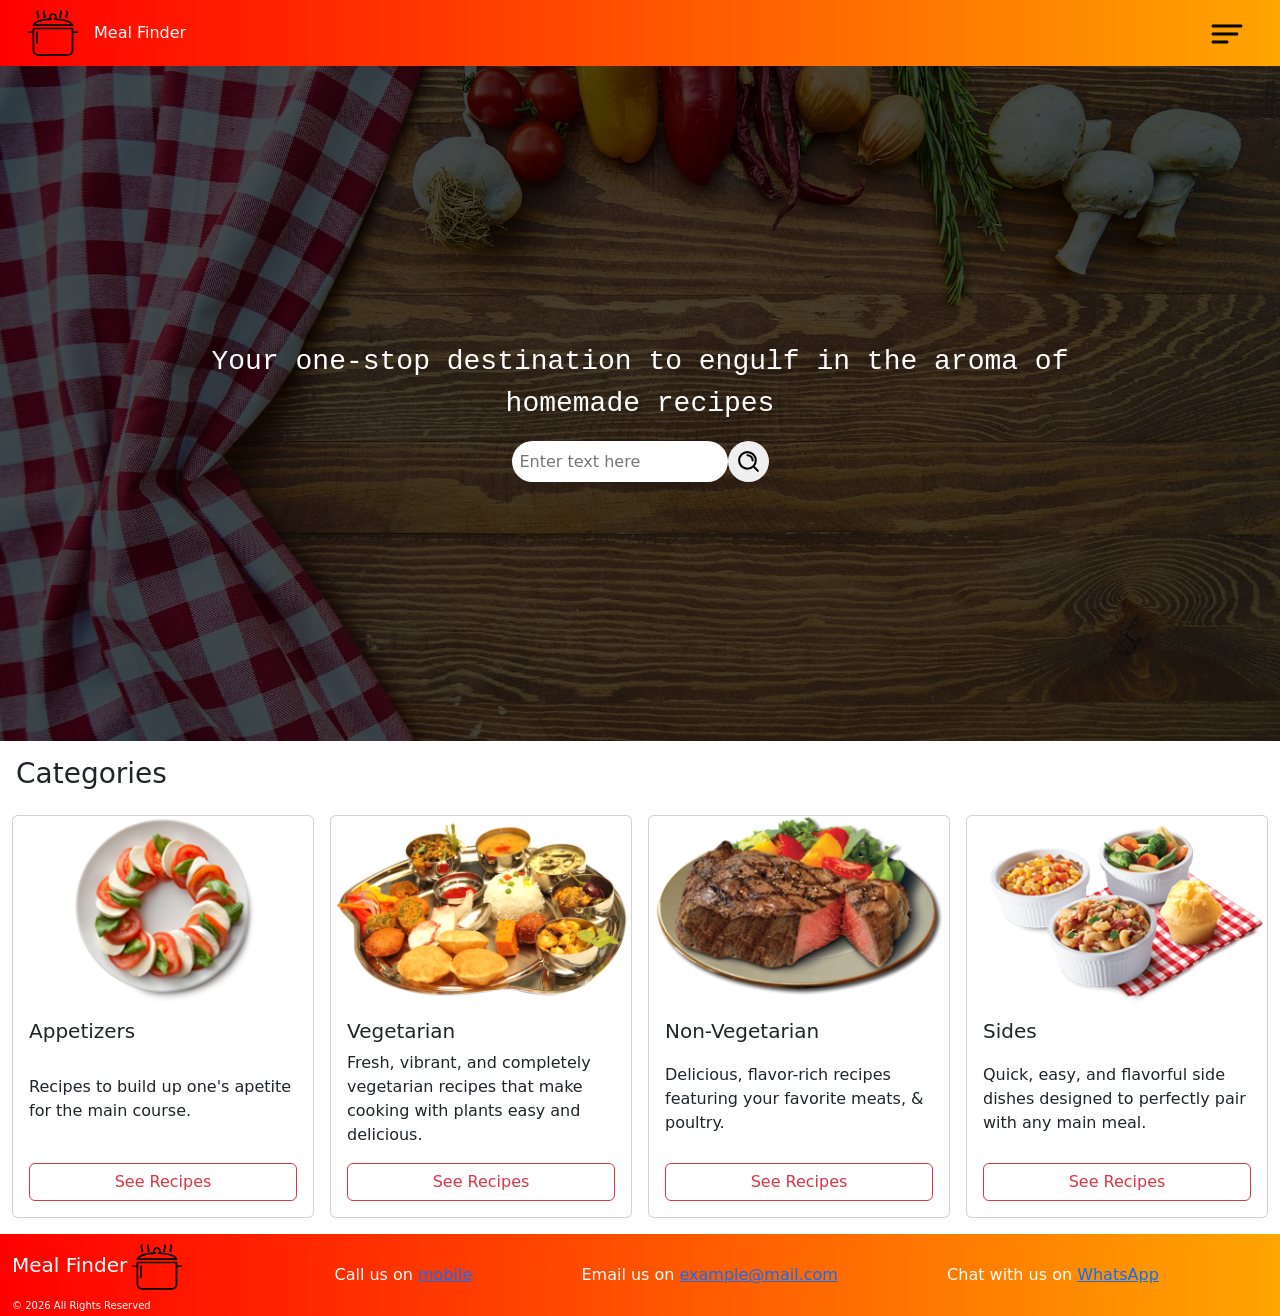
<file: index.html>
<!doctype html>
<html lang="en">
  <head>
    <meta charset="UTF-8" />
    <meta name="viewport" content="width=device-width, initial-scale=1.0" />
    <title>Meal Finder</title>

    <!-- Standard SEO -->
    <meta name="description" content="An all-in-one destination for all your recipes" />
    <meta name="author" content="Johaan Shobi" />
    <meta name="robots" content="index, follow" />

    <!-- Open Graph / Facebook -->
    <meta property="og:type" content="website" />
    <meta property="og:title" content="Meal Finder" />
    <meta property="og:description" content="An all-in-one destination for homemade recipes" />
    <meta property="og:image" content="assets/images/logo.svg" />
    <meta property="og:image:alt" content="Meal Finder Logo" />
    <meta property="og:site_name" content="Meal Finder" />

    <!-- Twitter Cards -->
    <meta
      name="twitter:card"
      content="An all-in-one destination for all your recipes. Browse through our catalog & find your favorite recipes. Easy & quick to make recipes to make your day more enjoyable"
    />
    <meta name="twitter:title" content="Meal Finder" />
    <meta name="twitter:description" content="An all-in-one destination for all your recipes" />
    <meta name="twitter:image" content="assets/images/logo.svg" />

    <!--Bootstrap CDN-->
    <link
      href="https://cdn.jsdelivr.net/npm/bootstrap@5.3.8/dist/css/bootstrap.min.css"
      rel="stylesheet"
      integrity="sha384-sRIl4kxILFvY47J16cr9ZwB07vP4J8+LH7qKQnuqkuIAvNWLzeN8tE5YBujZqJLB"
      crossorigin="anonymous"
    />
    <script
      src="https://cdn.jsdelivr.net/npm/bootstrap@5.3.8/dist/js/bootstrap.bundle.min.js"
      integrity="sha384-FKyoEForCGlyvwx9Hj09JcYn3nv7wiPVlz7YYwJrWVcXK/BmnVDxM+D2scQbITxI"
      crossorigin="anonymous"
    ></script>

    <!-- Favicon & Styles -->
    <link rel="icon" type="image/svg+xml" href="assets/images/logo.svg" />
    <link rel="apple-touch-icon" href="assets/images/logo.png" />
    <link rel="stylesheet" href="assets/css/styles.css" />
  </head>
  <body>
    <header>
      <div class="container-fluid">
        <ul class="nav align-items-center">
          <!--Logo & Title-->
          <li class="nav-item me-auto">
            <a class="nav-link active text-white" aria-current="page" href="#"
              ><img class="me-3" src="assets/images/logo.svg" />Meal Finder</a
            >
          </li>
          <!--Hamburger Icon-->
          <li class="nav-item">
            <div class="dropdown">
              <button class="nav-link" data-bs-toggle="dropdown">
                <img src="assets/images/hamburger.svg" />
              </button>
              <ul class="dropdown-menu dropdown-menu-end">
                <li><a class="dropdown-item" href="appetizers.html">Appetizers</a></li>
                <li><a class="dropdown-item" href="vegetarian.html">Vegetarian</a></li>
                <li><a class="dropdown-item" href="non-vegetarian.html">Non-Vegetarian</a></li>
                <li><a class="dropdown-item" href="sides.html">Sides</a></li>
            </div>
          </li>
        </ul>
      </div>
    </header>
    <main class="container-fluid p-0">
      <section
        class="hero w-100 min-vh-50 d-flex flex-column align-items-center justify-content-center overflow-auto text-white"
      >
        <div class="p-3 w-75 fs-3 fs-md-1 text-center font-bold font-monospace">
          Your one-stop destination to engulf in the aroma of homemade recipes
        </div>
        <div class="justify-content-center">
          <div class="d-flex p-0">
            <input
              type="text"
              class="rounded-pill p-2 inputbar m-0 border-0 d-flex"
              placeholder="Enter text here"
              aria-label="Search"
            />
            <button class="search_btn rounded-circle p-2 m-0 border-0">
              <img class="search min-vh-10" src="assets/images/search.svg" />
            </button>
          </div>
        </div>
      </section>
      <section>
        <div class="d-block fw-semibold fs-3 p-3"><h3>Categories</h3></div>
        <div class="container-fluid pb-3">
          <div
            class="row row-cols-1 row-cols-sm-2 row-cols-md-2 row-cols-lg-4 g-3 justify-content-center"
          >
            <div class="col">
              <div class="card h-100">
                <img src="assets/images/appetizers.png" class="card-img-top" alt="..." />
                <div class="card-body d-flex flex-column justify-content-between">
                  <h5 class="card-title">Appetizers</h5>
                  <p class="card-text">Recipes to build up one's apetite for the main course.</p>
                  <a href="appetizers.html" class="btn btn-outline-danger">See Recipes</a>
                </div>
              </div>
            </div>
            <div class="col">
              <div class="card h-100">
                <img src="assets/images/vegetarian.png" class="card-img-top" alt="..." />
                <div class="card-body d-flex flex-column justify-content-between">
                  <h5 class="card-title">Vegetarian</h5>
                  <p class="card-text">
                    Fresh, vibrant, and completely vegetarian recipes that make cooking with plants
                    easy and delicious.
                  </p>
                  <a href="vegetarian.html" class="btn btn-outline-danger">See Recipes</a>
                </div>
              </div>
            </div>
            <div class="col">
              <div class="card h-100">
                <img src="assets/images/beef_steak.png" class="card-img-top" alt="..." />
                <div class="card-body d-flex flex-column justify-content-between">
                  <h5 class="card-title">Non-Vegetarian</h5>
                  <p class="card-text">
                    Delicious, flavor-rich recipes featuring your favorite meats, & poultry.
                  </p>
                  <a href="non-vegetarian.html" class="btn btn-outline-danger">See Recipes</a>
                </div>
              </div>
            </div>
            <div class="col">
              <div class="card h-100">
                <img src="assets/images/side.png" class="card-img-top" alt="..." />
                <div class="card-body d-flex flex-column justify-content-between">
                  <h5 class="card-title">Sides</h5>
                  <p class="card-text">
                    Quick, easy, and flavorful side dishes designed to perfectly pair with any main
                    meal.
                  </p>
                  <a href="sides.html" class="btn btn-outline-danger">See Recipes</a>
                </div>
              </div>
            </div>
          </div>
        </div>
      </section>
    </main>
    <footer class="container-fluid text-white">
      <div class="row align-items-center">
        <div class="d-inline mt-2 col-md-4 col-lg-2">
          <div class="d-lg-inline align-items-center">
            <p class="d-inline d-lg-inline lead mt-3">Meal Finder</p>
            <div class="d-inline">
              <img class="footer_img img-fluid" src="assets/images/logo.svg" />
            </div>
          </div>
          <div class="d-block">
            <small class="copyryt">&copy; 2026 All Rights Reserved</small>
          </div>
        </div>
        <div class="d-flex col-md-8 col-lg-10 justify-content-lg-between">
          <address class="w-100 d-block d-lg-flex m-0 justify-content-lg-evenly">
            <div>Call us on <a href="tel:+91xxxxxxxxxx">mobile</a></div>
            <div>
              Email us on
              <a href="mailto:example@mail.com" target="_blank">example@mail.com</a>
            </div>
            <div>
              Chat with us on
              <a href="https://wa.me/+910000000000?text=Hello" target="_blank">WhatsApp</a>
            </div>
          </address>
        </div>
      </div>
    </footer>
  </body>
</html>
</file>
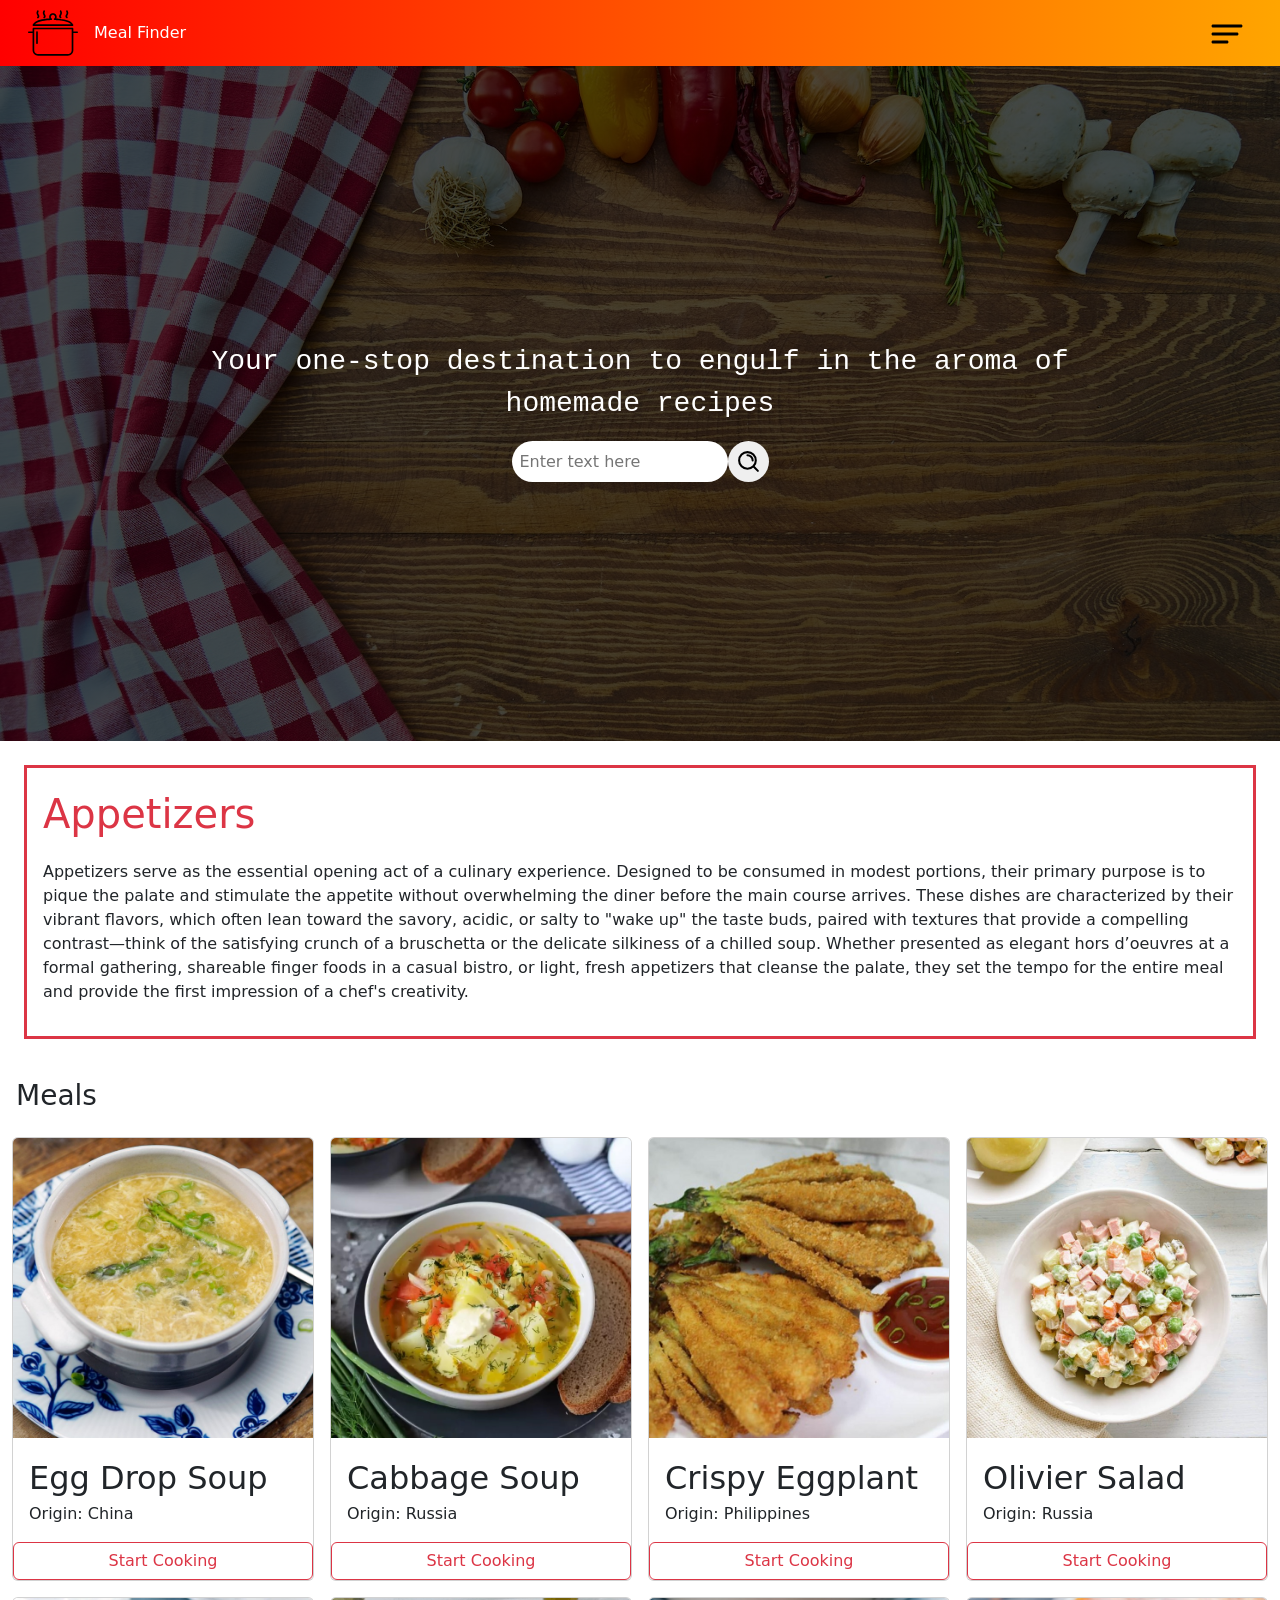
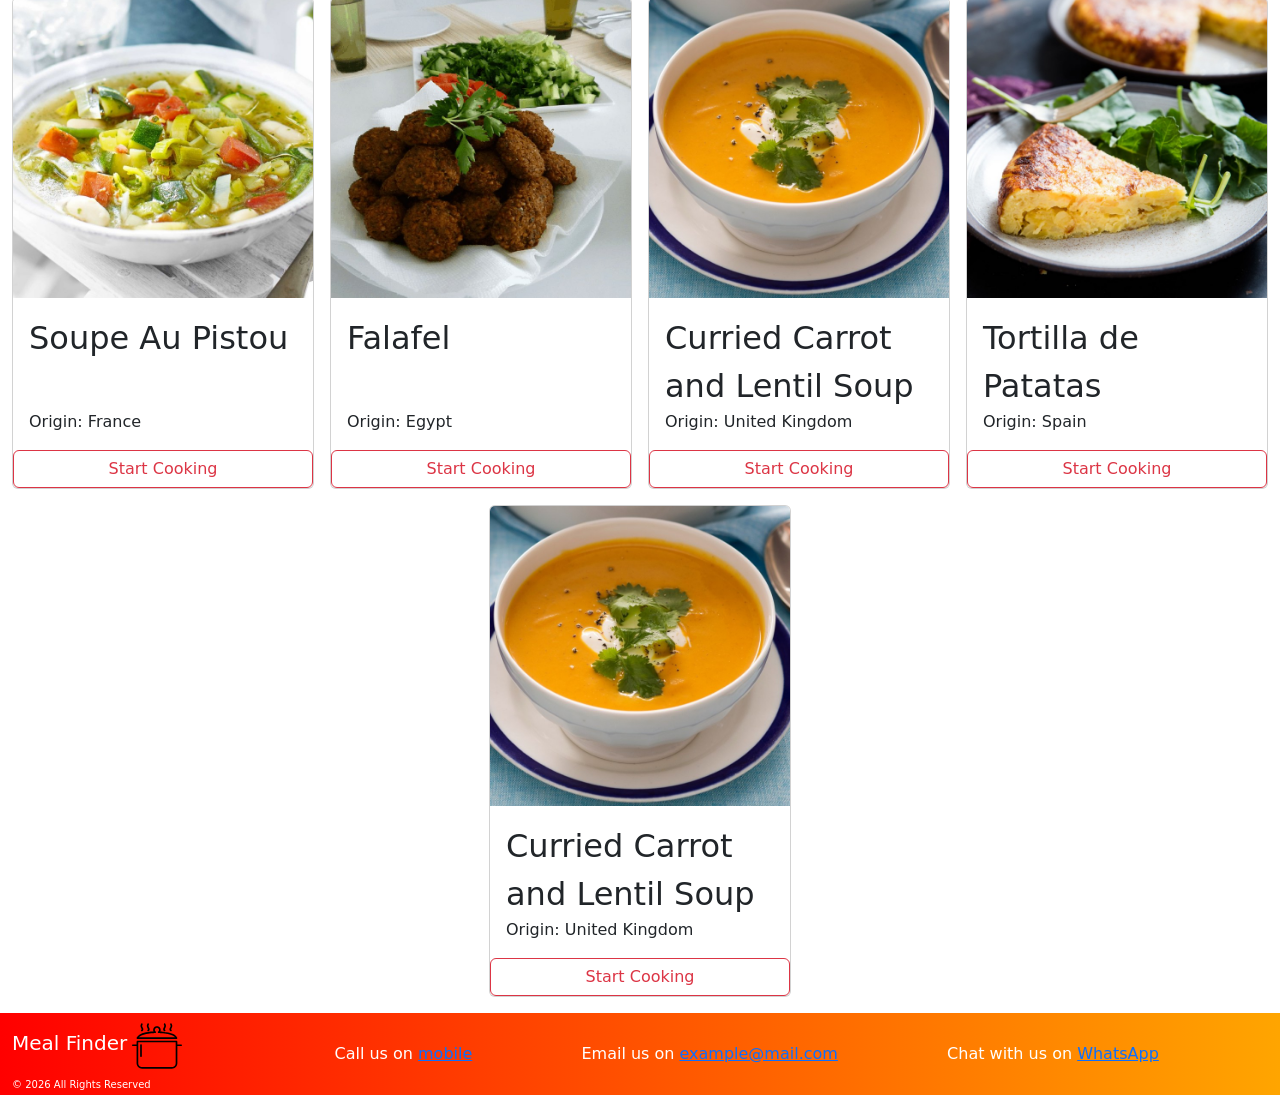
<file: appetizers.html>
<!doctype html>
<html lang="en">
  <head>
    <meta charset="UTF-8" />
    <meta name="viewport" content="width=device-width, initial-scale=1.0" />
    <title>Appetizers - Meal Finder</title>

    <!-- Standard SEO -->
    <meta name="description" content="Appetizers - Meal Finder" />
    <meta name="author" content="Johaan Shobi" />
    <meta name="robots" content="index, follow" />

    <!-- Open Graph / Facebook -->
    <meta property="og:type" content="website" />
    <meta property="og:title" content="Appetizers - Meal Finder" />
    <meta property="og:description" content="An all-in-one destination for homemade recipes" />
    <meta property="og:image" content="assets/images/logo.svg" />
    <meta property="og:image:alt" content="Meal Finder Logo" />
    <meta property="og:site_name" content="Meal Finder" />

    <!-- Twitter Cards -->
    <meta
      name="twitter:card"
      content="An all-in-one destination for all your recipes. Browse through our catalog & find your favorite recipes. Easy & quick to make recipes to make your day more enjoyable"
    />
    <meta name="twitter:title" content="Starter - Meal Finder" />
    <meta name="twitter:description" content="An all-in-one destination for all your recipes" />
    <meta name="twitter:image" content="assets/images/logo.svg" />

    <!--Bootstrap CDN-->
    <link
      href="https://cdn.jsdelivr.net/npm/bootstrap@5.3.8/dist/css/bootstrap.min.css"
      rel="stylesheet"
      integrity="sha384-sRIl4kxILFvY47J16cr9ZwB07vP4J8+LH7qKQnuqkuIAvNWLzeN8tE5YBujZqJLB"
      crossorigin="anonymous"
    />
    <script
      src="https://cdn.jsdelivr.net/npm/bootstrap@5.3.8/dist/js/bootstrap.bundle.min.js"
      integrity="sha384-FKyoEForCGlyvwx9Hj09JcYn3nv7wiPVlz7YYwJrWVcXK/BmnVDxM+D2scQbITxI"
      crossorigin="anonymous"
    ></script>

    <!-- Favicon & Styles -->
    <link rel="icon" type="image/svg+xml" href="assets/images/logo.svg" />
    <link rel="apple-touch-icon" href="assets/images/logo.png" />
    <link rel="stylesheet" href="assets/css/styles.css" />
  </head>
  <body>
    <header>
      <div class="container-fluid">
        <ul class="nav align-items-center">
          <!--Logo & Title-->
          <li class="nav-item me-auto">
            <a class="nav-link active text-white" aria-current="page" href="#"
              ><img class="me-3" src="assets/images/logo.svg" />Meal Finder</a
            >
          </li>
          <!--Hamburger Icon-->
          <li class="nav-item">
            <div class="dropdown">
              <button class="nav-link" data-bs-toggle="dropdown">
                <img src="assets/images/hamburger.svg" />
              </button>
              <ul class="dropdown-menu dropdown-menu-end">
                <li><a class="dropdown-item" href="appetizers.html">Appetizers</a></li>
                <li><a class="dropdown-item" href="vegetarian.html">Vegetarian</a></li>
                <li><a class="dropdown-item" href="non-vegetarian.html">Non-Vegetarian</a></li>
                <li><a class="dropdown-item" href="sides.html">Sides</a></li>
              </ul>
            </div>
          </li>
        </ul>
      </div>
    </header>
    <main class="container-fluid p-0">
      <section
        class="hero w-100 min-vh-50 d-flex flex-column align-items-center justify-content-center overflow-auto text-white"
      >
        <div class="p-3 w-75 fs-3 fs-md-1 text-center font-bold font-monospace">
          Your one-stop destination to engulf in the aroma of homemade recipes
        </div>
        <div class="justify-content-center">
          <div class="d-flex p-0">
            <input
              type="text"
              class="rounded-pill p-2 inputbar m-0 border-0 d-flex"
              placeholder="Enter text here"
              aria-label="Search"
            />
            <button class="search_btn rounded-circle p-2 m-0 border-0">
              <img class="search min-vh-10" src="assets/images/search.svg" />
            </button>
          </div>
        </div>
      </section>
      <section class="m-4 p-3 border border-3 border-danger color-danger">
        <div class="fs-1 text-danger">Appetizers</div>
        <p class="mt-3">
          Appetizers serve as the essential opening act of a culinary experience. Designed to be
          consumed in modest portions, their primary purpose is to pique the palate and stimulate
          the appetite without overwhelming the diner before the main course arrives. These dishes
          are characterized by their vibrant flavors, which often lean toward the savory, acidic, or
          salty to "wake up" the taste buds, paired with textures that provide a compelling
          contrast—think of the satisfying crunch of a bruschetta or the delicate silkiness of a
          chilled soup. Whether presented as elegant hors d’oeuvres at a formal gathering, shareable
          finger foods in a casual bistro, or light, fresh appetizers that cleanse the palate, they
          set the tempo for the entire meal and provide the first impression of a chef's creativity.
        </p>
      </section>
      <section>
        <div class="d-block fw-semibold fs-3 p-3"><h3>Meals</h3></div>
        <div class="container-fluid pb-3">
          <div
            class="row row-cols-1 row-cols-sm-2 row-cols-md-2 row-cols-lg-4 g-3 justify-content-center"
          >
            <div class="col">
              <div class="card h-100">
                <img
                  src="assets/images/egg_drop_soup.jpg"
                  class="card-img-top"
                  alt="Image of Egg Drop Soup"
                />
                <div class="card-body d-flex flex-column justify-content-between">
                  <div class="fs-2">Egg Drop Soup</div>
                  <div class="fs-6">Origin: China</div>
                </div>
                <a href="starters.html" class="btn btn-outline-danger d-block">Start Cooking</a>
              </div>
            </div>
            <div class="col">
              <div class="card h-100">
                <img
                  src="assets/images/cabbage_soup.jpg"
                  class="card-img-top"
                  alt="Image of Cabbage Soup"
                />
                <div class="card-body d-flex flex-column justify-content-between">
                  <div class="fs-2">Cabbage Soup</div>
                  <div class="fs-6">Origin: Russia</div>
                </div>
                <a href="starters.html" class="btn btn-outline-danger d-block">Start Cooking</a>
              </div>
            </div>
            <div class="col">
              <div class="card h-100">
                <img
                  src="assets/images/crispy_eggplant.jpg"
                  class="card-img-top"
                  alt="Image of Crispy Eggplant"
                />
                <div class="card-body d-flex flex-column justify-content-between">
                  <div class="fs-2">Crispy Eggplant</div>
                  <div class="fs-6">Origin: Philippines</div>
                </div>
                <a href="starters.html" class="btn btn-outline-danger d-block">Start Cooking</a>
              </div>
            </div>
            <div class="col">
              <div class="card h-100">
                <img
                  src="assets/images/olivier_salad.jpg"
                  class="card-img-top"
                  alt="Image of Olivier Salad"
                />
                <div class="card-body d-flex flex-column justify-content-between">
                  <div class="fs-2">Olivier Salad</div>
                  <div class="fs-6">Origin: Russia</div>
                </div>
                <a href="starters.html" class="btn btn-outline-danger d-block">Start Cooking</a>
              </div>
            </div>
            <div class="col">
              <div class="card h-100">
                <img
                  src="assets/images/soupe_au_pistou.jpg"
                  class="card-img-top"
                  alt="Image of Soupe Au Pistou"
                />
                <div class="card-body d-flex flex-column justify-content-between">
                  <div class="fs-2">Soupe Au Pistou</div>
                  <div class="fs-6">Origin: France</div>
                </div>
                <a href="starters.html" class="btn btn-outline-danger d-block">Start Cooking</a>
              </div>
            </div>
            <div class="col">
              <div class="card h-100">
                <img src="assets/images/falafel.jpg" class="card-img-top" alt="Image of Falafel" />
                <div class="card-body d-flex flex-column justify-content-between">
                  <div class="fs-2">Falafel</div>
                  <div class="fs-6">Origin: Egypt</div>
                </div>
                <a href="starters.html" class="btn btn-outline-danger d-block">Start Cooking</a>
              </div>
            </div>
            <div class="col">
              <div class="card h-100">
                <img
                  src="assets/images/curried_carrot_lentil_soup.jpg"
                  class="card-img-top"
                  alt="Image of Curried Carrot and Lentil Soup"
                />
                <div class="card-body d-flex flex-column justify-content-between">
                  <div class="fs-2">Curried Carrot and Lentil Soup</div>
                  <div class="fs-6">Origin: United Kingdom</div>
                </div>
                <a href="starters.html" class="btn btn-outline-danger d-block">Start Cooking</a>
              </div>
            </div>
            <div class="col">
              <div class="card h-100">
                <img
                  src="assets/images/tortilla_de_patatas.jpg"
                  class="card-img-top"
                  alt="Image of Tortilla de Patatas"
                />
                <div class="card-body d-flex flex-column justify-content-between">
                  <div class="fs-2">Tortilla de Patatas</div>
                  <div class="fs-6">Origin: Spain</div>
                </div>
                <a href="starters.html" class="btn btn-outline-danger d-block">Start Cooking</a>
              </div>
            </div>
            <div class="col">
              <div class="card h-100">
                <img
                  src="assets/images/curried_carrot_lentil_soup.jpg"
                  class="card-img-top"
                  alt="Image of Curried Carrot and Lentil Soup"
                />
                <div class="card-body d-flex flex-column justify-content-between">
                  <div class="fs-2">Curried Carrot and Lentil Soup</div>
                  <div class="fs-6">Origin: United Kingdom</div>
                </div>
                <a href="starters.html" class="btn btn-outline-danger d-block">Start Cooking</a>
              </div>
            </div>
          </div>
        </div>
      </section>
    </main>
    <footer class="container-fluid text-white">
      <div class="row align-items-center">
        <div class="d-inline mt-2 col-md-4 col-lg-2">
          <div class="d-lg-inline align-items-center">
            <p class="d-inline d-lg-inline lead mt-3">Meal Finder</p>
            <div class="d-inline">
              <img class="footer_img img-fluid" src="assets/images/logo.svg" />
            </div>
          </div>
          <div class="d-block">
            <small class="copyryt">&copy; 2026 All Rights Reserved</small>
          </div>
        </div>
        <div class="d-flex col-md-8 col-lg-10 justify-content-lg-between">
          <address class="w-100 d-block d-lg-flex m-0 justify-content-lg-evenly">
            <div>Call us on <a href="tel:+91xxxxxxxxxx">mobile</a></div>
            <div>
              Email us on
              <a href="mailto:example@mail.com" target="_blank">example@mail.com</a>
            </div>
            <div>
              Chat with us on
              <a href="https://wa.me/+910000000000?text=Hello" target="_blank">WhatsApp</a>
            </div>
          </address>
        </div>
      </div>
    </footer>
  </body>
</html>
</file>
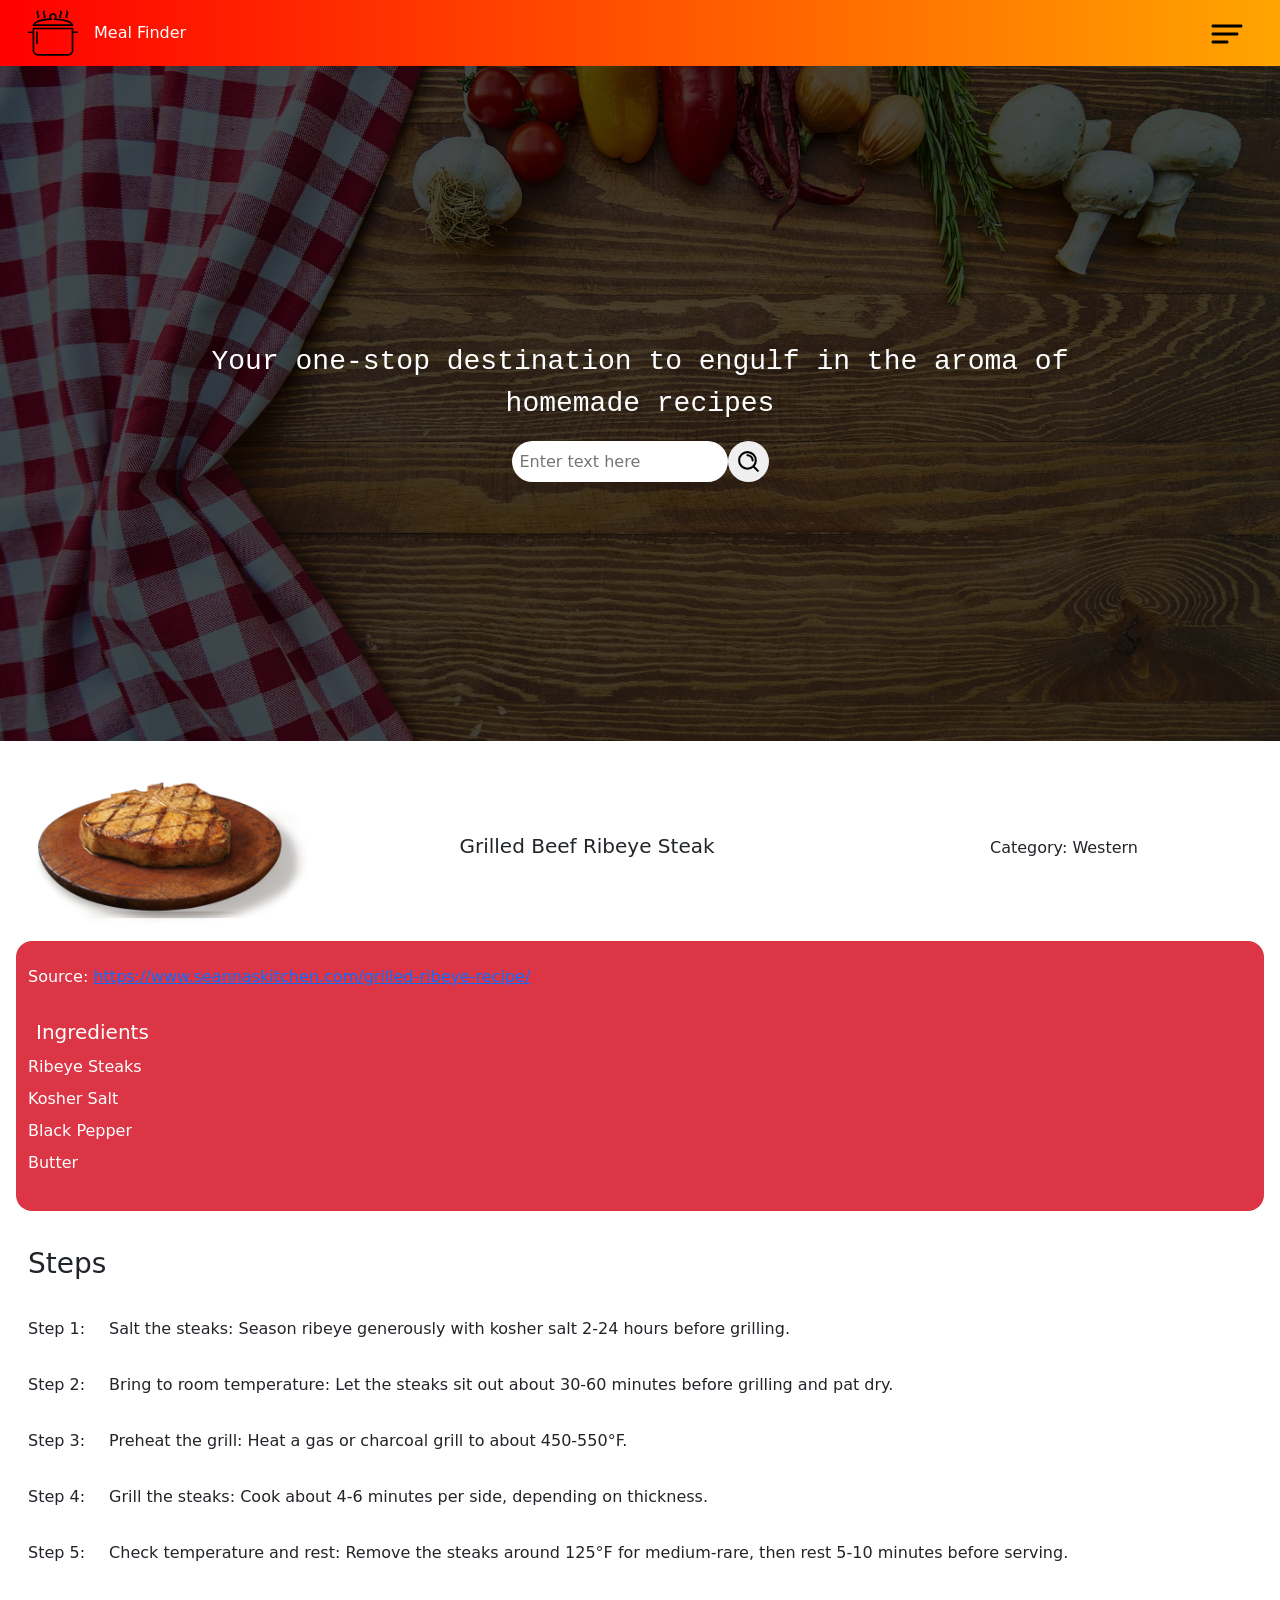
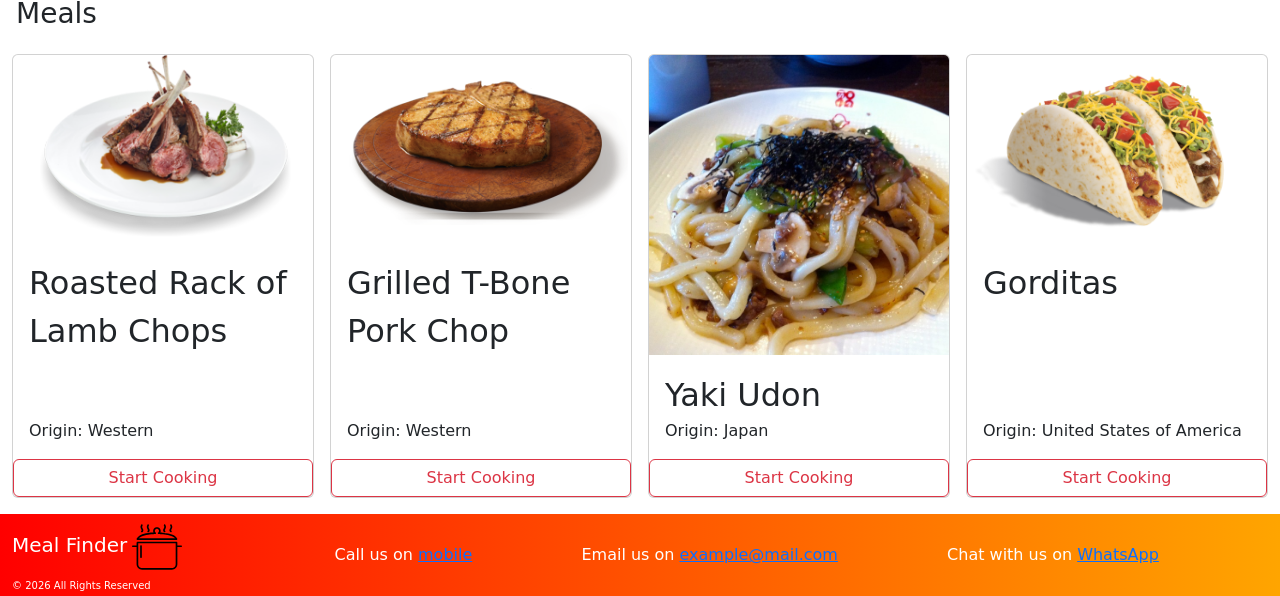
<file: beef_ribeye.html>
<!doctype html>
<html lang="en">
  <head>
    <meta charset="UTF-8" />
    <meta name="viewport" content="width=device-width, initial-scale=1.0" />
    <title>Non-Vegetarian - Meal Finder</title>

    <!-- Standard SEO -->
    <meta name="description" content="Vegetarian - Meal Finder" />
    <meta name="author" content="Johaan Shobi" />
    <meta name="robots" content="index, follow" />

    <!-- Open Graph / Facebook -->
    <meta property="og:type" content="website" />
    <meta property="og:title" content="Non-Vegetarian - Meal Finder" />
    <meta property="og:description" content="An all-in-one destination for homemade recipes" />
    <meta property="og:image" content="assets/images/logo.svg" />
    <meta property="og:image:alt" content="Meal Finder Logo" />
    <meta property="og:site_name" content="Meal Finder" />

    <!-- Twitter Cards -->
    <meta
      name="twitter:card"
      content="An all-in-one destination for all your recipes. Browse through our catalog & find your favorite recipes. Easy & quick to make recipes to make your day more enjoyable"
    />
    <meta name="twitter:title" content="Non-Vegetarian - Meal Finder" />
    <meta name="twitter:description" content="An all-in-one destination for all your recipes" />
    <meta name="twitter:image" content="assets/images/logo.svg" />

    <!--Bootstrap CDN-->
    <link
      href="https://cdn.jsdelivr.net/npm/bootstrap@5.3.8/dist/css/bootstrap.min.css"
      rel="stylesheet"
      integrity="sha384-sRIl4kxILFvY47J16cr9ZwB07vP4J8+LH7qKQnuqkuIAvNWLzeN8tE5YBujZqJLB"
      crossorigin="anonymous"
    />
    <script
      src="https://cdn.jsdelivr.net/npm/bootstrap@5.3.8/dist/js/bootstrap.bundle.min.js"
      integrity="sha384-FKyoEForCGlyvwx9Hj09JcYn3nv7wiPVlz7YYwJrWVcXK/BmnVDxM+D2scQbITxI"
      crossorigin="anonymous"
    ></script>

    <!-- Favicon & Styles -->
    <link rel="icon" type="image/svg+xml" href="assets/images/logo.svg" />
    <link rel="apple-touch-icon" href="assets/images/logo.png" />
    <link rel="stylesheet" href="assets/css/styles.css" />
  </head>
  <body>
    <header>
      <div class="container-fluid">
        <ul class="nav align-items-center">
          <!--Logo & Title-->
          <li class="nav-item me-auto">
            <a class="nav-link active text-white" aria-current="page" href="#"
              ><img class="me-3" src="assets/images/logo.svg" />Meal Finder</a
            >
          </li>
          <!--Hamburger Icon-->
          <li class="nav-item">
            <div class="dropdown">
              <button class="nav-link" data-bs-toggle="dropdown">
                <img src="assets/images/hamburger.svg" />
              </button>
              <ul class="dropdown-menu dropdown-menu-end">
                <li><a class="dropdown-item" href="appetizers.html">Appetizers</a></li>
                <li><a class="dropdown-item" href="vegetarian.html">Vegetarian</a></li>
                <li><a class="dropdown-item" href="non-vegetarian.html">Non-Vegetarian</a></li>
                <li><a class="dropdown-item" href="sides.html">Sides</a></li>
              </ul>
            </div>
          </li>
        </ul>
      </div>
    </header>
    <main class="container-fluid p-0">
      <section
        class="hero w-100 min-vh-50 d-flex flex-column align-items-center justify-content-center overflow-auto text-white"
      >
        <div class="p-3 w-75 fs-3 fs-md-1 text-center font-bold font-monospace">
          Your one-stop destination to engulf in the aroma of homemade recipes
        </div>
        <div class="justify-content-center">
          <div class="d-flex p-0">
            <input
              type="text"
              class="rounded-pill p-2 inputbar m-0 border-0 d-flex"
              placeholder="Enter text here"
              aria-label="Search"
            />
            <button class="search_btn rounded-circle p-2 m-0 border-0">
              <img class="search min-vh-10" src="assets/images/search.svg" />
            </button>
          </div>
        </div>
      </section>
      <section class="p-3">
        <div class="row align-items-baseline justify-content-center">
          <div class="col-12 col-lg-3">
            <img class="dpic img-fluid rounded" src="assets/images/pork_chop.png" />
          </div>
          <div class="col-12 col-lg-5 lead text-center p-2 h1">Grilled Beef Ribeye Steak</div>
          <div class="col-12 col-lg-4 text-center p-2 h6">Category: Western</div>
        </div>
        <div>
          <div class="p-2 rounded-4 text-white bg-danger">
            <div class="row">
              <div class="col-12 p-3 text-break">
                Source:
                <a href="https://www.seannaskitchen.com/grilled-ribeye-recipe/" target="_blank"
                  >https://www.seannaskitchen.com/grilled-ribeye-recipe/</a
                >
              </div>
              <div class="col-12 b-primary">
                <dl class="p-1">
                  <dt class="p-2 lead">Ingredients</dt>
                  <dd>Ribeye Steaks</dd>
                  <dd>Kosher Salt</dd>
                  <dd>Black Pepper</dd>
                  <dd>Butter</dd>
                </dl>
              </div>
            </div>
          </div>
        </div>
      </section>
      <section class="container-fluid">
        <div class="fs-3 lead p-3">Steps</div>
        <div class="row p-3">
          <div class="col-auto">Step 1:</div>
          <div class="col">
            Salt the steaks: Season ribeye generously with kosher salt 2-24 hours before grilling.
          </div>
        </div>
        <div class="row p-3">
          <div class="col-auto">Step 2:</div>
          <div class="col">
            Bring to room temperature: Let the steaks sit out about 30-60 minutes before grilling
            and pat dry.
          </div>
        </div>
        <div class="row p-3">
          <div class="col-auto">Step 3:</div>
          <div class="col">Preheat the grill: Heat a gas or charcoal grill to about 450-550°F.</div>
        </div>
        <div class="row p-3">
          <div class="col-auto">Step 4:</div>
          <div class="col">
            Grill the steaks: Cook about 4-6 minutes per side, depending on thickness.
          </div>
        </div>
        <div class="row p-3">
          <div class="col-auto">Step 5:</div>
          <div class="col">
            Check temperature and rest: Remove the steaks around 125°F for medium-rare, then rest
            5-10 minutes before serving.
          </div>
        </div>
      </section>
      <section>
        <div class="d-block fw-semibold fs-3 p-3"><h3>Meals</h3></div>
        <div class="container-fluid pb-3">
          <div
            class="row row-cols-1 row-cols-sm-2 row-cols-md-2 row-cols-lg-4 g-3 justify-content-center"
          >
            <div class="col">
              <div class="card h-100">
                <img
                  src="assets/images/lamb_chops.png"
                  class="card-img-top"
                  alt="Image of Roasted Rack of Lamb Chops"
                />
                <div class="card-body d-flex flex-column justify-content-between">
                  <div class="fs-2">Roasted Rack of Lamb Chops</div>
                  <div class="fs-6">Origin: Western</div>
                </div>
                <a href="lamb_chops.html" class="btn btn-outline-danger d-block">Start Cooking</a>
              </div>
            </div>
            <div class="col">
              <div class="card h-100">
                <img
                  src="assets/images/pork_chop.png"
                  class="card-img-top"
                  alt="Image of Grilled T-Bone Pork Chop"
                />
                <div class="card-body d-flex flex-column justify-content-between">
                  <div class="fs-2">Grilled T-Bone Pork Chop</div>
                  <div class="fs-6">Origin: Western</div>
                </div>
                <a href="t_bone_pork.html" class="btn btn-outline-danger d-block">Start Cooking</a>
              </div>
            </div>
            <div class="col">
              <div class="card h-100">
                <img
                  src="assets/images/yaki_udon.jpg"
                  class="card-img-top"
                  alt="Image of Yaki Udon"
                />
                <div class="card-body d-flex flex-column justify-content-between">
                  <div class="fs-2">Yaki Udon</div>
                  <div class="fs-6">Origin: Japan</div>
                </div>
                <a href="yaki_udon.html" class="btn btn-outline-danger d-block">Start Cooking</a>
              </div>
            </div>
            <div class="col">
              <div class="card h-100">
                <img
                  src="assets/images/gorditas.png"
                  class="card-img-top"
                  alt="Image of Gorditas"
                />
                <div class="card-body d-flex flex-column justify-content-between">
                  <div class="fs-2">Gorditas</div>
                  <div class="fs-6">Origin: United States of America</div>
                </div>
                <a href="gorditas.html" class="btn btn-outline-danger d-block">Start Cooking</a>
              </div>
            </div>
          </div>
        </div>
      </section>
    </main>
    <footer class="container-fluid text-white">
      <div class="row align-items-center">
        <div class="d-inline mt-2 col-md-4 col-lg-2">
          <div class="d-lg-inline align-items-center">
            <p class="d-inline d-lg-inline lead mt-3">Meal Finder</p>
            <div class="d-inline">
              <img class="footer_img img-fluid" src="assets/images/logo.svg" />
            </div>
          </div>
          <div class="d-block">
            <small class="copyryt">&copy; 2026 All Rights Reserved</small>
          </div>
        </div>
        <div class="d-flex col-md-8 col-lg-10 justify-content-lg-between">
          <address class="w-100 d-block d-lg-flex m-0 justify-content-lg-evenly">
            <div>Call us on <a href="tel:+91xxxxxxxxxx">mobile</a></div>
            <div>
              Email us on
              <a href="mailto:example@mail.com" target="_blank">example@mail.com</a>
            </div>
            <div>
              Chat with us on
              <a href="https://wa.me/+910000000000?text=Hello" target="_blank">WhatsApp</a>
            </div>
          </address>
        </div>
      </div>
    </footer>
  </body>
</html>
</file>
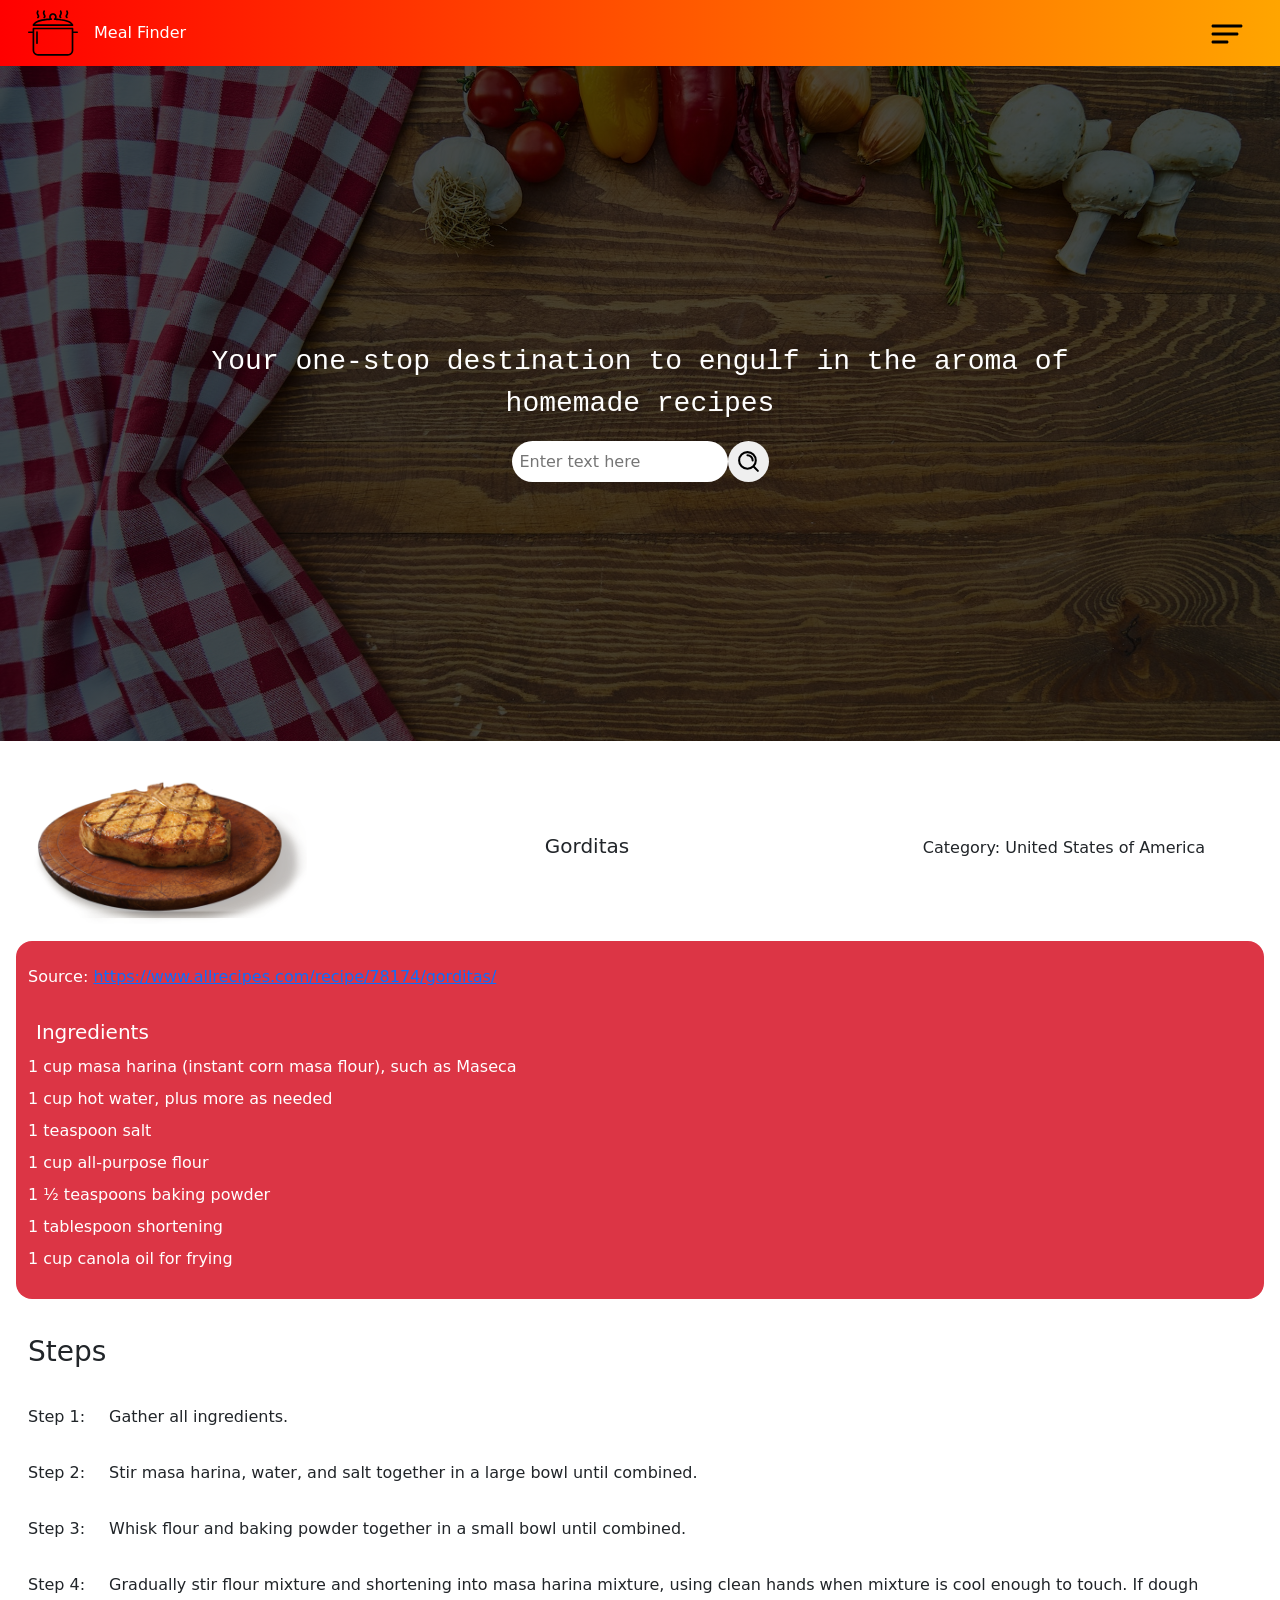
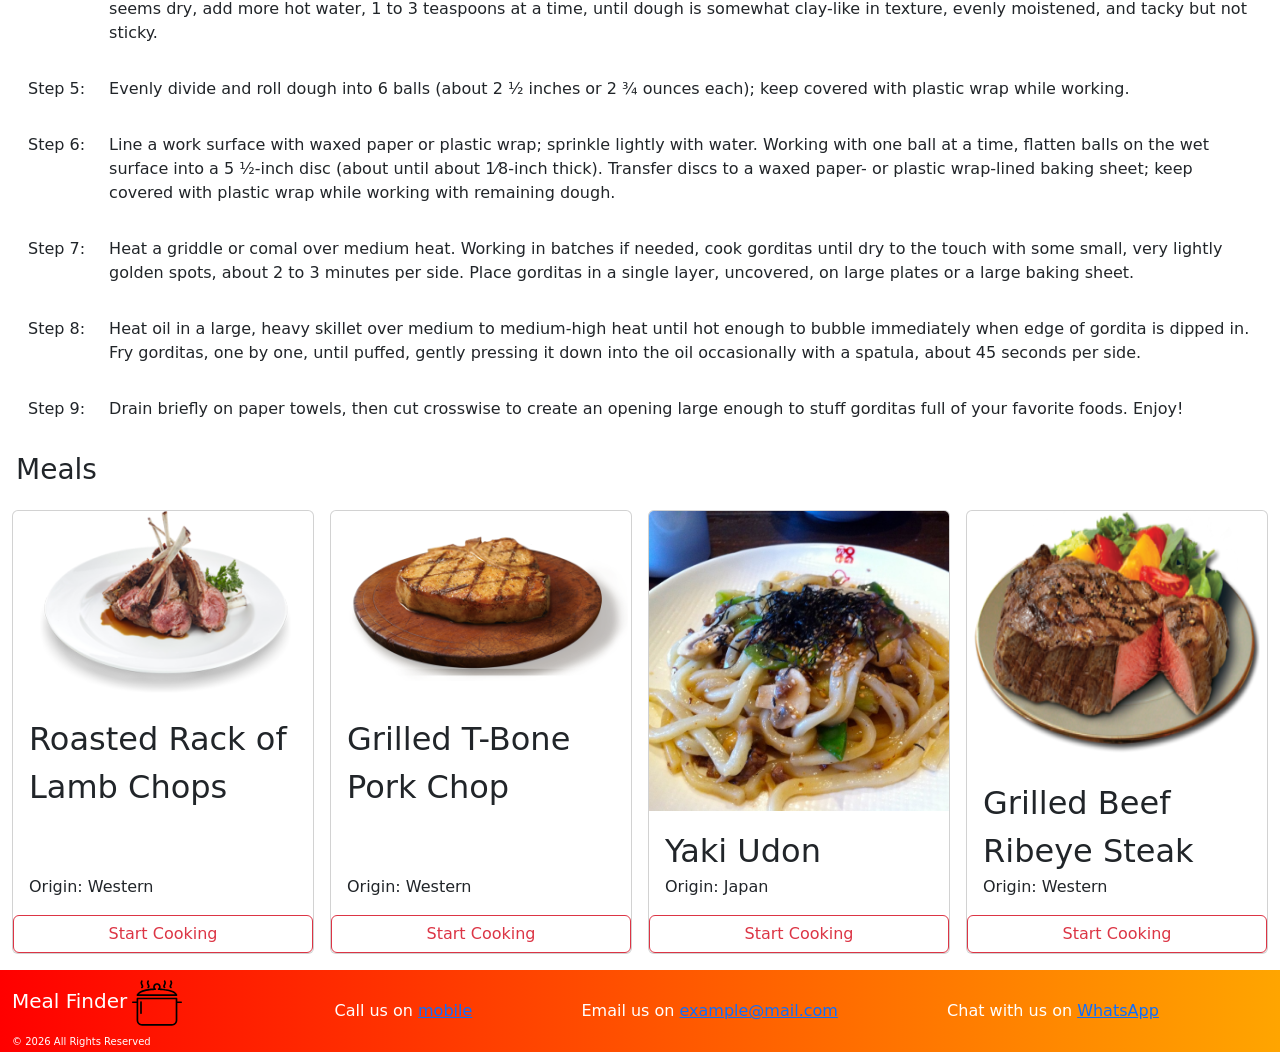
<file: gorditas.html>
<!doctype html>
<html lang="en">
  <head>
    <meta charset="UTF-8" />
    <meta name="viewport" content="width=device-width, initial-scale=1.0" />
    <title>Non-Vegetarian - Meal Finder</title>

    <!-- Standard SEO -->
    <meta name="description" content="Vegetarian - Meal Finder" />
    <meta name="author" content="Johaan Shobi" />
    <meta name="robots" content="index, follow" />

    <!-- Open Graph / Facebook -->
    <meta property="og:type" content="website" />
    <meta property="og:title" content="Non-Vegetarian - Meal Finder" />
    <meta property="og:description" content="An all-in-one destination for homemade recipes" />
    <meta property="og:image" content="assets/images/logo.svg" />
    <meta property="og:image:alt" content="Meal Finder Logo" />
    <meta property="og:site_name" content="Meal Finder" />

    <!-- Twitter Cards -->
    <meta
      name="twitter:card"
      content="An all-in-one destination for all your recipes. Browse through our catalog & find your favorite recipes. Easy & quick to make recipes to make your day more enjoyable"
    />
    <meta name="twitter:title" content="Non-Vegetarian - Meal Finder" />
    <meta name="twitter:description" content="An all-in-one destination for all your recipes" />
    <meta name="twitter:image" content="assets/images/logo.svg" />

    <!--Bootstrap CDN-->
    <link
      href="https://cdn.jsdelivr.net/npm/bootstrap@5.3.8/dist/css/bootstrap.min.css"
      rel="stylesheet"
      integrity="sha384-sRIl4kxILFvY47J16cr9ZwB07vP4J8+LH7qKQnuqkuIAvNWLzeN8tE5YBujZqJLB"
      crossorigin="anonymous"
    />
    <script
      src="https://cdn.jsdelivr.net/npm/bootstrap@5.3.8/dist/js/bootstrap.bundle.min.js"
      integrity="sha384-FKyoEForCGlyvwx9Hj09JcYn3nv7wiPVlz7YYwJrWVcXK/BmnVDxM+D2scQbITxI"
      crossorigin="anonymous"
    ></script>

    <!-- Favicon & Styles -->
    <link rel="icon" type="image/svg+xml" href="assets/images/logo.svg" />
    <link rel="apple-touch-icon" href="assets/images/logo.png" />
    <link rel="stylesheet" href="assets/css/styles.css" />
  </head>
  <body>
    <header>
      <div class="container-fluid">
        <ul class="nav align-items-center">
          <!--Logo & Title-->
          <li class="nav-item me-auto">
            <a class="nav-link active text-white" aria-current="page" href="#"
              ><img class="me-3" src="assets/images/logo.svg" />Meal Finder</a
            >
          </li>
          <!--Hamburger Icon-->
          <li class="nav-item">
            <div class="dropdown">
              <button class="nav-link" data-bs-toggle="dropdown">
                <img src="assets/images/hamburger.svg" />
              </button>
              <ul class="dropdown-menu dropdown-menu-end">
                <li><a class="dropdown-item" href="appetizers.html">Appetizers</a></li>
                <li><a class="dropdown-item" href="vegetarian.html">Vegetarian</a></li>
                <li><a class="dropdown-item" href="non-vegetarian.html">Non-Vegetarian</a></li>
                <li><a class="dropdown-item" href="sides.html">Sides</a></li>
              </ul>
            </div>
          </li>
        </ul>
      </div>
    </header>
    <main class="container-fluid p-0">
      <section
        class="hero w-100 min-vh-50 d-flex flex-column align-items-center justify-content-center overflow-auto text-white"
      >
        <div class="p-3 w-75 fs-3 fs-md-1 text-center font-bold font-monospace">
          Your one-stop destination to engulf in the aroma of homemade recipes
        </div>
        <div class="justify-content-center">
          <div class="d-flex p-0">
            <input
              type="text"
              class="rounded-pill p-2 inputbar m-0 border-0 d-flex"
              placeholder="Enter text here"
              aria-label="Search"
            />
            <button class="search_btn rounded-circle p-2 m-0 border-0">
              <img class="search min-vh-10" src="assets/images/search.svg" />
            </button>
          </div>
        </div>
      </section>
      <section class="p-3">
        <div class="row align-items-baseline justify-content-center">
          <div class="col-12 col-lg-3">
            <img class="dpic img-fluid rounded" src="assets/images/pork_chop.png" />
          </div>
          <div class="col-12 col-lg-5 lead text-center p-2 h1">Gorditas</div>
          <div class="col-12 col-lg-4 text-center p-2 h6">Category: United States of America</div>
        </div>
        <div>
          <div class="p-2 rounded-4 text-white bg-danger">
            <div class="row">
              <div class="col-12 p-3 text-break">
                Source:
                <a href="https://www.allrecipes.com/recipe/78174/gorditas/" target="_blank"
                  >https://www.allrecipes.com/recipe/78174/gorditas/</a
                >
              </div>
              <div class="col-12 b-primary">
                <dl class="p-1">
                  <dt class="p-2 lead">Ingredients</dt>
                  <dd>1 cup masa harina (instant corn masa flour), such as Maseca</dd>
                  <dd>1 cup hot water, plus more as needed</dd>
                  <dd>1 teaspoon salt</dd>
                  <dd>1 cup all-purpose flour</dd>
                  <dd>1 ½ teaspoons baking powder</dd>
                  <dd>1 tablespoon shortening</dd>
                  1 cup canola oil for frying
                </dl>
              </div>
            </div>
          </div>
        </div>
      </section>
      <section class="container-fluid">
        <div class="fs-3 lead p-3">Steps</div>
        <div class="row p-3">
          <div class="col-auto">Step 1:</div>
          <div class="col">Gather all ingredients.</div>
        </div>
        <div class="row p-3">
          <div class="col-auto">Step 2:</div>
          <div class="col">
            Stir masa harina, water, and salt together in a large bowl until combined.
          </div>
        </div>
        <div class="row p-3">
          <div class="col-auto">Step 3:</div>
          <div class="col">
            Whisk flour and baking powder together in a small bowl until combined.
          </div>
        </div>
        <div class="row p-3">
          <div class="col-auto">Step 4:</div>
          <div class="col">
            Gradually stir flour mixture and shortening into masa harina mixture, using clean hands
            when mixture is cool enough to touch. If dough seems dry, add more hot water, 1 to 3
            teaspoons at a time, until dough is somewhat clay-like in texture, evenly moistened, and
            tacky but not sticky.
          </div>
        </div>
        <div class="row p-3">
          <div class="col-auto">Step 5:</div>
          <div class="col">
            Evenly divide and roll dough into 6 balls (about 2 ½ inches or 2 ¾ ounces each); keep
            covered with plastic wrap while working.
          </div>
        </div>
        <div class="row p-3">
          <div class="col-auto">Step 6:</div>
          <div class="col">
            Line a work surface with waxed paper or plastic wrap; sprinkle lightly with water.
            Working with one ball at a time, flatten balls on the wet surface into a 5 ½-inch disc
            (about until about 1⁄8-inch thick). Transfer discs to a waxed paper- or plastic
            wrap-lined baking sheet; keep covered with plastic wrap while working with remaining
            dough.
          </div>
        </div>
        <div class="row p-3">
          <div class="col-auto">Step 7:</div>
          <div class="col">
            Heat a griddle or comal over medium heat. Working in batches if needed, cook gorditas
            until dry to the touch with some small, very lightly golden spots, about 2 to 3 minutes
            per side. Place gorditas in a single layer, uncovered, on large plates or a large baking
            sheet.
          </div>
        </div>
        <div class="row p-3">
          <div class="col-auto">Step 8:</div>
          <div class="col">
            Heat oil in a large, heavy skillet over medium to medium-high heat until hot enough to
            bubble immediately when edge of gordita is dipped in. Fry gorditas, one by one, until
            puffed, gently pressing it down into the oil occasionally with a spatula, about 45
            seconds per side.
          </div>
        </div>
        <div class="row p-3">
          <div class="col-auto">Step 9:</div>
          <div class="col">
            Drain briefly on paper towels, then cut crosswise to create an opening large enough to
            stuff gorditas full of your favorite foods. Enjoy!
          </div>
        </div>
      </section>
      <section>
        <div class="d-block fw-semibold fs-3 p-3"><h3>Meals</h3></div>
        <div class="container-fluid pb-3">
          <div
            class="row row-cols-1 row-cols-sm-2 row-cols-md-2 row-cols-lg-4 g-3 justify-content-center"
          >
            <div class="col">
              <div class="card h-100">
                <img
                  src="assets/images/lamb_chops.png"
                  class="card-img-top"
                  alt="Image of Roasted Rack of Lamb Chops"
                />
                <div class="card-body d-flex flex-column justify-content-between">
                  <div class="fs-2">Roasted Rack of Lamb Chops</div>
                  <div class="fs-6">Origin: Western</div>
                </div>
                <a href="lamb_chops.html" class="btn btn-outline-danger d-block">Start Cooking</a>
              </div>
            </div>
            <div class="col">
              <div class="card h-100">
                <img
                  src="assets/images/pork_chop.png"
                  class="card-img-top"
                  alt="Image of Grilled T-Bone Pork Chop"
                />
                <div class="card-body d-flex flex-column justify-content-between">
                  <div class="fs-2">Grilled T-Bone Pork Chop</div>
                  <div class="fs-6">Origin: Western</div>
                </div>
                <a href="t_bone_pork.html" class="btn btn-outline-danger d-block">Start Cooking</a>
              </div>
            </div>
            <div class="col">
              <div class="card h-100">
                <img
                  src="assets/images/yaki_udon.jpg"
                  class="card-img-top"
                  alt="Image of Yaki Udon"
                />
                <div class="card-body d-flex flex-column justify-content-between">
                  <div class="fs-2">Yaki Udon</div>
                  <div class="fs-6">Origin: Japan</div>
                </div>
                <a href="yaki_udon.html" class="btn btn-outline-danger d-block">Start Cooking</a>
              </div>
            </div>
            <div class="col">
              <div class="card h-100">
                <img
                  src="assets/images/beef_steak.png"
                  class="h-100 card-img-top"
                  alt="Image of Grilled Beef Ribeye Steak"
                />
                <div class="card-body d-flex flex-column justify-content-between">
                  <div class="fs-2">Grilled Beef Ribeye Steak</div>
                  <div class="fs-6">Origin: Western</div>
                </div>
                <a href="beef_ribeye.html" class="btn btn-outline-danger d-block">Start Cooking</a>
              </div>
            </div>
          </div>
        </div>
      </section>
    </main>
    <footer class="container-fluid text-white">
      <div class="row align-items-center">
        <div class="d-inline mt-2 col-md-4 col-lg-2">
          <div class="d-lg-inline align-items-center">
            <p class="d-inline d-lg-inline lead mt-3">Meal Finder</p>
            <div class="d-inline">
              <img class="footer_img img-fluid" src="assets/images/logo.svg" />
            </div>
          </div>
          <div class="d-block">
            <small class="copyryt">&copy; 2026 All Rights Reserved</small>
          </div>
        </div>
        <div class="d-flex col-md-8 col-lg-10 justify-content-lg-between">
          <address class="w-100 d-block d-lg-flex m-0 justify-content-lg-evenly">
            <div>Call us on <a href="tel:+91xxxxxxxxxx">mobile</a></div>
            <div>
              Email us on
              <a href="mailto:example@mail.com" target="_blank">example@mail.com</a>
            </div>
            <div>
              Chat with us on
              <a href="https://wa.me/+910000000000?text=Hello" target="_blank">WhatsApp</a>
            </div>
          </address>
        </div>
      </div>
    </footer>
  </body>
</html>
</file>
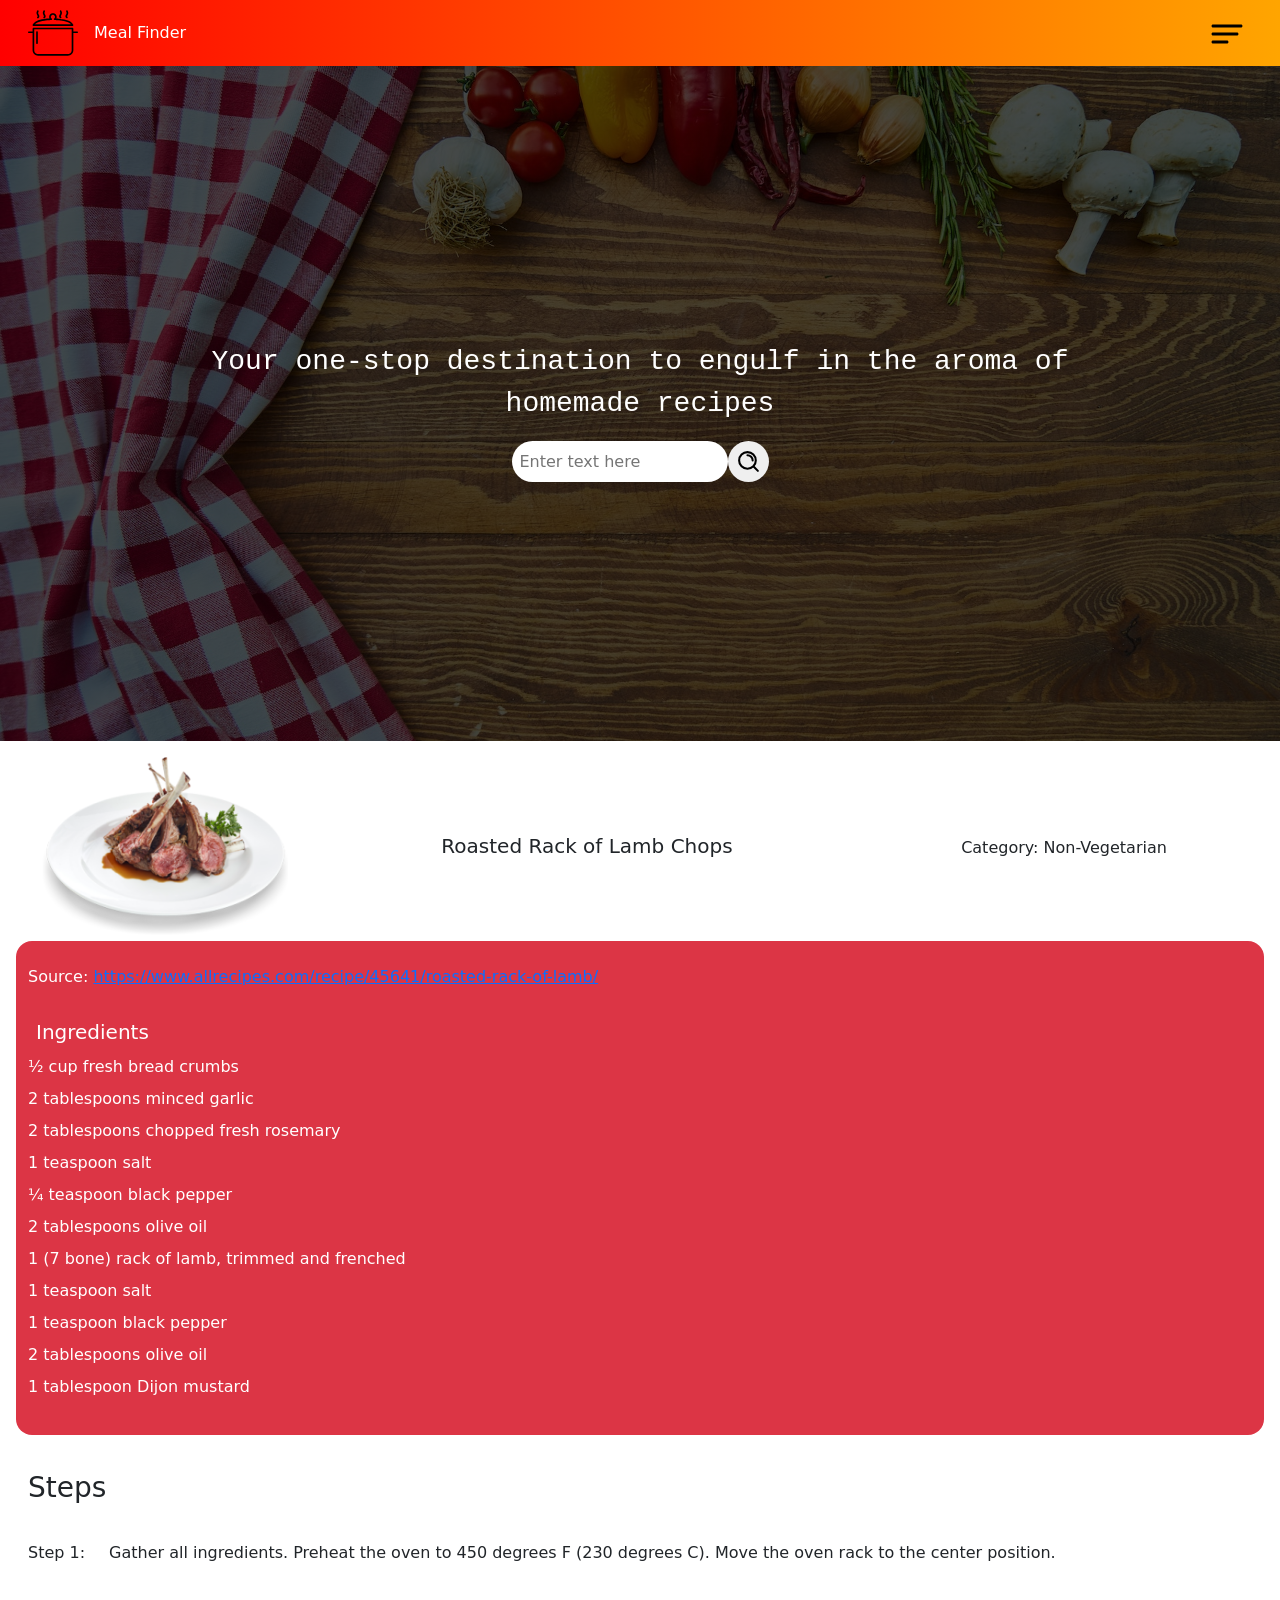
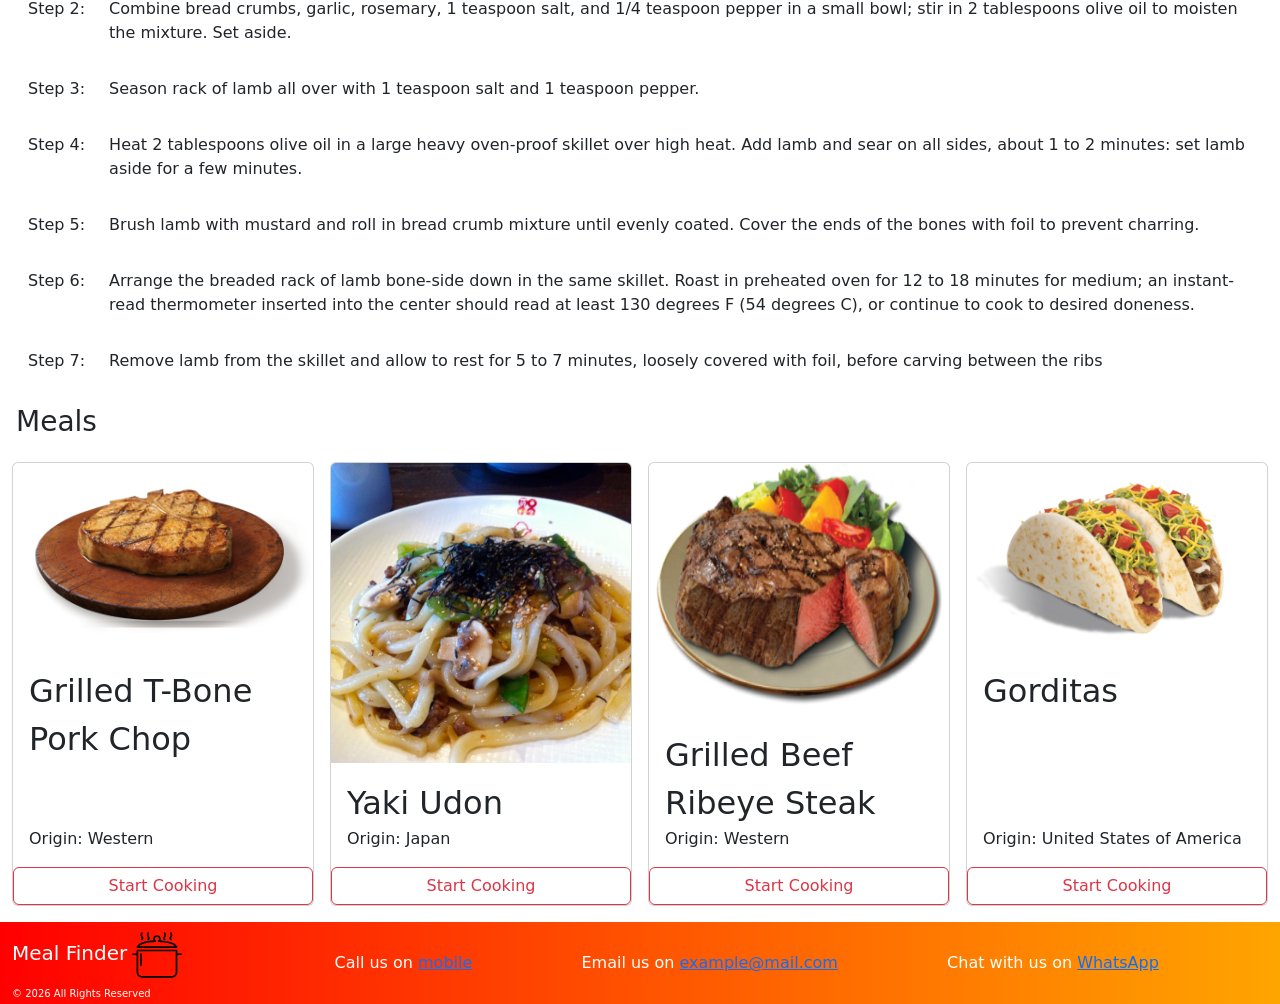
<file: lamb_chops.html>
<!doctype html>
<html lang="en">
  <head>
    <meta charset="UTF-8" />
    <meta name="viewport" content="width=device-width, initial-scale=1.0" />
    <title>Non-Vegetarian - Meal Finder</title>

    <!-- Standard SEO -->
    <meta name="description" content="Vegetarian - Meal Finder" />
    <meta name="author" content="Johaan Shobi" />
    <meta name="robots" content="index, follow" />

    <!-- Open Graph / Facebook -->
    <meta property="og:type" content="website" />
    <meta property="og:title" content="Non-Vegetarian - Meal Finder" />
    <meta property="og:description" content="An all-in-one destination for homemade recipes" />
    <meta property="og:image" content="assets/images/logo.svg" />
    <meta property="og:image:alt" content="Meal Finder Logo" />
    <meta property="og:site_name" content="Meal Finder" />

    <!-- Twitter Cards -->
    <meta
      name="twitter:card"
      content="An all-in-one destination for all your recipes. Browse through our catalog & find your favorite recipes. Easy & quick to make recipes to make your day more enjoyable"
    />
    <meta name="twitter:title" content="Non-Vegetarian - Meal Finder" />
    <meta name="twitter:description" content="An all-in-one destination for all your recipes" />
    <meta name="twitter:image" content="assets/images/logo.svg" />

    <!--Bootstrap CDN-->
    <link
      href="https://cdn.jsdelivr.net/npm/bootstrap@5.3.8/dist/css/bootstrap.min.css"
      rel="stylesheet"
      integrity="sha384-sRIl4kxILFvY47J16cr9ZwB07vP4J8+LH7qKQnuqkuIAvNWLzeN8tE5YBujZqJLB"
      crossorigin="anonymous"
    />
    <script
      src="https://cdn.jsdelivr.net/npm/bootstrap@5.3.8/dist/js/bootstrap.bundle.min.js"
      integrity="sha384-FKyoEForCGlyvwx9Hj09JcYn3nv7wiPVlz7YYwJrWVcXK/BmnVDxM+D2scQbITxI"
      crossorigin="anonymous"
    ></script>

    <!-- Favicon & Styles -->
    <link rel="icon" type="image/svg+xml" href="assets/images/logo.svg" />
    <link rel="apple-touch-icon" href="assets/images/logo.png" />
    <link rel="stylesheet" href="assets/css/styles.css" />
  </head>
  <body>
    <header>
      <div class="container-fluid">
        <ul class="nav align-items-center">
          <!--Logo & Title-->
          <li class="nav-item me-auto">
            <a class="nav-link active text-white" aria-current="page" href="#"
              ><img class="me-3" src="assets/images/logo.svg" />Meal Finder</a
            >
          </li>
          <!--Hamburger Icon-->
          <li class="nav-item">
            <div class="dropdown">
              <button class="nav-link" data-bs-toggle="dropdown">
                <img src="assets/images/hamburger.svg" />
              </button>
              <ul class="dropdown-menu dropdown-menu-end">
                <li><a class="dropdown-item" href="appetizers.html">Appetizers</a></li>
                <li><a class="dropdown-item" href="vegetarian.html">Vegetarian</a></li>
                <li><a class="dropdown-item" href="non-vegetarian.html">Non-Vegetarian</a></li>
                <li><a class="dropdown-item" href="sides.html">Sides</a></li>
              </ul>
            </div>
          </li>
        </ul>
      </div>
    </header>
    <main class="container-fluid p-0">
      <section
        class="hero w-100 min-vh-50 d-flex flex-column align-items-center justify-content-center overflow-auto text-white"
      >
        <div class="p-3 w-75 fs-3 fs-md-1 text-center font-bold font-monospace">
          Your one-stop destination to engulf in the aroma of homemade recipes
        </div>
        <div class="justify-content-center">
          <div class="d-flex p-0">
            <input
              type="text"
              class="rounded-pill p-2 inputbar m-0 border-0 d-flex"
              placeholder="Enter text here"
              aria-label="Search"
            />
            <button class="search_btn rounded-circle p-2 m-0 border-0">
              <img class="search min-vh-10" src="assets/images/search.svg" />
            </button>
          </div>
        </div>
      </section>
      <section class="p-3">
        <div class="row align-items-baseline justify-content-center">
          <div class="col-12 col-lg-3">
            <img class="dpic img-fluid rounded" src="assets/images/lamb_chops.png" />
          </div>
          <div class="col-12 col-lg-5 lead text-center p-2 h1">Roasted Rack of Lamb Chops</div>
          <div class="col-12 col-lg-4 text-center p-2 h6">Category: Non-Vegetarian</div>
        </div>
        <div>
          <div class="p-2 rounded-4 text-white bg-danger">
            <div class="row">
              <div class="col-12 p-3 text-break">
                Source:
                <a
                  href="https://www.allrecipes.com/recipe/45641/roasted-rack-of-lamb/"
                  target="_blank"
                  >https://www.allrecipes.com/recipe/45641/roasted-rack-of-lamb/</a
                >
              </div>
              <div class="col-12 b-primary">
                <dl class="p-1">
                  <dt class="p-2 lead">Ingredients</dt>
                  <dd>½ cup fresh bread crumbs</dd>
                  <dd>2 tablespoons minced garlic</dd>
                  <dd>2 tablespoons chopped fresh rosemary</dd>
                  <dd>1 teaspoon salt</dd>
                  <dd>¼ teaspoon black pepper</dd>
                  <dd>2 tablespoons olive oil</dd>
                  <dd>1 (7 bone) rack of lamb, trimmed and frenched</dd>
                  <dd>1 teaspoon salt</dd>
                  <dd>1 teaspoon black pepper</dd>
                  <dd>2 tablespoons olive oil</dd>
                  <dd>1 tablespoon Dijon mustard</dd>
                </dl>
              </div>
            </div>
          </div>
        </div>
      </section>
      <section class="container-fluid">
        <div class="fs-3 lead p-3">Steps</div>
        <div class="row p-3">
          <div class="col-auto">Step 1:</div>
          <div class="col">
            Gather all ingredients. Preheat the oven to 450 degrees F (230 degrees C). Move the oven
            rack to the center position.
          </div>
        </div>
        <div class="row p-3">
          <div class="col-auto">Step 2:</div>
          <div class="col">
            Combine bread crumbs, garlic, rosemary, 1 teaspoon salt, and 1/4 teaspoon pepper in a
            small bowl; stir in 2 tablespoons olive oil to moisten the mixture. Set aside.
          </div>
        </div>
        <div class="row p-3">
          <div class="col-auto">Step 3:</div>
          <div class="col">
            Season rack of lamb all over with 1 teaspoon salt and 1 teaspoon pepper.
          </div>
        </div>
        <div class="row p-3">
          <div class="col-auto">Step 4:</div>
          <div class="col">
            Heat 2 tablespoons olive oil in a large heavy oven-proof skillet over high heat. Add
            lamb and sear on all sides, about 1 to 2 minutes: set lamb aside for a few minutes.
          </div>
        </div>
        <div class="row p-3">
          <div class="col-auto">Step 5:</div>
          <div class="col">
            Brush lamb with mustard and roll in bread crumb mixture until evenly coated. Cover the
            ends of the bones with foil to prevent charring.
          </div>
        </div>
        <div class="row p-3">
          <div class="col-auto">Step 6:</div>
          <div class="col">
            Arrange the breaded rack of lamb bone-side down in the same skillet. Roast in preheated
            oven for 12 to 18 minutes for medium; an instant-read thermometer inserted into the
            center should read at least 130 degrees F (54 degrees C), or continue to cook to desired
            doneness.
          </div>
        </div>
        <div class="row p-3">
          <div class="col-auto">Step 7:</div>
          <div class="col">
            Remove lamb from the skillet and allow to rest for 5 to 7 minutes, loosely covered with
            foil, before carving between the ribs
          </div>
        </div>
      </section>
      <section>
        <div class="d-block fw-semibold fs-3 p-3"><h3>Meals</h3></div>
        <div class="container-fluid pb-3">
          <div
            class="row row-cols-1 row-cols-sm-2 row-cols-md-2 row-cols-lg-4 g-3 justify-content-center"
          >
            <div class="col">
              <div class="card h-100">
                <img
                  src="assets/images/pork_chop.png"
                  class="card-img-top"
                  alt="Image of Grilled T-Bone Pork Chop"
                />
                <div class="card-body d-flex flex-column justify-content-between">
                  <div class="fs-2">Grilled T-Bone Pork Chop</div>
                  <div class="fs-6">Origin: Western</div>
                </div>
                <a href="t_bone_pork.html" class="btn btn-outline-danger d-block">Start Cooking</a>
              </div>
            </div>
            <div class="col">
              <div class="card h-100">
                <img
                  src="assets/images/yaki_udon.jpg"
                  class="card-img-top"
                  alt="Image of Yaki Udon"
                />
                <div class="card-body d-flex flex-column justify-content-between">
                  <div class="fs-2">Yaki Udon</div>
                  <div class="fs-6">Origin: Japan</div>
                </div>
                <a href="yaki_udon.html" class="btn btn-outline-danger d-block">Start Cooking</a>
              </div>
            </div>
            <div class="col">
              <div class="card h-100">
                <img
                  src="assets/images/beef_steak.png"
                  class="h-100 card-img-top"
                  alt="Image of Grilled Beef Ribeye Steak"
                />
                <div class="card-body d-flex flex-column justify-content-between">
                  <div class="fs-2">Grilled Beef Ribeye Steak</div>
                  <div class="fs-6">Origin: Western</div>
                </div>
                <a href="beef_ribeye.html" class="btn btn-outline-danger d-block">Start Cooking</a>
              </div>
            </div>
            <div class="col">
              <div class="card h-100">
                <img
                  src="assets/images/gorditas.png"
                  class="card-img-top"
                  alt="Image of Gorditas"
                />
                <div class="card-body d-flex flex-column justify-content-between">
                  <div class="fs-2">Gorditas</div>
                  <div class="fs-6">Origin: United States of America</div>
                </div>
                <a href="gorditas.html" class="btn btn-outline-danger d-block">Start Cooking</a>
              </div>
            </div>
          </div>
        </div>
      </section>
    </main>
    <footer class="container-fluid text-white">
      <div class="row align-items-center">
        <div class="d-inline mt-2 col-md-4 col-lg-2">
          <div class="d-lg-inline align-items-center">
            <p class="d-inline d-lg-inline lead mt-3">Meal Finder</p>
            <div class="d-inline">
              <img class="footer_img img-fluid" src="assets/images/logo.svg" />
            </div>
          </div>
          <div class="d-block">
            <small class="copyryt">&copy; 2026 All Rights Reserved</small>
          </div>
        </div>
        <div class="d-flex col-md-8 col-lg-10 justify-content-lg-between">
          <address class="w-100 d-block d-lg-flex m-0 justify-content-lg-evenly">
            <div>Call us on <a href="tel:+91xxxxxxxxxx">mobile</a></div>
            <div>
              Email us on
              <a href="mailto:example@mail.com" target="_blank">example@mail.com</a>
            </div>
            <div>
              Chat with us on
              <a href="https://wa.me/+910000000000?text=Hello" target="_blank">WhatsApp</a>
            </div>
          </address>
        </div>
      </div>
    </footer>
  </body>
</html>
</file>
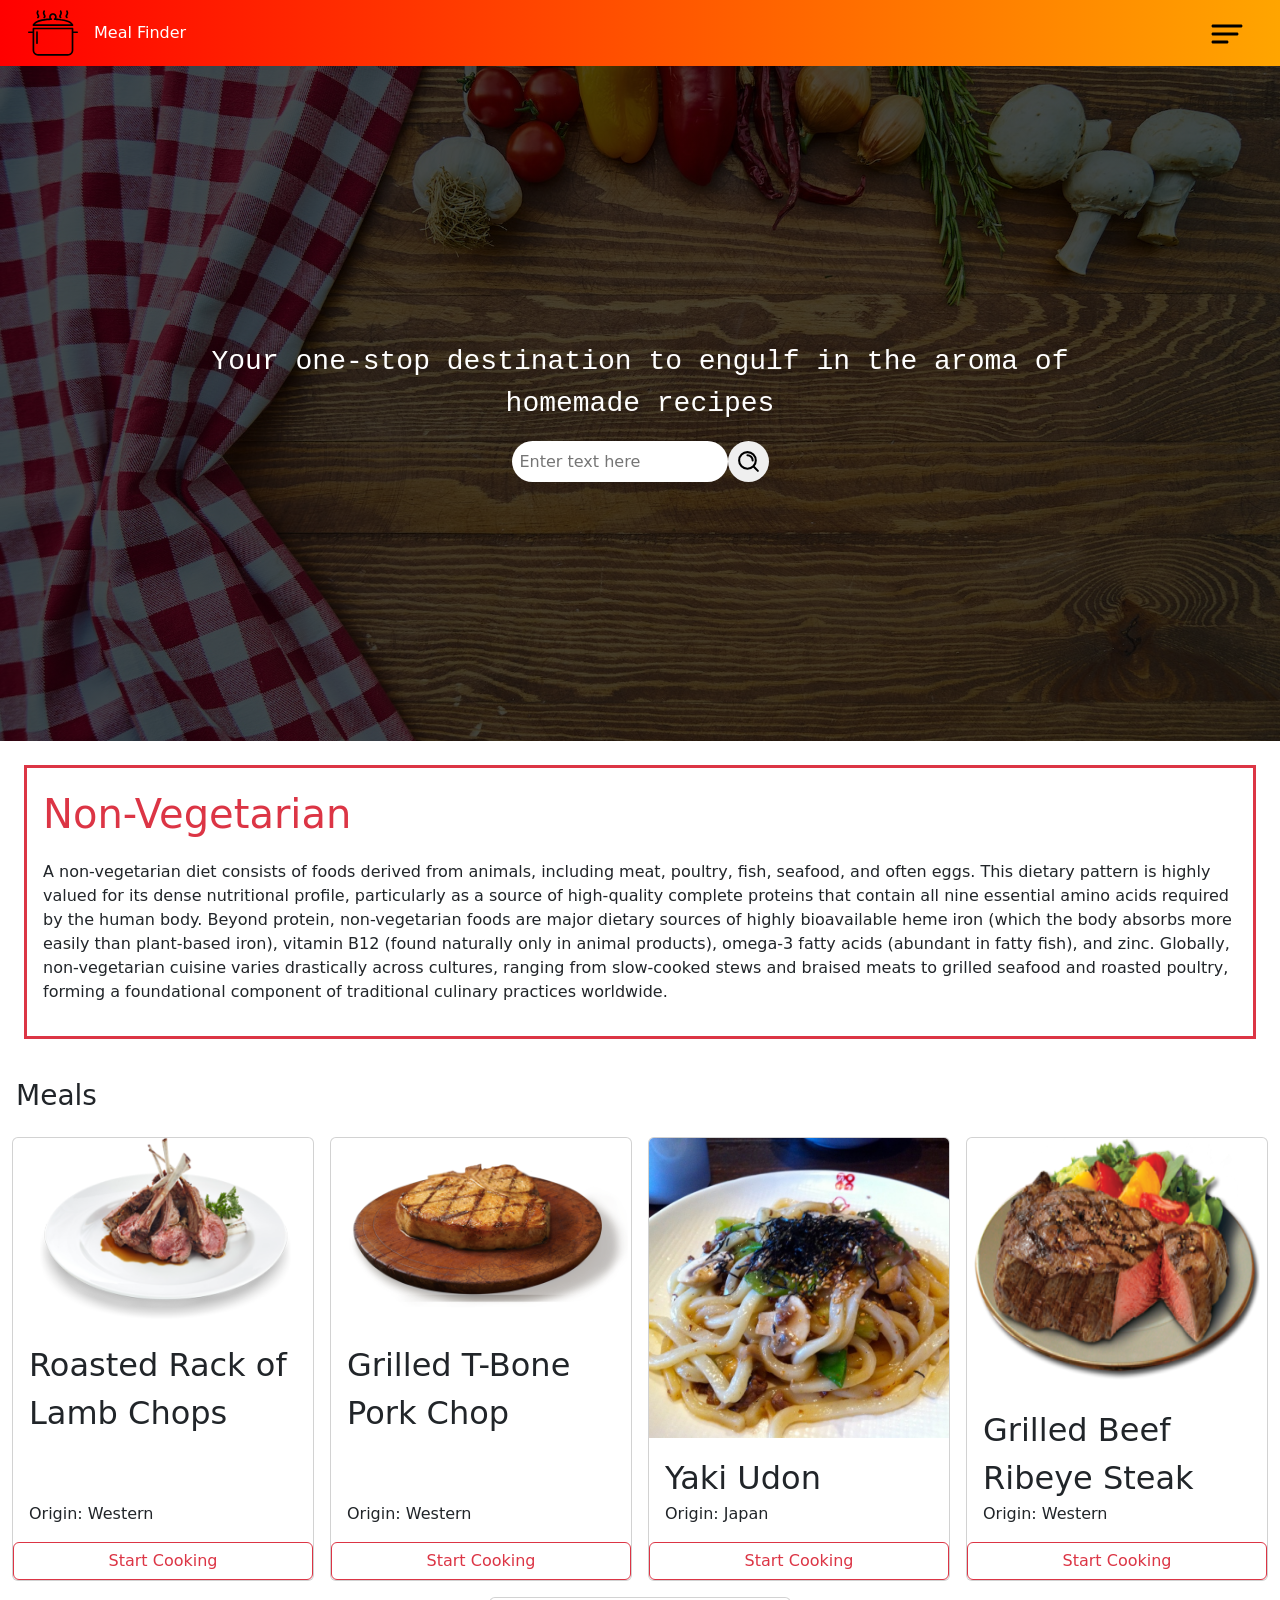
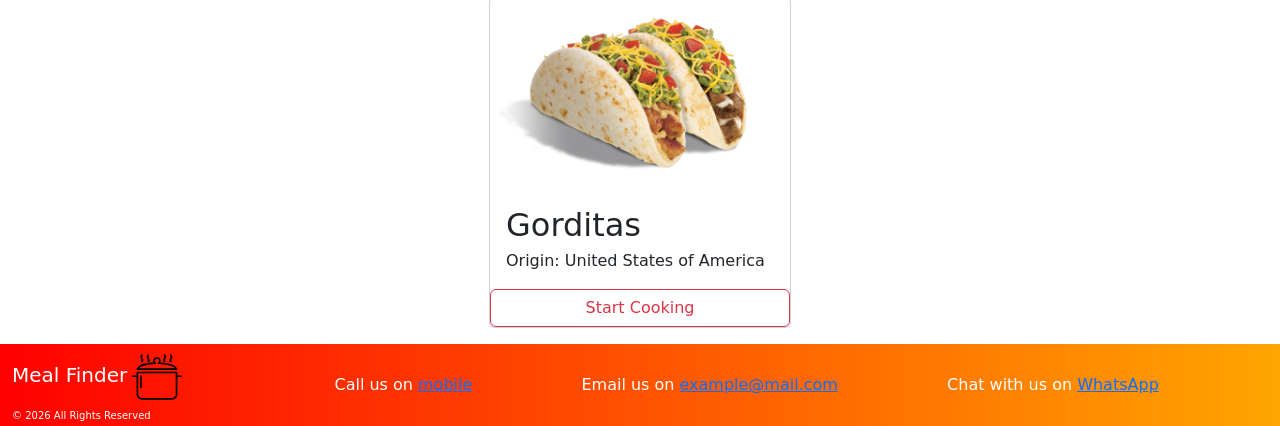
<file: non-vegetarian.html>
<!doctype html>
<html lang="en">
  <head>
    <meta charset="UTF-8" />
    <meta name="viewport" content="width=device-width, initial-scale=1.0" />
    <title>Non-Vegetarian - Meal Finder</title>

    <!-- Standard SEO -->
    <meta name="description" content="Vegetarian - Meal Finder" />
    <meta name="author" content="Johaan Shobi" />
    <meta name="robots" content="index, follow" />

    <!-- Open Graph / Facebook -->
    <meta property="og:type" content="website" />
    <meta property="og:title" content="Non-Vegetarian - Meal Finder" />
    <meta property="og:description" content="An all-in-one destination for homemade recipes" />
    <meta property="og:image" content="assets/images/logo.svg" />
    <meta property="og:image:alt" content="Meal Finder Logo" />
    <meta property="og:site_name" content="Meal Finder" />

    <!-- Twitter Cards -->
    <meta
      name="twitter:card"
      content="An all-in-one destination for all your recipes. Browse through our catalog & find your favorite recipes. Easy & quick to make recipes to make your day more enjoyable"
    />
    <meta name="twitter:title" content="Non-Vegetarian - Meal Finder" />
    <meta name="twitter:description" content="An all-in-one destination for all your recipes" />
    <meta name="twitter:image" content="assets/images/logo.svg" />

    <!--Bootstrap CDN-->
    <link
      href="https://cdn.jsdelivr.net/npm/bootstrap@5.3.8/dist/css/bootstrap.min.css"
      rel="stylesheet"
      integrity="sha384-sRIl4kxILFvY47J16cr9ZwB07vP4J8+LH7qKQnuqkuIAvNWLzeN8tE5YBujZqJLB"
      crossorigin="anonymous"
    />
    <script
      src="https://cdn.jsdelivr.net/npm/bootstrap@5.3.8/dist/js/bootstrap.bundle.min.js"
      integrity="sha384-FKyoEForCGlyvwx9Hj09JcYn3nv7wiPVlz7YYwJrWVcXK/BmnVDxM+D2scQbITxI"
      crossorigin="anonymous"
    ></script>

    <!-- Favicon & Styles -->
    <link rel="icon" type="image/svg+xml" href="assets/images/logo.svg" />
    <link rel="apple-touch-icon" href="assets/images/logo.png" />
    <link rel="stylesheet" href="assets/css/styles.css" />
  </head>
  <body>
    <header>
      <div class="container-fluid">
        <ul class="nav align-items-center">
          <!--Logo & Title-->
          <li class="nav-item me-auto">
            <a class="nav-link active text-white" aria-current="page" href="#"
              ><img class="me-3" src="assets/images/logo.svg" />Meal Finder</a
            >
          </li>
          <!--Hamburger Icon-->
          <li class="nav-item">
            <div class="dropdown">
              <button class="nav-link" data-bs-toggle="dropdown">
                <img src="assets/images/hamburger.svg" />
              </button>
              <ul class="dropdown-menu dropdown-menu-end">
                <li><a class="dropdown-item" href="appetizers.html">Appetizers</a></li>
                <li><a class="dropdown-item" href="vegetarian.html">Vegetarian</a></li>
                <li><a class="dropdown-item" href="non-vegetarian.html">Non-Vegetarian</a></li>
                <li><a class="dropdown-item" href="sides.html">Sides</a></li>
              </ul>
            </div>
          </li>
        </ul>
      </div>
    </header>
    <main class="container-fluid p-0">
      <section
        class="hero w-100 min-vh-50 d-flex flex-column align-items-center justify-content-center overflow-auto text-white"
      >
        <div class="p-3 w-75 fs-3 fs-md-1 text-center font-bold font-monospace">
          Your one-stop destination to engulf in the aroma of homemade recipes
        </div>
        <div class="justify-content-center">
          <div class="d-flex p-0">
            <input
              type="text"
              class="rounded-pill p-2 inputbar m-0 border-0 d-flex"
              placeholder="Enter text here"
              aria-label="Search"
            />
            <button class="search_btn rounded-circle p-2 m-0 border-0">
              <img class="search min-vh-10" src="assets/images/search.svg" />
            </button>
          </div>
        </div>
      </section>
      <section class="m-4 p-3 border border-3 border-danger color-danger">
        <div class="fs-1 text-danger">Non-Vegetarian</div>
        <p class="mt-3">
          A non-vegetarian diet consists of foods derived from animals, including meat, poultry,
          fish, seafood, and often eggs. This dietary pattern is highly valued for its dense
          nutritional profile, particularly as a source of high-quality complete proteins that
          contain all nine essential amino acids required by the human body. Beyond protein,
          non-vegetarian foods are major dietary sources of highly bioavailable heme iron (which the
          body absorbs more easily than plant-based iron), vitamin B12 (found naturally only in
          animal products), omega-3 fatty acids (abundant in fatty fish), and zinc. Globally,
          non-vegetarian cuisine varies drastically across cultures, ranging from slow-cooked stews
          and braised meats to grilled seafood and roasted poultry, forming a foundational component
          of traditional culinary practices worldwide.
        </p>
      </section>
      <section>
        <div class="d-block fw-semibold fs-3 p-3"><h3>Meals</h3></div>
        <div class="container-fluid pb-3">
          <div
            class="row row-cols-1 row-cols-sm-2 row-cols-md-2 row-cols-lg-4 g-3 justify-content-center"
          >
            <div class="col">
              <div class="card h-100">
                <img
                  src="assets/images/lamb_chops.png"
                  class="card-img-top"
                  alt="Image of Roasted Rack of Lamb Chops"
                />
                <div class="card-body d-flex flex-column justify-content-between">
                  <div class="fs-2">Roasted Rack of Lamb Chops</div>
                  <div class="fs-6">Origin: Western</div>
                </div>
                <a href="lamb_chops.html" class="btn btn-outline-danger d-block">Start Cooking</a>
              </div>
            </div>
            <div class="col">
              <div class="card h-100">
                <img
                  src="assets/images/pork_chop.png"
                  class="card-img-top"
                  alt="Image of Grilled T-Bone Pork Chop"
                />
                <div class="card-body d-flex flex-column justify-content-between">
                  <div class="fs-2">Grilled T-Bone Pork Chop</div>
                  <div class="fs-6">Origin: Western</div>
                </div>
                <a href="starters.html" class="btn btn-outline-danger d-block">Start Cooking</a>
              </div>
            </div>
            <div class="col">
              <div class="card h-100">
                <img
                  src="assets/images/yaki_udon.jpg"
                  class="card-img-top"
                  alt="Image of Yaki Udon"
                />
                <div class="card-body d-flex flex-column justify-content-between">
                  <div class="fs-2">Yaki Udon</div>
                  <div class="fs-6">Origin: Japan</div>
                </div>
                <a href="starters.html" class="btn btn-outline-danger d-block">Start Cooking</a>
              </div>
            </div>
            <div class="col">
              <div class="card h-100">
                <img
                  src="assets/images/beef_steak.png"
                  class="h-100 card-img-top"
                  alt="Image of Grilled Beef Ribeye Steak"
                />
                <div class="card-body d-flex flex-column justify-content-between">
                  <div class="fs-2">Grilled Beef Ribeye Steak</div>
                  <div class="fs-6">Origin: Western</div>
                </div>
                <a href="starters.html" class="btn btn-outline-danger d-block">Start Cooking</a>
              </div>
            </div>
            <div class="col">
              <div class="card h-100">
                <img
                  src="assets/images/gorditas.png"
                  class="card-img-top"
                  alt="Image of Gorditas"
                />
                <div class="card-body d-flex flex-column justify-content-between">
                  <div class="fs-2">Gorditas</div>
                  <div class="fs-6">Origin: United States of America</div>
                </div>
                <a href="starters.html" class="btn btn-outline-danger d-block">Start Cooking</a>
              </div>
            </div>
          </div>
        </div>
      </section>
    </main>
    <footer class="container-fluid text-white">
      <div class="row align-items-center">
        <div class="d-inline mt-2 col-md-4 col-lg-2">
          <div class="d-lg-inline align-items-center">
            <p class="d-inline d-lg-inline lead mt-3">Meal Finder</p>
            <div class="d-inline">
              <img class="footer_img img-fluid" src="assets/images/logo.svg" />
            </div>
          </div>
          <div class="d-block">
            <small class="copyryt">&copy; 2026 All Rights Reserved</small>
          </div>
        </div>
        <div class="d-flex col-md-8 col-lg-10 justify-content-lg-between">
          <address class="w-100 d-block d-lg-flex m-0 justify-content-lg-evenly">
            <div>Call us on <a href="tel:+91xxxxxxxxxx">mobile</a></div>
            <div>
              Email us on
              <a href="mailto:example@mail.com" target="_blank">example@mail.com</a>
            </div>
            <div>
              Chat with us on
              <a href="https://wa.me/+910000000000?text=Hello" target="_blank">WhatsApp</a>
            </div>
          </address>
        </div>
      </div>
    </footer>
  </body>
</html>
</file>
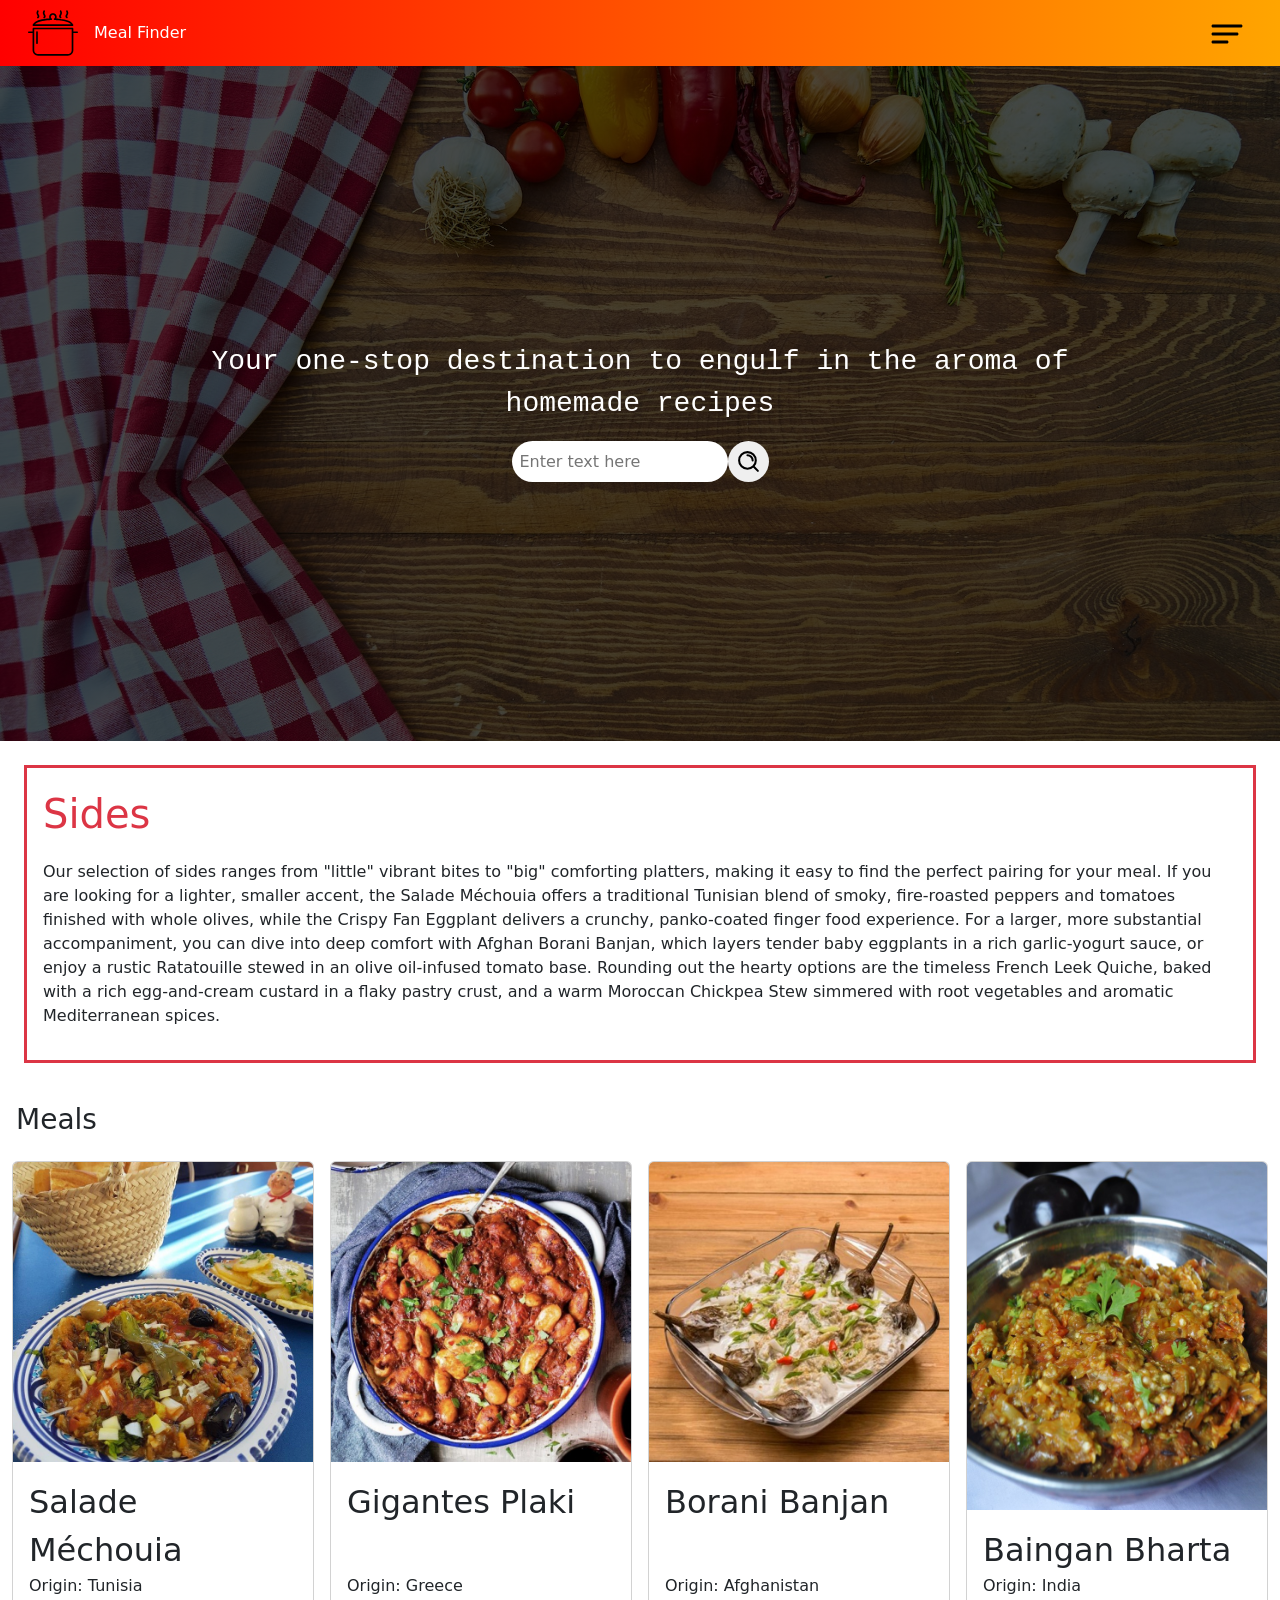
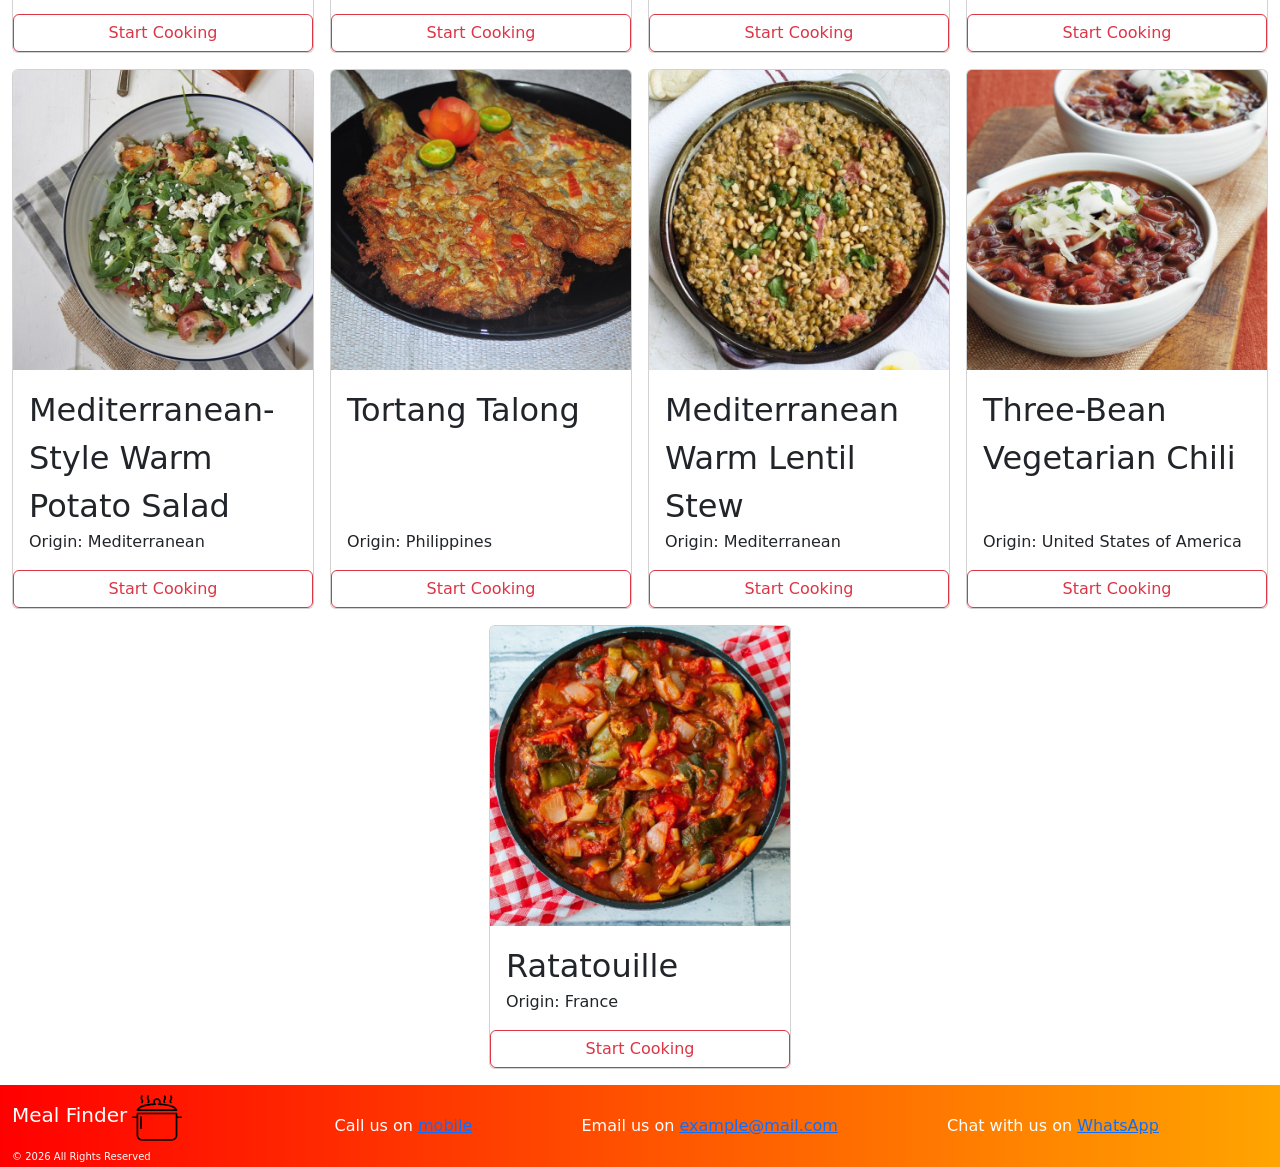
<file: sides.html>
<!doctype html>
<html lang="en">
  <head>
    <meta charset="UTF-8" />
    <meta name="viewport" content="width=device-width, initial-scale=1.0" />
    <title>Sides - Meal Finder</title>

    <!-- Standard SEO -->
    <meta name="description" content="Sides - Meal Finder" />
    <meta name="author" content="Johaan Shobi" />
    <meta name="robots" content="index, follow" />

    <!-- Open Graph / Facebook -->
    <meta property="og:type" content="website" />
    <meta property="og:title" content="Sides - Meal Finder" />
    <meta property="og:description" content="An all-in-one destination for homemade recipes" />
    <meta property="og:image" content="assets/images/logo.svg" />
    <meta property="og:image:alt" content="Meal Finder Logo" />
    <meta property="og:site_name" content="Meal Finder" />

    <!-- Twitter Cards -->
    <meta
      name="twitter:card"
      content="An all-in-one destination for all your recipes. Browse through our catalog & find your favorite recipes. Easy & quick to make recipes to make your day more enjoyable"
    />
    <meta name="twitter:title" content="Sides - Meal Finder" />
    <meta name="twitter:description" content="An all-in-one destination for all your recipes" />
    <meta name="twitter:image" content="assets/images/logo.svg" />

    <!--Bootstrap CDN-->
    <link
      href="https://cdn.jsdelivr.net/npm/bootstrap@5.3.8/dist/css/bootstrap.min.css"
      rel="stylesheet"
      integrity="sha384-sRIl4kxILFvY47J16cr9ZwB07vP4J8+LH7qKQnuqkuIAvNWLzeN8tE5YBujZqJLB"
      crossorigin="anonymous"
    />
    <script
      src="https://cdn.jsdelivr.net/npm/bootstrap@5.3.8/dist/js/bootstrap.bundle.min.js"
      integrity="sha384-FKyoEForCGlyvwx9Hj09JcYn3nv7wiPVlz7YYwJrWVcXK/BmnVDxM+D2scQbITxI"
      crossorigin="anonymous"
    ></script>

    <!-- Favicon & Styles -->
    <link rel="icon" type="image/svg+xml" href="assets/images/logo.svg" />
    <link rel="apple-touch-icon" href="assets/images/logo.png" />
    <link rel="stylesheet" href="assets/css/styles.css" />
  </head>
  <body>
    <header>
      <div class="container-fluid">
        <ul class="nav align-items-center">
          <!--Logo & Title-->
          <li class="nav-item me-auto">
            <a class="nav-link active text-white" aria-current="page" href="#"
              ><img class="me-3" src="assets/images/logo.svg" />Meal Finder</a
            >
          </li>
          <!--Hamburger Icon-->
          <li class="nav-item">
            <div class="dropdown">
              <button class="nav-link" data-bs-toggle="dropdown">
                <img src="assets/images/hamburger.svg" />
              </button>
              <ul class="dropdown-menu dropdown-menu-end">
                <li><a class="dropdown-item" href="appetizers.html">Appetizers</a></li>
                <li><a class="dropdown-item" href="vegetarian.html">Vegetarian</a></li>
                <li><a class="dropdown-item" href="non-vegetarian.html">Non-Vegetarian</a></li>
                <li><a class="dropdown-item" href="sides.html">Sides</a></li>
              </ul>
            </div>
          </li>
        </ul>
      </div>
    </header>
    <main class="container-fluid p-0">
      <section
        class="hero w-100 min-vh-50 d-flex flex-column align-items-center justify-content-center overflow-auto text-white"
      >
        <div class="p-3 w-75 fs-3 fs-md-1 text-center font-bold font-monospace">
          Your one-stop destination to engulf in the aroma of homemade recipes
        </div>
        <div class="justify-content-center">
          <div class="d-flex p-0">
            <input
              type="text"
              class="rounded-pill p-2 inputbar m-0 border-0 d-flex"
              placeholder="Enter text here"
              aria-label="Search"
            />
            <button class="search_btn rounded-circle p-2 m-0 border-0">
              <img class="search min-vh-10" src="assets/images/search.svg" />
            </button>
          </div>
        </div>
      </section>
      <section class="m-4 p-3 border border-3 border-danger color-danger">
        <div class="fs-1 text-danger">Sides</div>
        <p class="mt-3">
          Our selection of sides ranges from "little" vibrant bites to "big" comforting platters,
          making it easy to find the perfect pairing for your meal. If you are looking for a
          lighter, smaller accent, the Salade Méchouia offers a traditional Tunisian blend of smoky,
          fire-roasted peppers and tomatoes finished with whole olives, while the Crispy Fan
          Eggplant delivers a crunchy, panko-coated finger food experience. For a larger, more
          substantial accompaniment, you can dive into deep comfort with Afghan Borani Banjan, which
          layers tender baby eggplants in a rich garlic-yogurt sauce, or enjoy a rustic Ratatouille
          stewed in an olive oil-infused tomato base. Rounding out the hearty options are the
          timeless French Leek Quiche, baked with a rich egg-and-cream custard in a flaky pastry
          crust, and a warm Moroccan Chickpea Stew simmered with root vegetables and aromatic
          Mediterranean spices.
        </p>
      </section>
      <section>
        <div class="d-block fw-semibold fs-3 p-3"><h3>Meals</h3></div>
        <div class="container-fluid pb-3">
          <div
            class="row row-cols-1 row-cols-sm-2 row-cols-md-2 row-cols-lg-4 g-3 justify-content-center"
          >
            <div class="col">
              <div class="card h-100">
                <img
                  src="assets/images/salade_mechouia.jpg"
                  class="card-img-top"
                  alt="Image of Salade Méchouia"
                />
                <div class="card-body d-flex flex-column justify-content-between">
                  <div class="fs-2">Salade Méchouia</div>
                  <div class="fs-6">Origin: Tunisia</div>
                </div>
                <a href="index.html" class="btn btn-outline-danger d-block">Start Cooking</a>
              </div>
            </div>
            <div class="col">
              <div class="card h-100">
                <img
                  src="assets/images/gigantes_plaki.jpg"
                  class="card-img-top"
                  alt="Image of Gigantes Plaki"
                />
                <div class="card-body d-flex flex-column justify-content-between">
                  <div class="fs-2">Gigantes Plaki</div>
                  <div class="fs-6">Origin: Greece</div>
                </div>
                <a href="starters.html" class="btn btn-outline-danger d-block">Start Cooking</a>
              </div>
            </div>
            <div class="col">
              <div class="card h-100">
                <img
                  src="assets/images/borani_banjan.jpg"
                  class="card-img-top"
                  alt="Image of Borani Banjan"
                />
                <div class="card-body d-flex flex-column justify-content-between">
                  <div class="fs-2">Borani Banjan</div>
                  <div class="fs-6">Origin: Afghanistan</div>
                </div>
                <a href="starters.html" class="btn btn-outline-danger d-block">Start Cooking</a>
              </div>
            </div>
            <div class="col">
              <div class="card h-100">
                <img
                  src="assets/images/baingan_bharta.jpg"
                  class="h-100 card-img-top"
                  alt="Image of Baingan Bharta"
                />
                <div class="card-body d-flex flex-column justify-content-between">
                  <div class="fs-2">Baingan Bharta</div>
                  <div class="fs-6">Origin: India</div>
                </div>
                <a href="starters.html" class="btn btn-outline-danger d-block">Start Cooking</a>
              </div>
            </div>
            <div class="col">
              <div class="card h-100">
                <img
                  src="assets/images/potato_salad.jpg"
                  class="card-img-top"
                  alt="Image of Mediterranean-Style Warm Potato Salad"
                />
                <div class="card-body d-flex flex-column justify-content-between">
                  <div class="fs-2">Mediterranean-Style Warm Potato Salad</div>
                  <div class="fs-6">Origin: Mediterranean</div>
                </div>
                <a href="starters.html" class="btn btn-outline-danger d-block">Start Cooking</a>
              </div>
            </div>
            <div class="col">
              <div class="card h-100">
                <img
                  src="assets/images/tortang_talong.jpg"
                  class="card-img-top"
                  alt="Image of Tortang Talong"
                />
                <div class="card-body d-flex flex-column justify-content-between">
                  <div class="fs-2">Tortang Talong</div>
                  <div class="fs-6">Origin: Philippines</div>
                </div>
                <a href="starters.html" class="btn btn-outline-danger d-block">Start Cooking</a>
              </div>
            </div>
            <div class="col">
              <div class="card h-100">
                <img
                  src="assets/images/lentil_stew.jpg"
                  class="card-img-top"
                  alt="Image of Mediterranean Warm Lentil Stew"
                />
                <div class="card-body d-flex flex-column justify-content-between">
                  <div class="fs-2">Mediterranean Warm Lentil Stew</div>
                  <div class="fs-6">Origin: Mediterranean</div>
                </div>
                <a href="starters.html" class="btn btn-outline-danger d-block">Start Cooking</a>
              </div>
            </div>
            <div class="col">
              <div class="card h-100">
                <img
                  src="assets/images/vegetarian_chili.jpg"
                  class="card-img-top"
                  alt="Image of Three-Bean Vegetarian Chili"
                />
                <div class="card-body d-flex flex-column justify-content-between">
                  <div class="fs-2">Three-Bean Vegetarian Chili</div>
                  <div class="fs-6">Origin: United States of America</div>
                </div>
                <a href="starters.html" class="btn btn-outline-danger d-block">Start Cooking</a>
              </div>
            </div>
            <div class="col">
              <div class="card h-100">
                <img
                  src="assets/images/ratatouille.jpg"
                  class="card-img-top"
                  alt="Image of Ratatouille"
                />
                <div class="card-body d-flex flex-column justify-content-between">
                  <div class="fs-2">Ratatouille</div>
                  <div class="fs-6">Origin: France</div>
                </div>
                <a href="starters.html" class="btn btn-outline-danger d-block">Start Cooking</a>
              </div>
            </div>
          </div>
        </div>
      </section>
    </main>
    <footer class="container-fluid text-white">
      <div class="row align-items-center">
        <div class="d-inline mt-2 col-md-4 col-lg-2">
          <div class="d-lg-inline align-items-center">
            <p class="d-inline d-lg-inline lead mt-3">Meal Finder</p>
            <div class="d-inline">
              <img class="footer_img img-fluid" src="assets/images/logo.svg" />
            </div>
          </div>
          <div class="d-block">
            <small class="copyryt">&copy; 2026 All Rights Reserved</small>
          </div>
        </div>
        <div class="d-flex col-md-8 col-lg-10 justify-content-lg-between">
          <address class="w-100 d-block d-lg-flex m-0 justify-content-lg-evenly">
            <div>Call us on <a href="tel:+91xxxxxxxxxx">mobile</a></div>
            <div>
              Email us on
              <a href="mailto:example@mail.com" target="_blank">example@mail.com</a>
            </div>
            <div>
              Chat with us on
              <a href="https://wa.me/+910000000000?text=Hello" target="_blank">WhatsApp</a>
            </div>
          </address>
        </div>
      </div>
    </footer>
  </body>
</html>
</file>
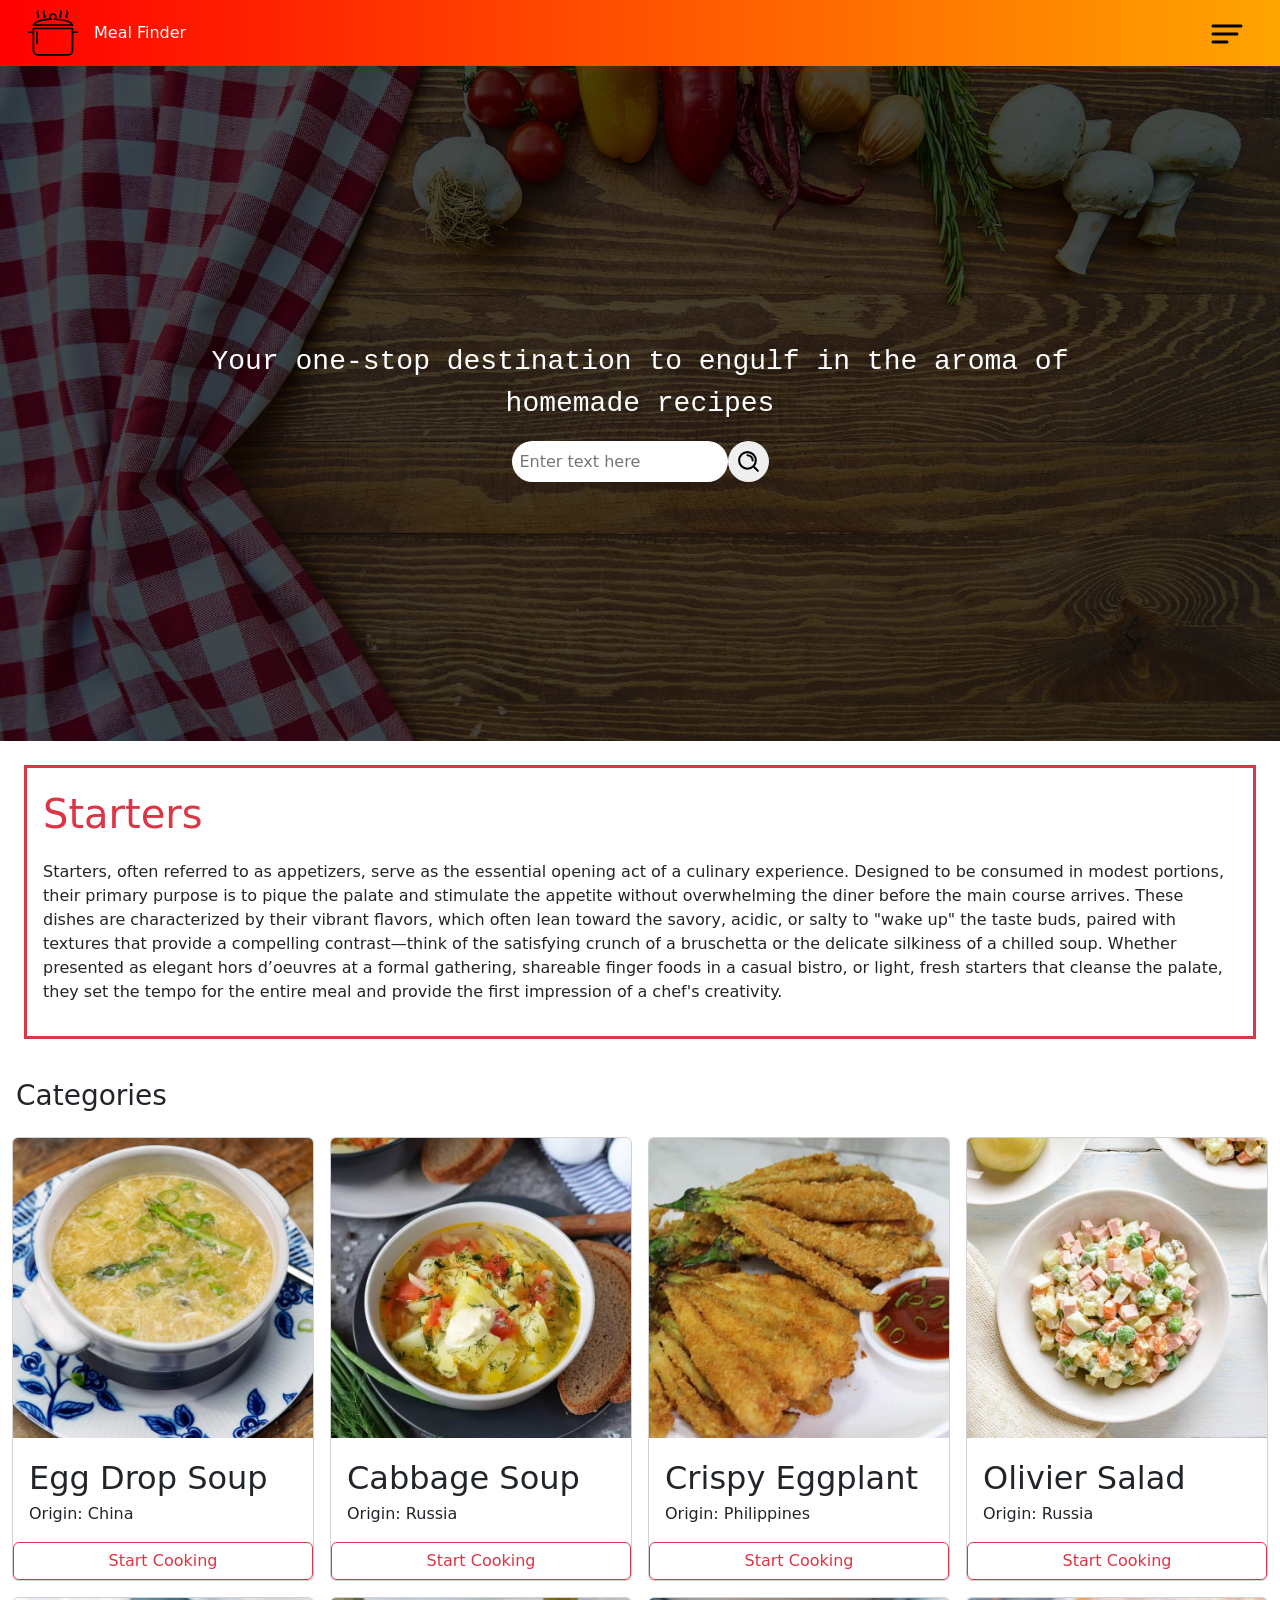
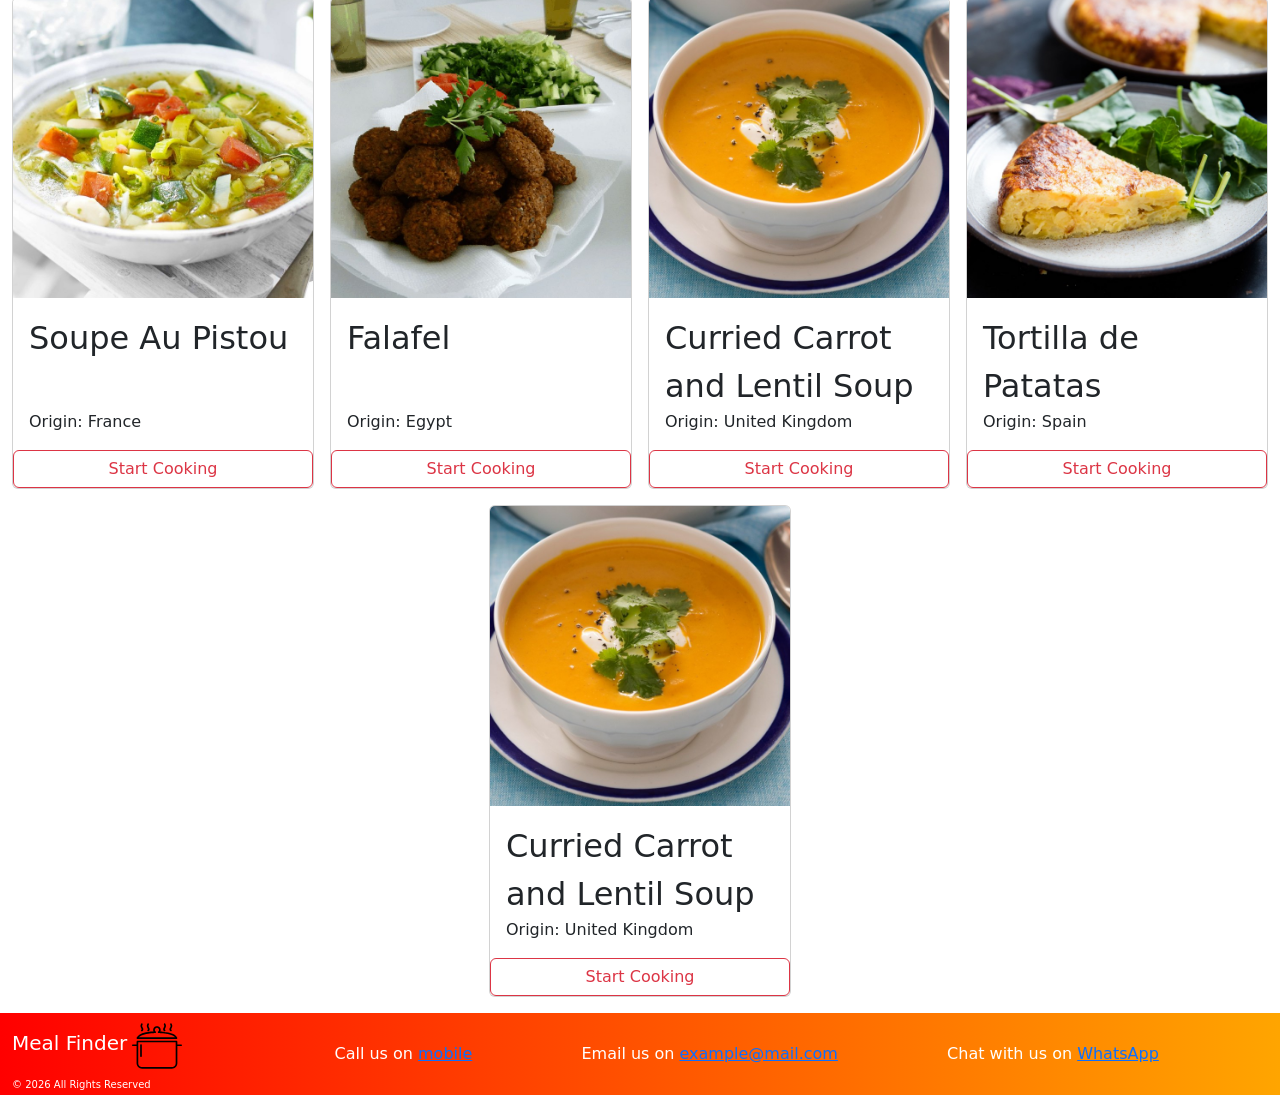
<file: starters.html>
<!doctype html>
<html lang="en">
  <head>
    <meta charset="UTF-8" />
    <meta name="viewport" content="width=device-width, initial-scale=1.0" />
    <title>Starters - Meal Finder</title>

    <!-- Standard SEO -->
    <meta name="description" content="Starters - Meal Finder" />
    <meta name="author" content="Johaan Shobi" />
    <meta name="robots" content="index, follow" />

    <!-- Open Graph / Facebook -->
    <meta property="og:type" content="website" />
    <meta property="og:title" content="Starters - Meal Finder" />
    <meta property="og:description" content="An all-in-one destination for homemade recipes" />
    <meta property="og:image" content="assets/images/logo.svg" />
    <meta property="og:image:alt" content="Meal Finder Logo" />
    <meta property="og:site_name" content="Meal Finder" />

    <!-- Twitter Cards -->
    <meta
      name="twitter:card"
      content="An all-in-one destination for all your recipes. Browse through our catalog & find your favorite recipes. Easy & quick to make recipes to make your day more enjoyable"
    />
    <meta name="twitter:title" content="Starter - Meal Finder" />
    <meta name="twitter:description" content="An all-in-one destination for all your recipes" />
    <meta name="twitter:image" content="assets/images/logo.svg" />

    <!--Bootstrap CDN-->
    <link
      href="https://cdn.jsdelivr.net/npm/bootstrap@5.3.8/dist/css/bootstrap.min.css"
      rel="stylesheet"
      integrity="sha384-sRIl4kxILFvY47J16cr9ZwB07vP4J8+LH7qKQnuqkuIAvNWLzeN8tE5YBujZqJLB"
      crossorigin="anonymous"
    />
    <script
      src="https://cdn.jsdelivr.net/npm/bootstrap@5.3.8/dist/js/bootstrap.bundle.min.js"
      integrity="sha384-FKyoEForCGlyvwx9Hj09JcYn3nv7wiPVlz7YYwJrWVcXK/BmnVDxM+D2scQbITxI"
      crossorigin="anonymous"
    ></script>

    <!-- Favicon & Styles -->
    <link rel="icon" type="image/svg+xml" href="assets/images/logo.svg" />
    <link rel="apple-touch-icon" href="assets/images/logo.png" />
    <link rel="stylesheet" href="assets/css/styles.css" />
  </head>
  <body>
    <header>
      <div class="container-fluid">
        <ul class="nav align-items-center">
          <!--Logo & Title-->
          <li class="nav-item me-auto">
            <a class="nav-link active text-white" aria-current="page" href="#"
              ><img class="me-3" src="assets/images/logo.svg" />Meal Finder</a
            >
          </li>
          <!--Hamburger Icon-->
          <li class="nav-item">
            <div class="dropdown">
              <button class="nav-link" data-bs-toggle="dropdown">
                <img src="assets/images/hamburger.svg" />
              </button>
              <ul class="dropdown-menu dropdown-menu-end">
                <li><a class="dropdown-item" href="starters.html">Starters</a></li>
                <li><a class="dropdown-item" href="vegetarian.html">Vegetarian</a></li>
                <li><a class="dropdown-item" href="non-vegetarian.html">Non-Vegetarian</a></li>
                <li><a class="dropdown-item" href="seafood.html">Seafood</a></li>
                <li><a class="dropdown-item" href="snacks.html">Snacks</a></li>
                <li><a class="dropdown-item" href="sides.html">Sides</a></li>
                <li><a class="dropdown-item" href="dessert.html">Dessert</a></li>
              </ul>
            </div>
          </li>
        </ul>
      </div>
    </header>
    <main class="container-fluid p-0">
      <section
        class="hero w-100 min-vh-50 d-flex flex-column align-items-center justify-content-center overflow-auto text-white"
      >
        <div class="p-3 w-75 fs-3 fs-md-1 text-center font-bold font-monospace">
          Your one-stop destination to engulf in the aroma of homemade recipes
        </div>
        <div class="justify-content-center">
          <div class="d-flex p-0">
            <input
              type="text"
              class="rounded-pill p-2 inputbar m-0 border-0 d-flex"
              placeholder="Enter text here"
              aria-label="Search"
            />
            <button class="search_btn rounded-circle p-2 m-0 border-0">
              <img class="search min-vh-10" src="assets/images/search.svg" />
            </button>
          </div>
        </div>
      </section>
      <section class="m-4 p-3 border border-3 border-danger color-danger">
        <div class="fs-1 text-danger">Starters</div>
        <p class="mt-3">
          Starters, often referred to as appetizers, serve as the essential opening act of a
          culinary experience. Designed to be consumed in modest portions, their primary purpose is
          to pique the palate and stimulate the appetite without overwhelming the diner before the
          main course arrives. These dishes are characterized by their vibrant flavors, which often
          lean toward the savory, acidic, or salty to "wake up" the taste buds, paired with textures
          that provide a compelling contrast—think of the satisfying crunch of a bruschetta or the
          delicate silkiness of a chilled soup. Whether presented as elegant hors d’oeuvres at a
          formal gathering, shareable finger foods in a casual bistro, or light, fresh starters that
          cleanse the palate, they set the tempo for the entire meal and provide the first
          impression of a chef's creativity.
        </p>
      </section>
      <section>
        <div class="d-block fw-semibold fs-3 p-3"><h3>Categories</h3></div>
        <div class="container-fluid pb-3">
          <div
            class="row row-cols-1 row-cols-sm-2 row-cols-md-2 row-cols-lg-4 g-3 justify-content-center"
          >
            <div class="col">
              <div class="card h-100">
                <img
                  src="assets/images/egg_drop_soup.jpg"
                  class="card-img-top"
                  alt="Image of Egg Drop Soup"
                />
                <div class="card-body d-flex flex-column justify-content-between">
                  <div class="fs-2">Egg Drop Soup</div>
                  <div class="fs-6">Origin: China</div>
                </div>
                <a href="starters.html" class="btn btn-outline-danger d-block">Start Cooking</a>
              </div>
            </div>
            <div class="col">
              <div class="card h-100">
                <img
                  src="assets/images/cabbage_soup.jpg"
                  class="card-img-top"
                  alt="Image of Cabbage Soup"
                />
                <div class="card-body d-flex flex-column justify-content-between">
                  <div class="fs-2">Cabbage Soup</div>
                  <div class="fs-6">Origin: Russia</div>
                </div>
                <a href="starters.html" class="btn btn-outline-danger d-block">Start Cooking</a>
              </div>
            </div>
            <div class="col">
              <div class="card h-100">
                <img
                  src="assets/images/crispy_eggplant.jpg"
                  class="card-img-top"
                  alt="Image of Crispy Eggplant"
                />
                <div class="card-body d-flex flex-column justify-content-between">
                  <div class="fs-2">Crispy Eggplant</div>
                  <div class="fs-6">Origin: Philippines</div>
                </div>
                <a href="starters.html" class="btn btn-outline-danger d-block">Start Cooking</a>
              </div>
            </div>
            <div class="col">
              <div class="card h-100">
                <img
                  src="assets/images/olivier_salad.jpg"
                  class="card-img-top"
                  alt="Image of Olivier Salad"
                />
                <div class="card-body d-flex flex-column justify-content-between">
                  <div class="fs-2">Olivier Salad</div>
                  <div class="fs-6">Origin: Russia</div>
                </div>
                <a href="starters.html" class="btn btn-outline-danger d-block">Start Cooking</a>
              </div>
            </div>
            <div class="col">
              <div class="card h-100">
                <img
                  src="assets/images/soupe_au_pistou.jpg"
                  class="card-img-top"
                  alt="Image of Soupe Au Pistou"
                />
                <div class="card-body d-flex flex-column justify-content-between">
                  <div class="fs-2">Soupe Au Pistou</div>
                  <div class="fs-6">Origin: France</div>
                </div>
                <a href="starters.html" class="btn btn-outline-danger d-block">Start Cooking</a>
              </div>
            </div>
            <div class="col">
              <div class="card h-100">
                <img src="assets/images/falafel.jpg" class="card-img-top" alt="Image of Falafel" />
                <div class="card-body d-flex flex-column justify-content-between">
                  <div class="fs-2">Falafel</div>
                  <div class="fs-6">Origin: Egypt</div>
                </div>
                <a href="starters.html" class="btn btn-outline-danger d-block">Start Cooking</a>
              </div>
            </div>
            <div class="col">
              <div class="card h-100">
                <img
                  src="assets/images/curried_carrot_lentil_soup.jpg"
                  class="card-img-top"
                  alt="Image of Curried Carrot and Lentil Soup"
                />
                <div class="card-body d-flex flex-column justify-content-between">
                  <div class="fs-2">Curried Carrot and Lentil Soup</div>
                  <div class="fs-6">Origin: United Kingdom</div>
                </div>
                <a href="starters.html" class="btn btn-outline-danger d-block">Start Cooking</a>
              </div>
            </div>
            <div class="col">
              <div class="card h-100">
                <img
                  src="assets/images/tortilla_de_patatas.jpg"
                  class="card-img-top"
                  alt="Image of Tortilla de Patatas"
                />
                <div class="card-body d-flex flex-column justify-content-between">
                  <div class="fs-2">Tortilla de Patatas</div>
                  <div class="fs-6">Origin: Spain</div>
                </div>
                <a href="starters.html" class="btn btn-outline-danger d-block">Start Cooking</a>
              </div>
            </div>
            <div class="col">
              <div class="card h-100">
                <img
                  src="assets/images/curried_carrot_lentil_soup.jpg"
                  class="card-img-top"
                  alt="Image of Curried Carrot and Lentil Soup"
                />
                <div class="card-body d-flex flex-column justify-content-between">
                  <div class="fs-2">Curried Carrot and Lentil Soup</div>
                  <div class="fs-6">Origin: United Kingdom</div>
                </div>
                <a href="starters.html" class="btn btn-outline-danger d-block">Start Cooking</a>
              </div>
            </div>
          </div>
        </div>
      </section>
    </main>
    <footer class="container-fluid text-white">
      <div class="row align-items-center">
        <div class="d-inline mt-2 col-md-4 col-lg-2">
          <div class="d-lg-inline align-items-center">
            <p class="d-inline d-lg-inline lead mt-3">Meal Finder</p>
            <div class="d-inline">
              <img class="footer_img img-fluid" src="assets/images/logo.svg" />
            </div>
          </div>
          <div class="d-block">
            <small class="copyryt">&copy; 2026 All Rights Reserved</small>
          </div>
        </div>
        <div class="d-flex col-md-8 col-lg-10 justify-content-lg-between">
          <address class="w-100 d-block d-lg-flex m-0 justify-content-lg-evenly">
            <div>Call us on <a href="tel:+91xxxxxxxxxx">mobile</a></div>
            <div>
              Email us on
              <a href="mailto:example@mail.com" target="_blank">example@mail.com</a>
            </div>
            <div>
              Chat with us on
              <a href="https://wa.me/+910000000000?text=Hello" target="_blank">WhatsApp</a>
            </div>
          </address>
        </div>
      </div>
    </footer>
  </body>
</html>
</file>
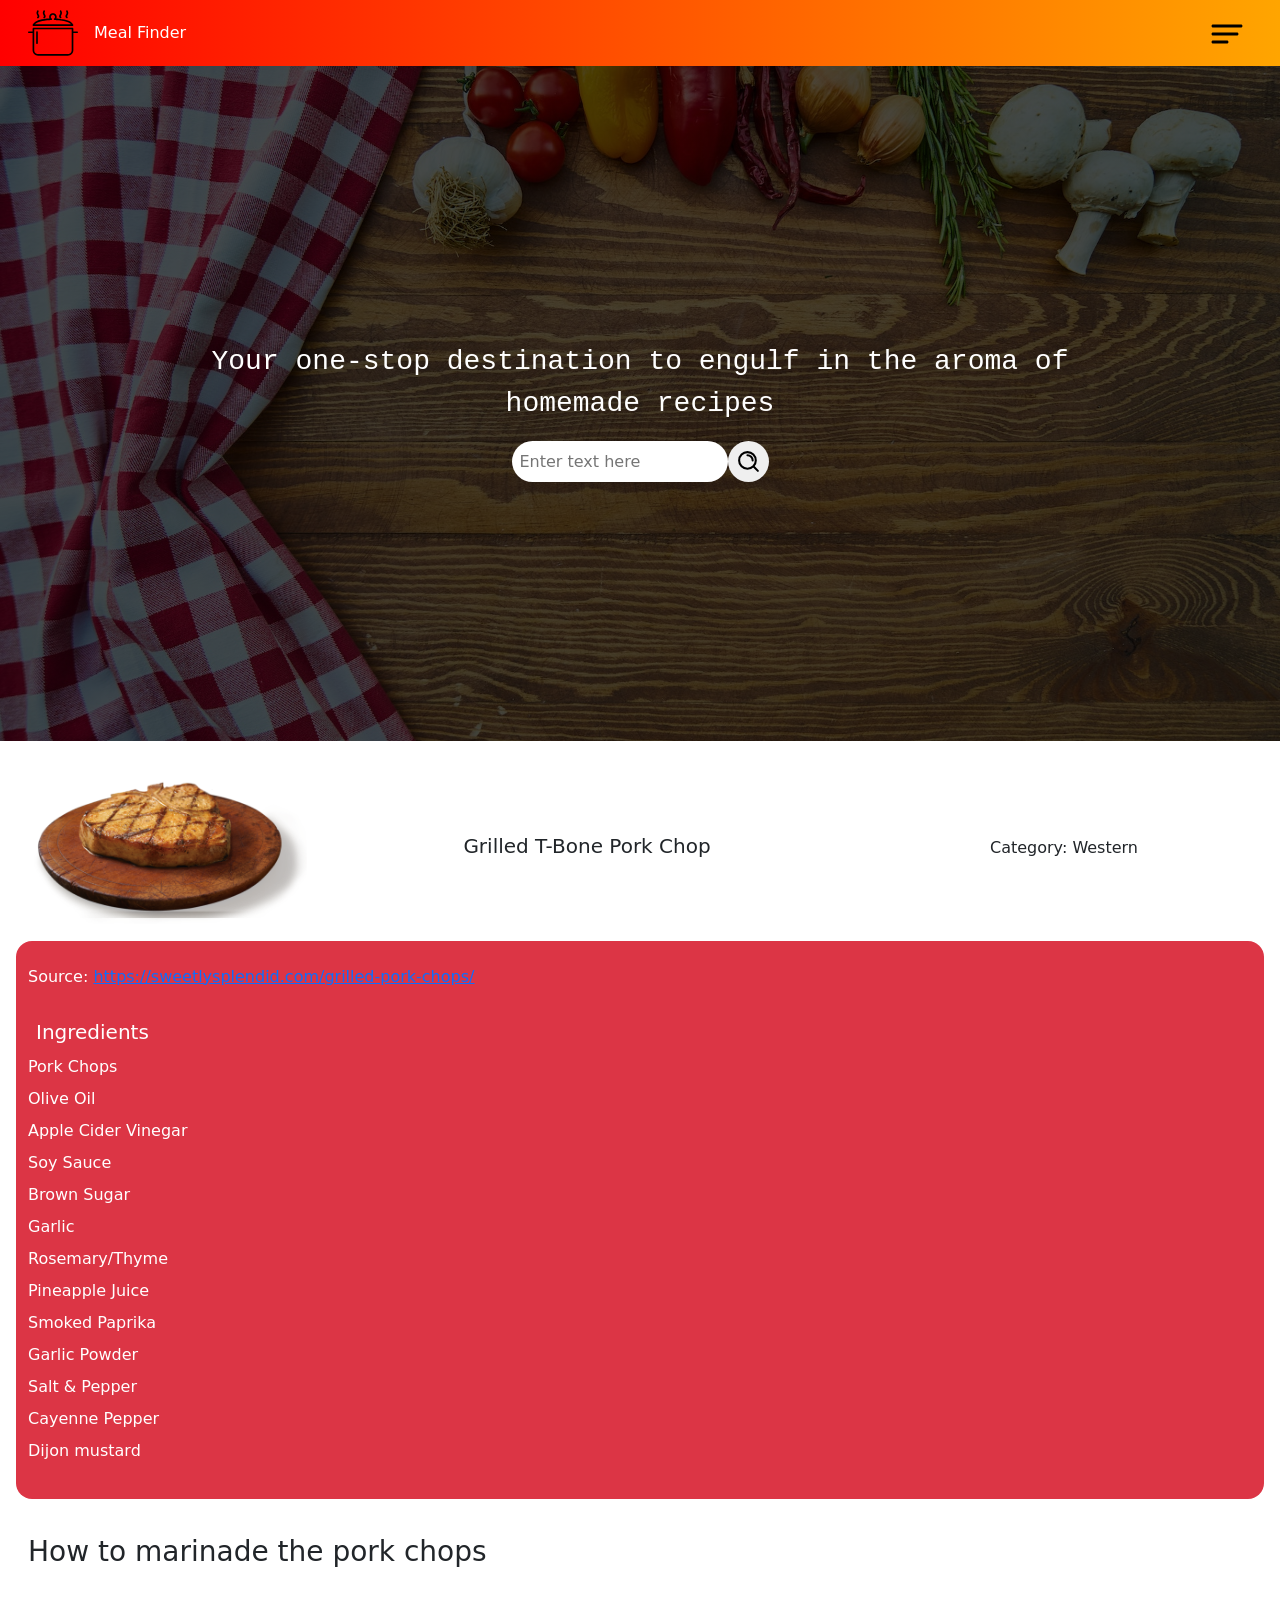
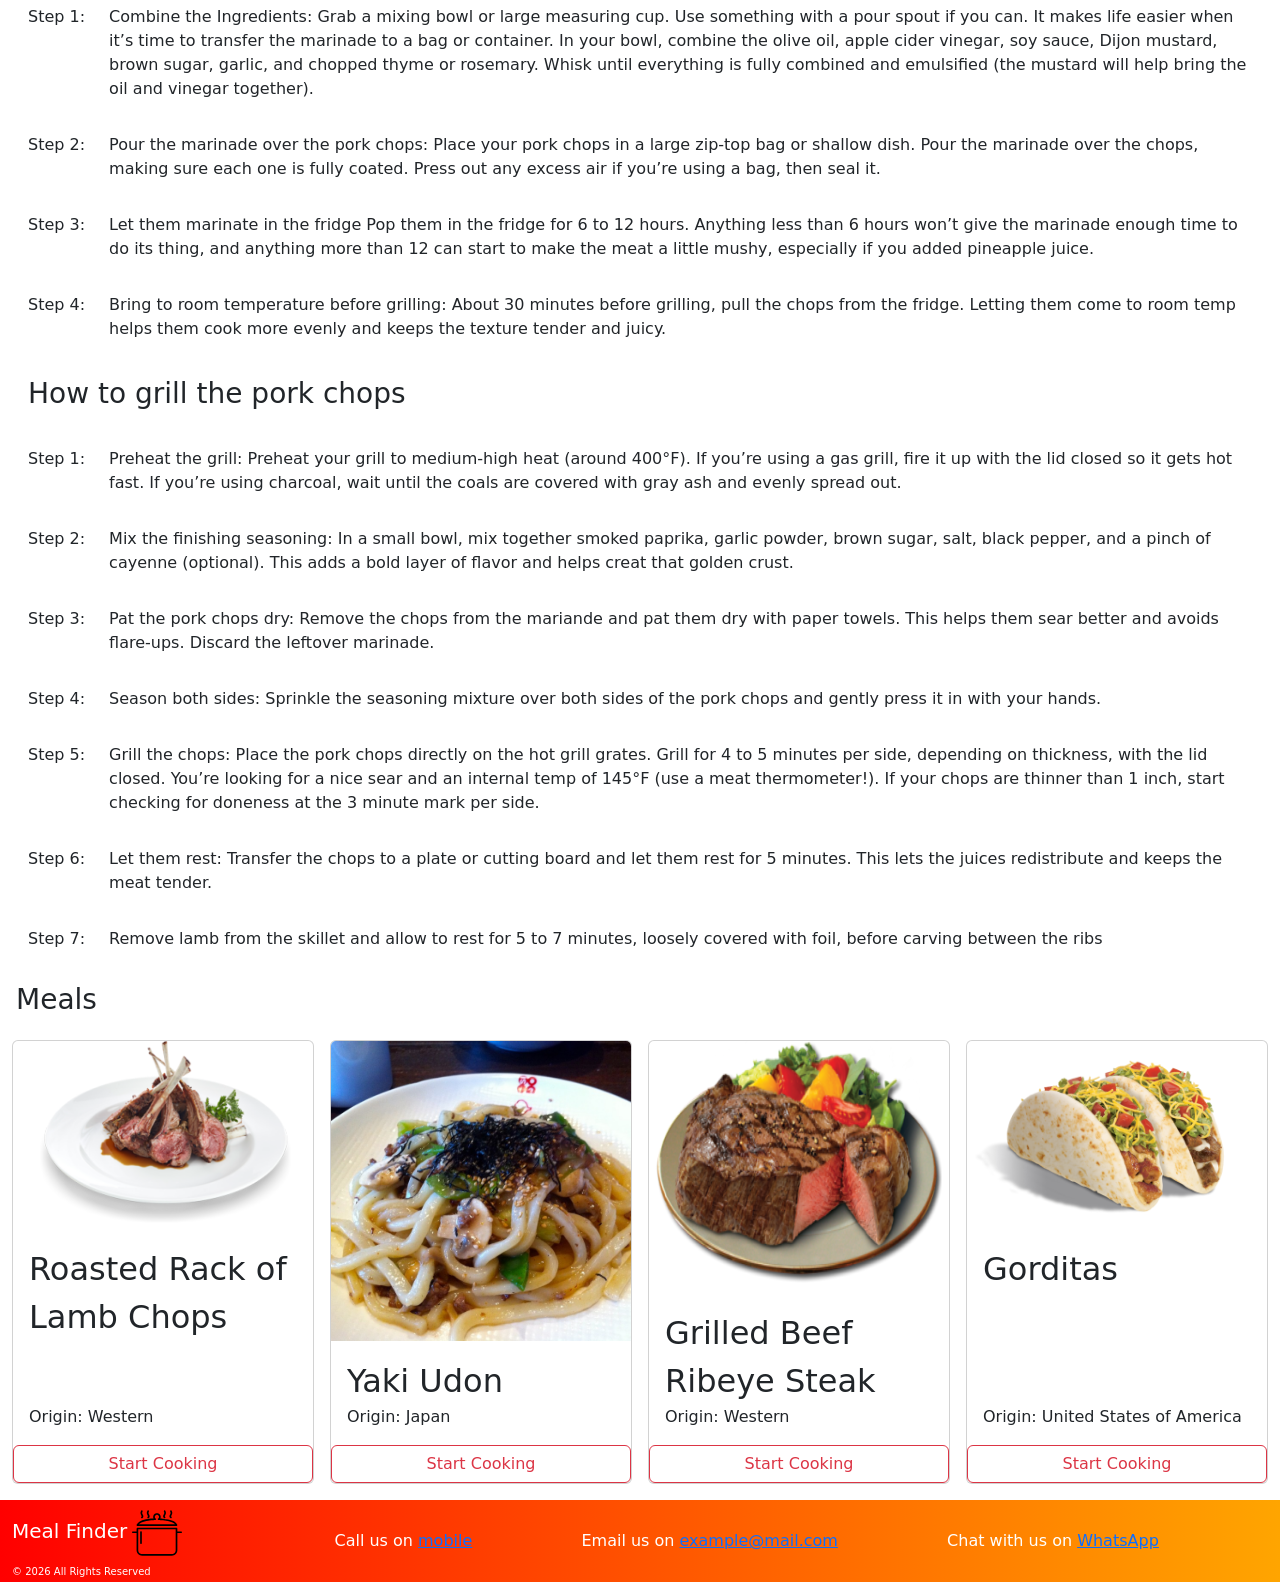
<file: t_bone_pork.html>
<!doctype html>
<html lang="en">
  <head>
    <meta charset="UTF-8" />
    <meta name="viewport" content="width=device-width, initial-scale=1.0" />
    <title>Non-Vegetarian - Meal Finder</title>

    <!-- Standard SEO -->
    <meta name="description" content="Vegetarian - Meal Finder" />
    <meta name="author" content="Johaan Shobi" />
    <meta name="robots" content="index, follow" />

    <!-- Open Graph / Facebook -->
    <meta property="og:type" content="website" />
    <meta property="og:title" content="Non-Vegetarian - Meal Finder" />
    <meta property="og:description" content="An all-in-one destination for homemade recipes" />
    <meta property="og:image" content="assets/images/logo.svg" />
    <meta property="og:image:alt" content="Meal Finder Logo" />
    <meta property="og:site_name" content="Meal Finder" />

    <!-- Twitter Cards -->
    <meta
      name="twitter:card"
      content="An all-in-one destination for all your recipes. Browse through our catalog & find your favorite recipes. Easy & quick to make recipes to make your day more enjoyable"
    />
    <meta name="twitter:title" content="Non-Vegetarian - Meal Finder" />
    <meta name="twitter:description" content="An all-in-one destination for all your recipes" />
    <meta name="twitter:image" content="assets/images/logo.svg" />

    <!--Bootstrap CDN-->
    <link
      href="https://cdn.jsdelivr.net/npm/bootstrap@5.3.8/dist/css/bootstrap.min.css"
      rel="stylesheet"
      integrity="sha384-sRIl4kxILFvY47J16cr9ZwB07vP4J8+LH7qKQnuqkuIAvNWLzeN8tE5YBujZqJLB"
      crossorigin="anonymous"
    />
    <script
      src="https://cdn.jsdelivr.net/npm/bootstrap@5.3.8/dist/js/bootstrap.bundle.min.js"
      integrity="sha384-FKyoEForCGlyvwx9Hj09JcYn3nv7wiPVlz7YYwJrWVcXK/BmnVDxM+D2scQbITxI"
      crossorigin="anonymous"
    ></script>

    <!-- Favicon & Styles -->
    <link rel="icon" type="image/svg+xml" href="assets/images/logo.svg" />
    <link rel="apple-touch-icon" href="assets/images/logo.png" />
    <link rel="stylesheet" href="assets/css/styles.css" />
  </head>
  <body>
    <header>
      <div class="container-fluid">
        <ul class="nav align-items-center">
          <!--Logo & Title-->
          <li class="nav-item me-auto">
            <a class="nav-link active text-white" aria-current="page" href="#"
              ><img class="me-3" src="assets/images/logo.svg" />Meal Finder</a
            >
          </li>
          <!--Hamburger Icon-->
          <li class="nav-item">
            <div class="dropdown">
              <button class="nav-link" data-bs-toggle="dropdown">
                <img src="assets/images/hamburger.svg" />
              </button>
              <ul class="dropdown-menu dropdown-menu-end">
                <li><a class="dropdown-item" href="appetizers.html">Appetizers</a></li>
                <li><a class="dropdown-item" href="vegetarian.html">Vegetarian</a></li>
                <li><a class="dropdown-item" href="non-vegetarian.html">Non-Vegetarian</a></li>
                <li><a class="dropdown-item" href="sides.html">Sides</a></li>
              </ul>
            </div>
          </li>
        </ul>
      </div>
    </header>
    <main class="container-fluid p-0">
      <section
        class="hero w-100 min-vh-50 d-flex flex-column align-items-center justify-content-center overflow-auto text-white"
      >
        <div class="p-3 w-75 fs-3 fs-md-1 text-center font-bold font-monospace">
          Your one-stop destination to engulf in the aroma of homemade recipes
        </div>
        <div class="justify-content-center">
          <div class="d-flex p-0">
            <input
              type="text"
              class="rounded-pill p-2 inputbar m-0 border-0 d-flex"
              placeholder="Enter text here"
              aria-label="Search"
            />
            <button class="search_btn rounded-circle p-2 m-0 border-0">
              <img class="search min-vh-10" src="assets/images/search.svg" />
            </button>
          </div>
        </div>
      </section>
      <section class="p-3">
        <div class="row align-items-baseline justify-content-center">
          <div class="col-12 col-lg-3">
            <img class="dpic img-fluid rounded" src="assets/images/pork_chop.png" />
          </div>
          <div class="col-12 col-lg-5 lead text-center p-2 h1">Grilled T-Bone Pork Chop</div>
          <div class="col-12 col-lg-4 text-center p-2 h6">Category: Western</div>
        </div>
        <div>
          <div class="p-2 rounded-4 text-white bg-danger">
            <div class="row">
              <div class="col-12 p-3 text-break">
                Source:
                <a href="https://sweetlysplendid.com/grilled-pork-chops/" target="_blank"
                  >https://sweetlysplendid.com/grilled-pork-chops/</a
                >
              </div>
              <div class="col-12 b-primary">
                <dl class="p-1">
                  <dt class="p-2 lead">Ingredients</dt>
                  <dd>Pork Chops</dd>
                  <dd>Olive Oil</dd>
                  <dd>Apple Cider Vinegar</dd>
                  <dd>Soy Sauce</dd>
                  <dd>Brown Sugar</dd>
                  <dd>Garlic</dd>
                  <dd>Rosemary/Thyme</dd>
                  <dd>Pineapple Juice</dd>
                  <dd>Smoked Paprika</dd>
                  <dd>Garlic Powder</dd>
                  <dd>Salt & Pepper</dd>
                  <dd>Cayenne Pepper</dd>
                  <dd>Dijon mustard</dd>
                </dl>
              </div>
            </div>
          </div>
        </div>
      </section>
      <section class="container-fluid">
        <div class="fs-3 lead p-3">How to marinade the pork chops</div>
        <div class="row p-3">
          <div class="col-auto">Step 1:</div>
          <div class="col">
            Combine the Ingredients: Grab a mixing bowl or large measuring cup. Use something with a
            pour spout if you can. It makes life easier when it’s time to transfer the marinade to a
            bag or container. In your bowl, combine the olive oil, apple cider vinegar, soy sauce,
            Dijon mustard, brown sugar, garlic, and chopped thyme or rosemary. Whisk until
            everything is fully combined and emulsified (the mustard will help bring the oil and
            vinegar together).
          </div>
        </div>
        <div class="row p-3">
          <div class="col-auto">Step 2:</div>
          <div class="col">
            Pour the marinade over the pork chops: Place your pork chops in a large zip-top bag or
            shallow dish. Pour the marinade over the chops, making sure each one is fully coated.
            Press out any excess air if you’re using a bag, then seal it.
          </div>
        </div>
        <div class="row p-3">
          <div class="col-auto">Step 3:</div>
          <div class="col">
            Let them marinate in the fridge Pop them in the fridge for 6 to 12 hours. Anything less
            than 6 hours won’t give the marinade enough time to do its thing, and anything more than
            12 can start to make the meat a little mushy, especially if you added pineapple juice.
          </div>
        </div>
        <div class="row p-3">
          <div class="col-auto">Step 4:</div>
          <div class="col">
            Bring to room temperature before grilling: About 30 minutes before grilling, pull the
            chops from the fridge. Letting them come to room temp helps them cook more evenly and
            keeps the texture tender and juicy.
          </div>
        </div>
      </section>
      <section class="container-fluid">
        <div class="fs-3 lead p-3">How to grill the pork chops</div>
        <div class="row p-3">
          <div class="col-auto">Step 1:</div>
          <div class="col">
            Preheat the grill: Preheat your grill to medium-high heat (around 400°F). If you’re
            using a gas grill, fire it up with the lid closed so it gets hot fast. If you’re using
            charcoal, wait until the coals are covered with gray ash and evenly spread out.
          </div>
        </div>
        <div class="row p-3">
          <div class="col-auto">Step 2:</div>
          <div class="col">
            Mix the finishing seasoning: In a small bowl, mix together smoked paprika, garlic
            powder, brown sugar, salt, black pepper, and a pinch of cayenne (optional). This adds a
            bold layer of flavor and helps creat that golden crust.
          </div>
        </div>
        <div class="row p-3">
          <div class="col-auto">Step 3:</div>
          <div class="col">
            Pat the pork chops dry: Remove the chops from the mariande and pat them dry with paper
            towels. This helps them sear better and avoids flare-ups. Discard the leftover marinade.
          </div>
        </div>
        <div class="row p-3">
          <div class="col-auto">Step 4:</div>
          <div class="col">
            Season both sides: Sprinkle the seasoning mixture over both sides of the pork chops and
            gently press it in with your hands.
          </div>
        </div>
        <div class="row p-3">
          <div class="col-auto">Step 5:</div>
          <div class="col">
            Grill the chops: Place the pork chops directly on the hot grill grates. Grill for 4 to 5
            minutes per side, depending on thickness, with the lid closed. You’re looking for a nice
            sear and an internal temp of 145°F (use a meat thermometer!). If your chops are thinner
            than 1 inch, start checking for doneness at the 3 minute mark per side.
          </div>
        </div>
        <div class="row p-3">
          <div class="col-auto">Step 6:</div>
          <div class="col">
            Let them rest: Transfer the chops to a plate or cutting board and let them rest for 5
            minutes. This lets the juices redistribute and keeps the meat tender.
          </div>
        </div>
        <div class="row p-3">
          <div class="col-auto">Step 7:</div>
          <div class="col">
            Remove lamb from the skillet and allow to rest for 5 to 7 minutes, loosely covered with
            foil, before carving between the ribs
          </div>
        </div>
      </section>
      <section>
        <div class="d-block fw-semibold fs-3 p-3"><h3>Meals</h3></div>
        <div class="container-fluid pb-3">
          <div
            class="row row-cols-1 row-cols-sm-2 row-cols-md-2 row-cols-lg-4 g-3 justify-content-center"
          >
            <div class="col">
              <div class="card h-100">
                <img
                  src="assets/images/lamb_chops.png"
                  class="card-img-top"
                  alt="Image of Roasted Rack of Lamb Chops"
                />
                <div class="card-body d-flex flex-column justify-content-between">
                  <div class="fs-2">Roasted Rack of Lamb Chops</div>
                  <div class="fs-6">Origin: Western</div>
                </div>
                <a href="lamb_chops.html" class="btn btn-outline-danger d-block">Start Cooking</a>
              </div>
            </div>
            <div class="col">
              <div class="card h-100">
                <img
                  src="assets/images/yaki_udon.jpg"
                  class="card-img-top"
                  alt="Image of Yaki Udon"
                />
                <div class="card-body d-flex flex-column justify-content-between">
                  <div class="fs-2">Yaki Udon</div>
                  <div class="fs-6">Origin: Japan</div>
                </div>
                <a href="yaki_udon.html" class="btn btn-outline-danger d-block">Start Cooking</a>
              </div>
            </div>
            <div class="col">
              <div class="card h-100">
                <img
                  src="assets/images/beef_steak.png"
                  class="h-100 card-img-top"
                  alt="Image of Grilled Beef Ribeye Steak"
                />
                <div class="card-body d-flex flex-column justify-content-between">
                  <div class="fs-2">Grilled Beef Ribeye Steak</div>
                  <div class="fs-6">Origin: Western</div>
                </div>
                <a href="starters.html" class="btn btn-outline-danger d-block">Start Cooking</a>
              </div>
            </div>
            <div class="col">
              <div class="card h-100">
                <img
                  src="assets/images/gorditas.png"
                  class="card-img-top"
                  alt="Image of Gorditas"
                />
                <div class="card-body d-flex flex-column justify-content-between">
                  <div class="fs-2">Gorditas</div>
                  <div class="fs-6">Origin: United States of America</div>
                </div>
                <a href="starters.html" class="btn btn-outline-danger d-block">Start Cooking</a>
              </div>
            </div>
          </div>
        </div>
      </section>
    </main>
    <footer class="container-fluid text-white">
      <div class="row align-items-center">
        <div class="d-inline mt-2 col-md-4 col-lg-2">
          <div class="d-lg-inline align-items-center">
            <p class="d-inline d-lg-inline lead mt-3">Meal Finder</p>
            <div class="d-inline">
              <img class="footer_img img-fluid" src="assets/images/logo.svg" />
            </div>
          </div>
          <div class="d-block">
            <small class="copyryt">&copy; 2026 All Rights Reserved</small>
          </div>
        </div>
        <div class="d-flex col-md-8 col-lg-10 justify-content-lg-between">
          <address class="w-100 d-block d-lg-flex m-0 justify-content-lg-evenly">
            <div>Call us on <a href="tel:+91xxxxxxxxxx">mobile</a></div>
            <div>
              Email us on
              <a href="mailto:example@mail.com" target="_blank">example@mail.com</a>
            </div>
            <div>
              Chat with us on
              <a href="https://wa.me/+910000000000?text=Hello" target="_blank">WhatsApp</a>
            </div>
          </address>
        </div>
      </div>
    </footer>
  </body>
</html>
</file>
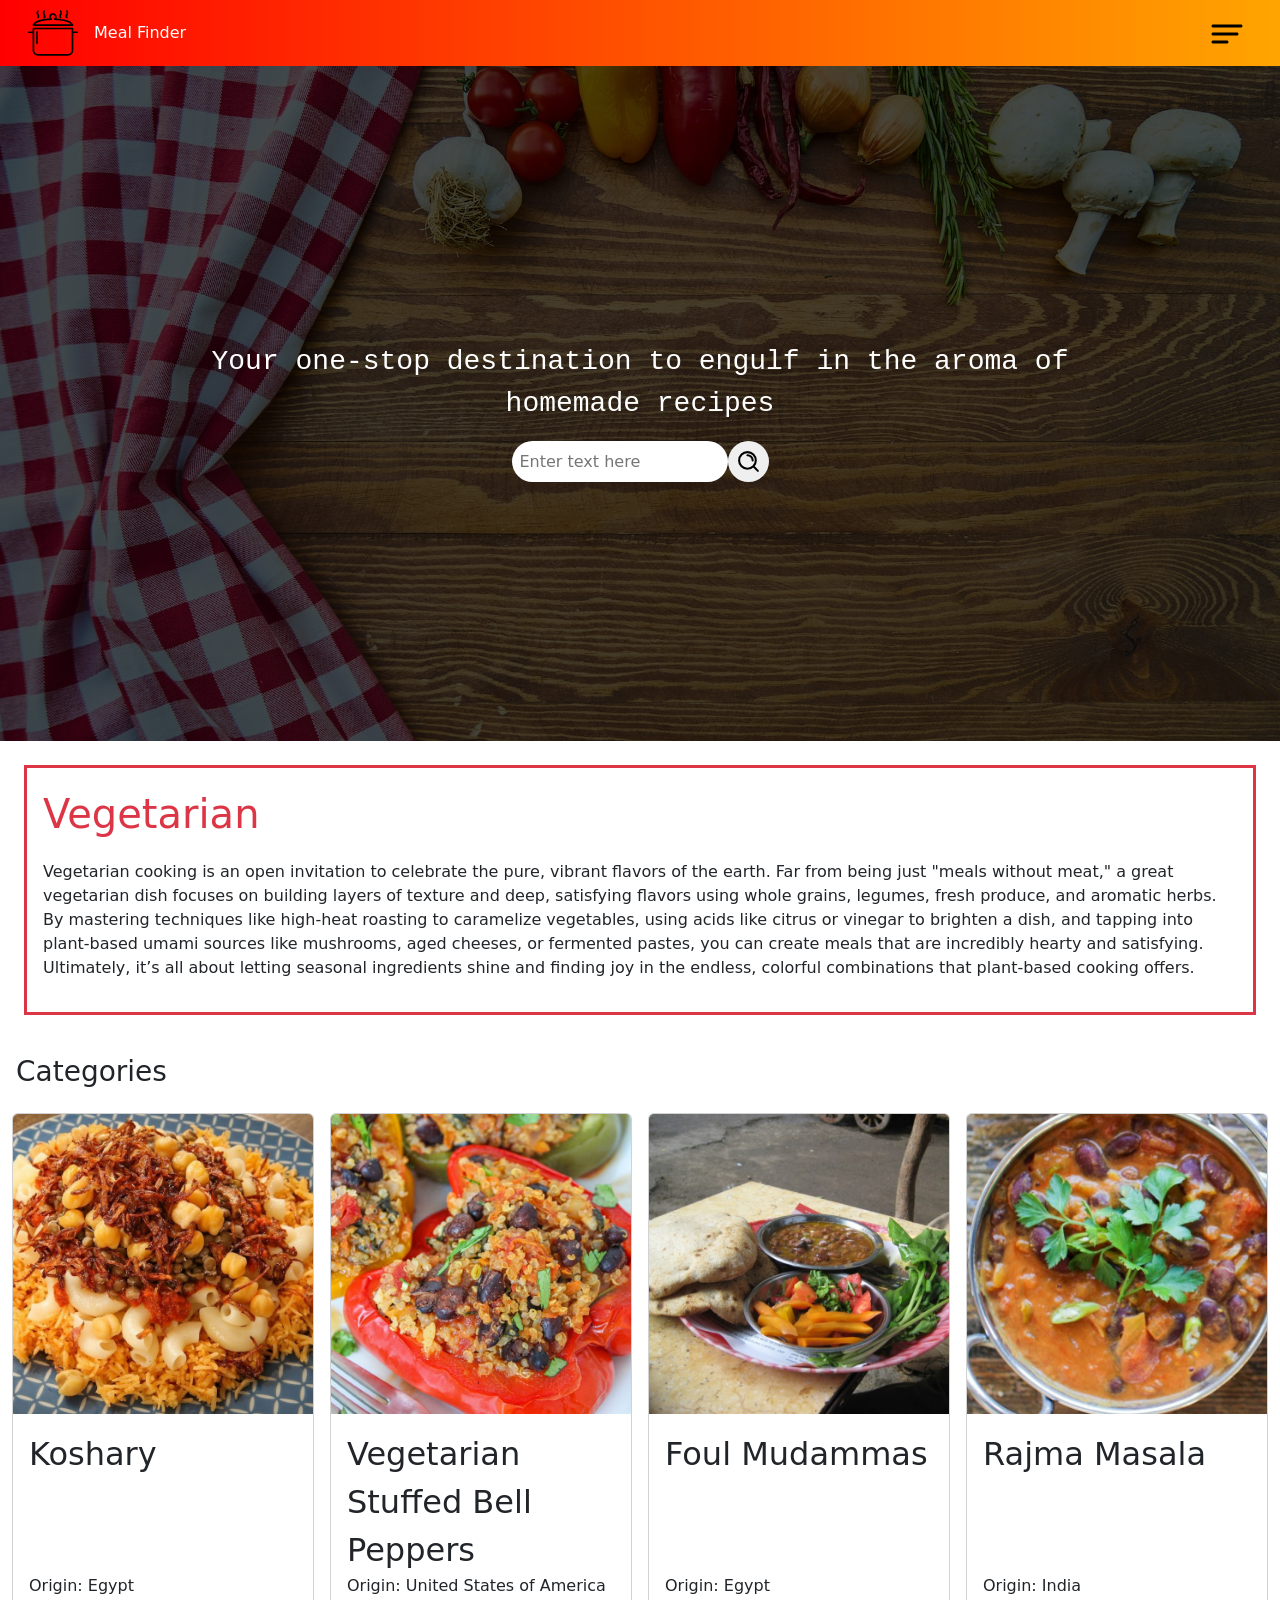
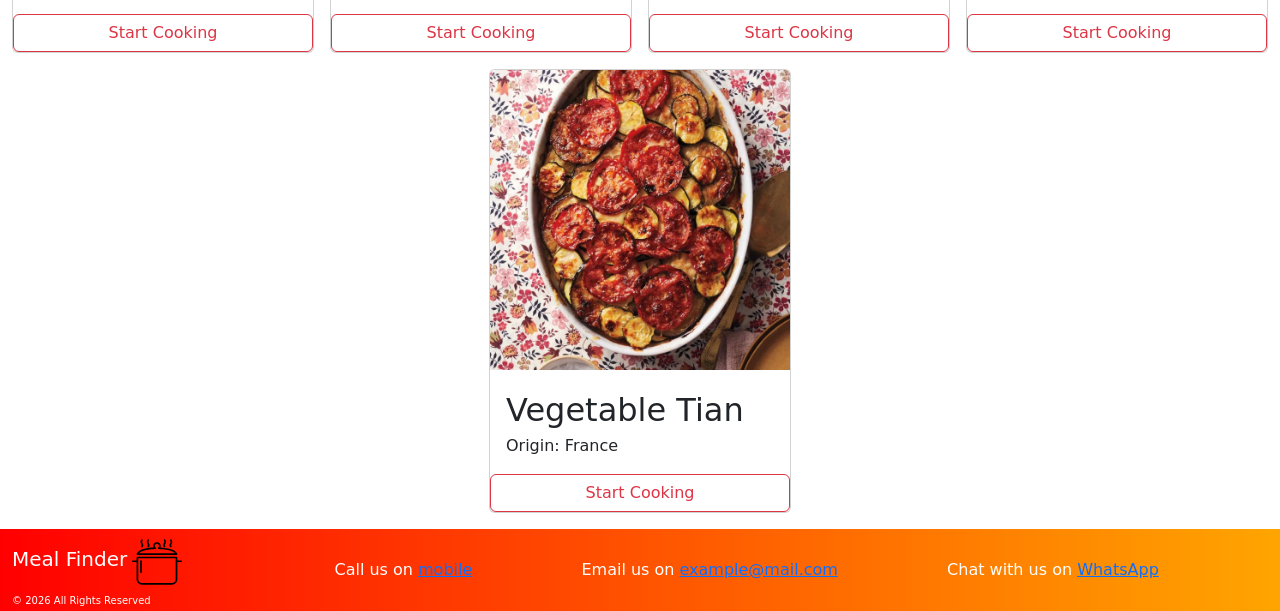
<file: vegetarian.html>
<!doctype html>
<html lang="en">
  <head>
    <meta charset="UTF-8" />
    <meta name="viewport" content="width=device-width, initial-scale=1.0" />
    <title>Starters - Meal Finder</title>

    <!-- Standard SEO -->
    <meta name="description" content="Vegetarian - Meal Finder" />
    <meta name="author" content="Johaan Shobi" />
    <meta name="robots" content="index, follow" />

    <!-- Open Graph / Facebook -->
    <meta property="og:type" content="website" />
    <meta property="og:title" content="Vegetarian - Meal Finder" />
    <meta property="og:description" content="An all-in-one destination for homemade recipes" />
    <meta property="og:image" content="assets/images/logo.svg" />
    <meta property="og:image:alt" content="Meal Finder Logo" />
    <meta property="og:site_name" content="Meal Finder" />

    <!-- Twitter Cards -->
    <meta
      name="twitter:card"
      content="An all-in-one destination for all your recipes. Browse through our catalog & find your favorite recipes. Easy & quick to make recipes to make your day more enjoyable"
    />
    <meta name="twitter:title" content="Vegetarian - Meal Finder" />
    <meta name="twitter:description" content="An all-in-one destination for all your recipes" />
    <meta name="twitter:image" content="assets/images/logo.svg" />

    <!--Bootstrap CDN-->
    <link
      href="https://cdn.jsdelivr.net/npm/bootstrap@5.3.8/dist/css/bootstrap.min.css"
      rel="stylesheet"
      integrity="sha384-sRIl4kxILFvY47J16cr9ZwB07vP4J8+LH7qKQnuqkuIAvNWLzeN8tE5YBujZqJLB"
      crossorigin="anonymous"
    />
    <script
      src="https://cdn.jsdelivr.net/npm/bootstrap@5.3.8/dist/js/bootstrap.bundle.min.js"
      integrity="sha384-FKyoEForCGlyvwx9Hj09JcYn3nv7wiPVlz7YYwJrWVcXK/BmnVDxM+D2scQbITxI"
      crossorigin="anonymous"
    ></script>

    <!-- Favicon & Styles -->
    <link rel="icon" type="image/svg+xml" href="assets/images/logo.svg" />
    <link rel="apple-touch-icon" href="assets/images/logo.png" />
    <link rel="stylesheet" href="assets/css/styles.css" />
  </head>
  <body>
    <header>
      <div class="container-fluid">
        <ul class="nav align-items-center">
          <!--Logo & Title-->
          <li class="nav-item me-auto">
            <a class="nav-link active text-white" aria-current="page" href="#"
              ><img class="me-3" src="assets/images/logo.svg" />Meal Finder</a
            >
          </li>
          <!--Hamburger Icon-->
          <li class="nav-item">
            <div class="dropdown">
              <button class="nav-link" data-bs-toggle="dropdown">
                <img src="assets/images/hamburger.svg" />
              </button>
              <ul class="dropdown-menu dropdown-menu-end">
                <li><a class="dropdown-item" href="starters.html">Starters</a></li>
                <li><a class="dropdown-item" href="vegetarian.html">Vegetarian</a></li>
                <li><a class="dropdown-item" href="non-vegetarian.html">Non-Vegetarian</a></li>
                <li><a class="dropdown-item" href="sides.html">Sides</a></li>
              </ul>
            </div>
          </li>
        </ul>
      </div>
    </header>
    <main class="container-fluid p-0">
      <section
        class="hero w-100 min-vh-50 d-flex flex-column align-items-center justify-content-center overflow-auto text-white"
      >
        <div class="p-3 w-75 fs-3 fs-md-1 text-center font-bold font-monospace">
          Your one-stop destination to engulf in the aroma of homemade recipes
        </div>
        <div class="justify-content-center">
          <div class="d-flex p-0">
            <input
              type="text"
              class="rounded-pill p-2 inputbar m-0 border-0 d-flex"
              placeholder="Enter text here"
              aria-label="Search"
            />
            <button class="search_btn rounded-circle p-2 m-0 border-0">
              <img class="search min-vh-10" src="assets/images/search.svg" />
            </button>
          </div>
        </div>
      </section>
      <section class="m-4 p-3 border border-3 border-danger color-danger">
        <div class="fs-1 text-danger">Vegetarian</div>
        <p class="mt-3">
          Vegetarian cooking is an open invitation to celebrate the pure, vibrant flavors of the
          earth. Far from being just "meals without meat," a great vegetarian dish focuses on
          building layers of texture and deep, satisfying flavors using whole grains, legumes, fresh
          produce, and aromatic herbs. By mastering techniques like high-heat roasting to caramelize
          vegetables, using acids like citrus or vinegar to brighten a dish, and tapping into
          plant-based umami sources like mushrooms, aged cheeses, or fermented pastes, you can
          create meals that are incredibly hearty and satisfying. Ultimately, it’s all about letting
          seasonal ingredients shine and finding joy in the endless, colorful combinations that
          plant-based cooking offers.
        </p>
      </section>
      <section>
        <div class="d-block fw-semibold fs-3 p-3"><h3>Categories</h3></div>
        <div class="container-fluid pb-3">
          <div
            class="row row-cols-1 row-cols-sm-2 row-cols-md-2 row-cols-lg-4 g-3 justify-content-center"
          >
            <div class="col">
              <div class="card h-100">
                <img
                  src="assets/images/koshary.jpg"
                  class="card-img-top"
                  alt="Image of Koshary Soup"
                />
                <div class="card-body d-flex flex-column justify-content-between">
                  <div class="fs-2">Koshary</div>
                  <div class="fs-6">Origin: Egypt</div>
                </div>
                <a href="starters.html" class="btn btn-outline-danger d-block">Start Cooking</a>
              </div>
            </div>
            <div class="col">
              <div class="card h-100">
                <img
                  src="assets/images/vegetarian_stuffed_bell_peppers.jpg"
                  class="card-img-top"
                  alt="Image of Vegetarian Stuffed Bell Peppers"
                />
                <div class="card-body d-flex flex-column justify-content-between">
                  <div class="fs-2">Vegetarian Stuffed Bell Peppers</div>
                  <div class="fs-6">Origin: United States of America</div>
                </div>
                <a href="starters.html" class="btn btn-outline-danger d-block">Start Cooking</a>
              </div>
            </div>
            <div class="col">
              <div class="card h-100">
                <img
                  src="assets/images/foul_mudammas.jpg"
                  class="card-img-top"
                  alt="Image of Foul Mudammas"
                />
                <div class="card-body d-flex flex-column justify-content-between">
                  <div class="fs-2">Foul Mudammas</div>
                  <div class="fs-6">Origin: Egypt</div>
                </div>
                <a href="starters.html" class="btn btn-outline-danger d-block">Start Cooking</a>
              </div>
            </div>
            <div class="col">
              <div class="card h-100">
                <img
                  src="assets/images/rajma_masala.jpg"
                  class="card-img-top"
                  alt="Image of Rajma Masala"
                />
                <div class="card-body d-flex flex-column justify-content-between">
                  <div class="fs-2">Rajma Masala</div>
                  <div class="fs-6">Origin: India</div>
                </div>
                <a href="starters.html" class="btn btn-outline-danger d-block">Start Cooking</a>
              </div>
            </div>
            <div class="col">
              <div class="card h-100">
                <img
                  src="assets/images/vegetable_tian.jpg"
                  class="card-img-top"
                  alt="Image of Vegetable Tian"
                />
                <div class="card-body d-flex flex-column justify-content-between">
                  <div class="fs-2">Vegetable Tian</div>
                  <div class="fs-6">Origin: France</div>
                </div>
                <a href="starters.html" class="btn btn-outline-danger d-block">Start Cooking</a>
              </div>
          </div>
        </div>
      </section>
    </main>
    <footer class="container-fluid text-white">
      <div class="row align-items-center">
        <div class="d-inline mt-2 col-md-4 col-lg-2">
          <div class="d-lg-inline align-items-center">
            <p class="d-inline d-lg-inline lead mt-3">Meal Finder</p>
            <div class="d-inline">
              <img class="footer_img img-fluid" src="assets/images/logo.svg" />
            </div>
          </div>
          <div class="d-block">
            <small class="copyryt">&copy; 2026 All Rights Reserved</small>
          </div>
        </div>
        <div class="d-flex col-md-8 col-lg-10 justify-content-lg-between">
          <address class="w-100 d-block d-lg-flex m-0 justify-content-lg-evenly">
            <div>Call us on <a href="tel:+91xxxxxxxxxx">mobile</a></div>
            <div>
              Email us on
              <a href="mailto:example@mail.com" target="_blank">example@mail.com</a>
            </div>
            <div>
              Chat with us on
              <a href="https://wa.me/+910000000000?text=Hello" target="_blank">WhatsApp</a>
            </div>
          </address>
        </div>
      </div>
    </footer>
  </body>
</html>
</file>
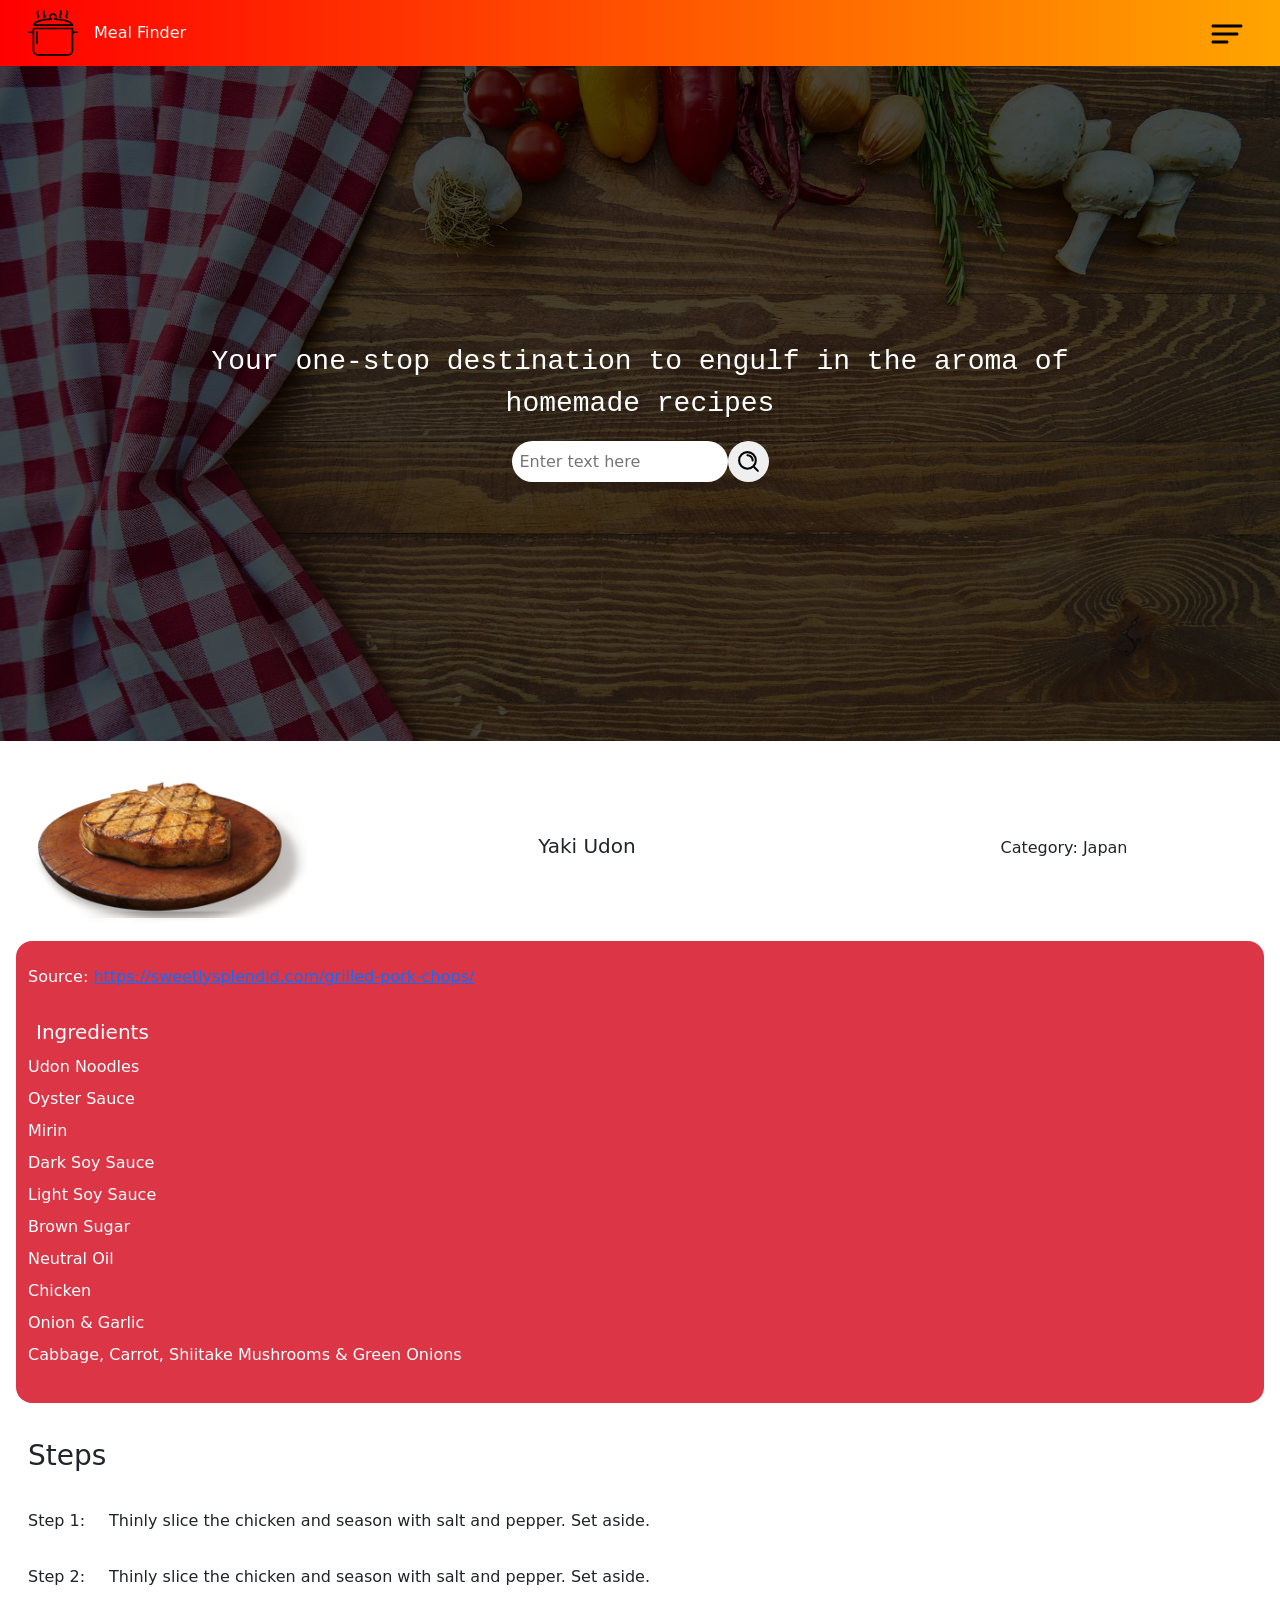
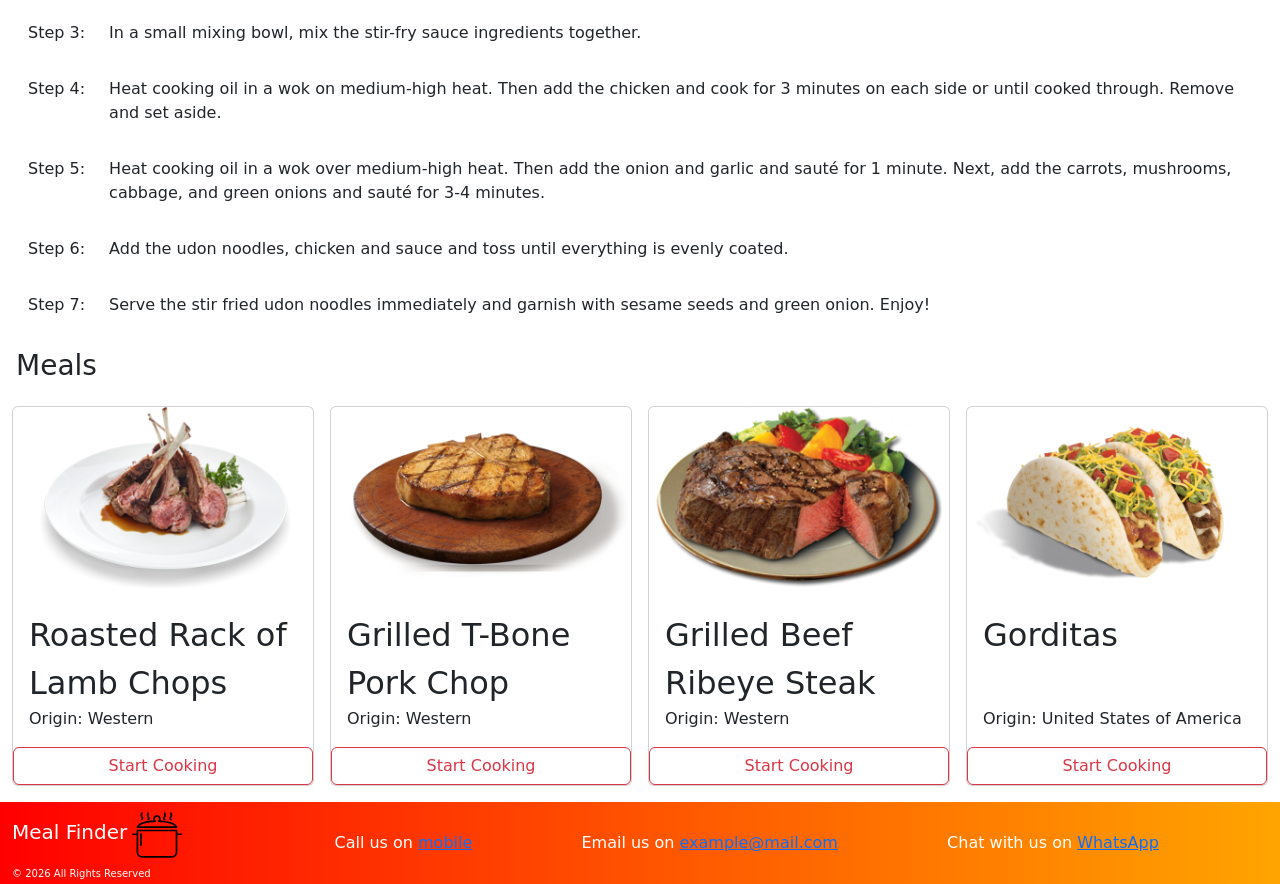
<file: yaki_udon.html>
<!doctype html>
<html lang="en">
  <head>
    <meta charset="UTF-8" />
    <meta name="viewport" content="width=device-width, initial-scale=1.0" />
    <title>Non-Vegetarian - Meal Finder</title>

    <!-- Standard SEO -->
    <meta name="description" content="Vegetarian - Meal Finder" />
    <meta name="author" content="Johaan Shobi" />
    <meta name="robots" content="index, follow" />

    <!-- Open Graph / Facebook -->
    <meta property="og:type" content="website" />
    <meta property="og:title" content="Non-Vegetarian - Meal Finder" />
    <meta property="og:description" content="An all-in-one destination for homemade recipes" />
    <meta property="og:image" content="assets/images/logo.svg" />
    <meta property="og:image:alt" content="Meal Finder Logo" />
    <meta property="og:site_name" content="Meal Finder" />

    <!-- Twitter Cards -->
    <meta
      name="twitter:card"
      content="An all-in-one destination for all your recipes. Browse through our catalog & find your favorite recipes. Easy & quick to make recipes to make your day more enjoyable"
    />
    <meta name="twitter:title" content="Non-Vegetarian - Meal Finder" />
    <meta name="twitter:description" content="An all-in-one destination for all your recipes" />
    <meta name="twitter:image" content="assets/images/logo.svg" />

    <!--Bootstrap CDN-->
    <link
      href="https://cdn.jsdelivr.net/npm/bootstrap@5.3.8/dist/css/bootstrap.min.css"
      rel="stylesheet"
      integrity="sha384-sRIl4kxILFvY47J16cr9ZwB07vP4J8+LH7qKQnuqkuIAvNWLzeN8tE5YBujZqJLB"
      crossorigin="anonymous"
    />
    <script
      src="https://cdn.jsdelivr.net/npm/bootstrap@5.3.8/dist/js/bootstrap.bundle.min.js"
      integrity="sha384-FKyoEForCGlyvwx9Hj09JcYn3nv7wiPVlz7YYwJrWVcXK/BmnVDxM+D2scQbITxI"
      crossorigin="anonymous"
    ></script>

    <!-- Favicon & Styles -->
    <link rel="icon" type="image/svg+xml" href="assets/images/logo.svg" />
    <link rel="apple-touch-icon" href="assets/images/logo.png" />
    <link rel="stylesheet" href="assets/css/styles.css" />
  </head>
  <body>
    <header>
      <div class="container-fluid">
        <ul class="nav align-items-center">
          <!--Logo & Title-->
          <li class="nav-item me-auto">
            <a class="nav-link active text-white" aria-current="page" href="#"
              ><img class="me-3" src="assets/images/logo.svg" />Meal Finder</a
            >
          </li>
          <!--Hamburger Icon-->
          <li class="nav-item">
            <div class="dropdown">
              <button class="nav-link" data-bs-toggle="dropdown">
                <img src="assets/images/hamburger.svg" />
              </button>
              <ul class="dropdown-menu dropdown-menu-end">
                <li><a class="dropdown-item" href="appetizers.html">Appetizers</a></li>
                <li><a class="dropdown-item" href="vegetarian.html">Vegetarian</a></li>
                <li><a class="dropdown-item" href="non-vegetarian.html">Non-Vegetarian</a></li>
                <li><a class="dropdown-item" href="sides.html">Sides</a></li>
              </ul>
            </div>
          </li>
        </ul>
      </div>
    </header>
    <main class="container-fluid p-0">
      <section
        class="hero w-100 min-vh-50 d-flex flex-column align-items-center justify-content-center overflow-auto text-white"
      >
        <div class="p-3 w-75 fs-3 fs-md-1 text-center font-bold font-monospace">
          Your one-stop destination to engulf in the aroma of homemade recipes
        </div>
        <div class="justify-content-center">
          <div class="d-flex p-0">
            <input
              type="text"
              class="rounded-pill p-2 inputbar m-0 border-0 d-flex"
              placeholder="Enter text here"
              aria-label="Search"
            />
            <button class="search_btn rounded-circle p-2 m-0 border-0">
              <img class="search min-vh-10" src="assets/images/search.svg" />
            </button>
          </div>
        </div>
      </section>
      <section class="p-3">
        <div class="row align-items-baseline justify-content-center">
          <div class="col-12 col-lg-3">
            <img class="dpic img-fluid rounded" src="assets/images/pork_chop.png" />
          </div>
          <div class="col-12 col-lg-5 lead text-center p-2 h1">Yaki Udon</div>
          <div class="col-12 col-lg-4 text-center p-2 h6">Category: Japan</div>
        </div>
        <div>
          <div class="p-2 rounded-4 text-white bg-danger">
            <div class="row">
              <div class="col-12 p-3 text-break">
                Source:
                <a href="https://sweetlysplendid.com/grilled-pork-chops/" target="_blank"
                  >https://sweetlysplendid.com/grilled-pork-chops/</a
                >
              </div>
              <div class="col-12 b-primary">
                <dl class="p-1">
                  <dt class="p-2 lead">Ingredients</dt>
                  <dd>Udon Noodles</dd>
                  <dd>Oyster Sauce</dd>
                  <dd>Mirin</dd>
                  <dd>Dark Soy Sauce</dd>
                  <dd>Light Soy Sauce</dd>
                  <dd>Brown Sugar</dd>
                  <dd>Neutral Oil</dd>
                  <dd>Chicken</dd>
                  <dd>Onion & Garlic</dd>
                  <dd>Cabbage, Carrot, Shiitake Mushrooms & Green Onions</dd>
                </dl>
              </div>
            </div>
          </div>
        </div>
      </section>
      <section class="container-fluid">
        <div class="fs-3 lead p-3">Steps</div>
        <div class="row p-3">
          <div class="col-auto">Step 1:</div>
          <div class="col">
            Thinly slice the chicken and season with salt and pepper. Set aside.
          </div>
        </div>
        <div class="row p-3">
          <div class="col-auto">Step 2:</div>
          <div class="col">
            Thinly slice the chicken and season with salt and pepper. Set aside.
          </div>
        </div>
        <div class="row p-3">
          <div class="col-auto">Step 3:</div>
          <div class="col">
            In a small mixing bowl, mix the stir-fry sauce ingredients together.
          </div>
        </div>
        <div class="row p-3">
          <div class="col-auto">Step 4:</div>
          <div class="col">
            Heat cooking oil in a wok on medium-high heat. Then add the chicken and cook for 3
            minutes on each side or until cooked through. Remove and set aside.
          </div>
        </div>
        <div class="row p-3">
          <div class="col-auto">Step 5:</div>
          <div class="col">
            Heat cooking oil in a wok over medium-high heat. Then add the onion and garlic and sauté
            for 1 minute. Next, add the carrots, mushrooms, cabbage, and green onions and sauté for
            3-4 minutes.
          </div>
        </div>
        <div class="row p-3">
          <div class="col-auto">Step 6:</div>
          <div class="col">
            Add the udon noodles, chicken and sauce and toss until everything is evenly coated.
          </div>
        </div>
        <div class="row p-3">
          <div class="col-auto">Step 7:</div>
          <div class="col">
            Serve the stir fried udon noodles immediately and garnish with sesame seeds and green
            onion. Enjoy!
          </div>
        </div>
      </section>
      <section>
        <div class="d-block fw-semibold fs-3 p-3"><h3>Meals</h3></div>
        <div class="container-fluid pb-3">
          <div
            class="row row-cols-1 row-cols-sm-2 row-cols-md-2 row-cols-lg-4 g-3 justify-content-center"
          >
            <div class="col">
              <div class="card h-100">
                <img
                  src="assets/images/lamb_chops.png"
                  class="card-img-top"
                  alt="Image of Roasted Rack of Lamb Chops"
                />
                <div class="card-body d-flex flex-column justify-content-between">
                  <div class="fs-2">Roasted Rack of Lamb Chops</div>
                  <div class="fs-6">Origin: Western</div>
                </div>
                <a href="lamb_chops.html" class="btn btn-outline-danger d-block">Start Cooking</a>
              </div>
            </div>
            <div class="col">
              <div class="card h-100">
                <img
                  src="assets/images/pork_chop.png"
                  class="card-img-top"
                  alt="Image of Grilled T-Bone Pork Chop"
                />
                <div class="card-body d-flex flex-column justify-content-between">
                  <div class="fs-2">Grilled T-Bone Pork Chop</div>
                  <div class="fs-6">Origin: Western</div>
                </div>
                <a href="t_bone_pork.html" class="btn btn-outline-danger d-block">Start Cooking</a>
              </div>
            </div>
            <div class="col">
              <div class="card h-100">
                <img
                  src="assets/images/beef_steak.png"
                  class="h-100 card-img-top"
                  alt="Image of Grilled Beef Ribeye Steak"
                />
                <div class="card-body d-flex flex-column justify-content-between">
                  <div class="fs-2">Grilled Beef Ribeye Steak</div>
                  <div class="fs-6">Origin: Western</div>
                </div>
                <a href="beef_ribeye.html" class="btn btn-outline-danger d-block">Start Cooking</a>
              </div>
            </div>
            <div class="col">
              <div class="card h-100">
                <img
                  src="assets/images/gorditas.png"
                  class="card-img-top"
                  alt="Image of Gorditas"
                />
                <div class="card-body d-flex flex-column justify-content-between">
                  <div class="fs-2">Gorditas</div>
                  <div class="fs-6">Origin: United States of America</div>
                </div>
                <a href="gorditas.html" class="btn btn-outline-danger d-block">Start Cooking</a>
              </div>
            </div>
          </div>
        </div>
      </section>
    </main>
    <footer class="container-fluid text-white">
      <div class="row align-items-center">
        <div class="d-inline mt-2 col-md-4 col-lg-2">
          <div class="d-lg-inline align-items-center">
            <p class="d-inline d-lg-inline lead mt-3">Meal Finder</p>
            <div class="d-inline">
              <img class="footer_img img-fluid" src="assets/images/logo.svg" />
            </div>
          </div>
          <div class="d-block">
            <small class="copyryt">&copy; 2026 All Rights Reserved</small>
          </div>
        </div>
        <div class="d-flex col-md-8 col-lg-10 justify-content-lg-between">
          <address class="w-100 d-block d-lg-flex m-0 justify-content-lg-evenly">
            <div>Call us on <a href="tel:+91xxxxxxxxxx">mobile</a></div>
            <div>
              Email us on
              <a href="mailto:example@mail.com" target="_blank">example@mail.com</a>
            </div>
            <div>
              Chat with us on
              <a href="https://wa.me/+910000000000?text=Hello" target="_blank">WhatsApp</a>
            </div>
          </address>
        </div>
      </div>
    </footer>
  </body>
</html>
</file>
<file: assets/css/styles.css>
header {
  background: linear-gradient(to right, red, orange);
}

header img {
  min-width: 25px;
  max-width: 50px;
}

.hero {
  background-image:
    linear-gradient(rgba(0, 0, 0, 0.7), rgba(0, 0, 0, 0.7)), url("../images/hero.jpg");
  width: 100%;
  background-size: cover;
  background-repeat: no-repeat;
  min-height: 75vh;
  background-position: center;
}

.lead {
  text-align: justify;
}

.search {
  max-height: 25px;
  width: auto;
}

.search_btn:hover {
  background-color: red;
  transition: 500ms ease;
}

.footer_img {
  min-width: 25px;
  max-width: 50px;
}

footer {
  background: linear-gradient(to right, red, orange);
}

footer a:visited {
  color: green;
}

footer a:hover {
  color: white;
  transition: 500ms ease;
}

.copyryt {
  font-size: 10px;
}

.dpic {
  min-width: 100%;
}

.text-break a:hover {
  color: green;
}

.text-break a:hover {
  color: white;
  transition: 500ms ease;
}
</file>
